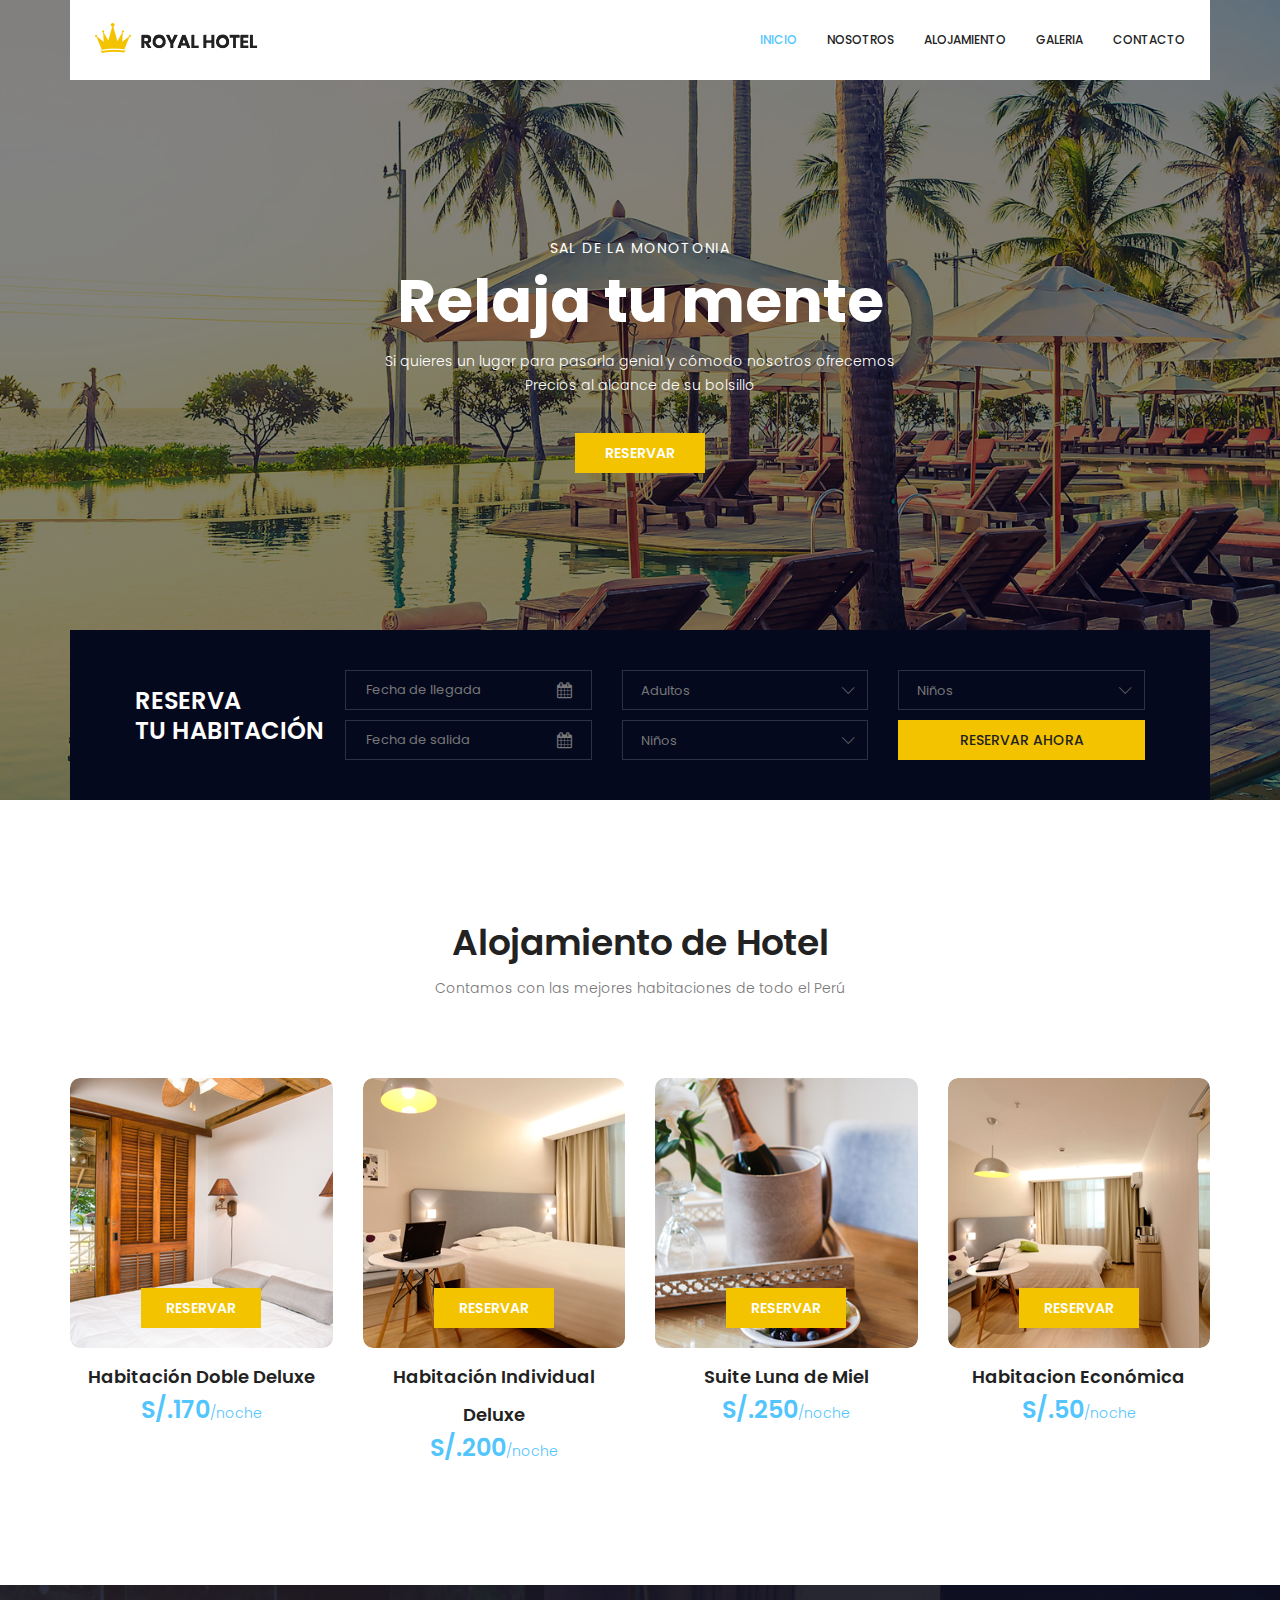
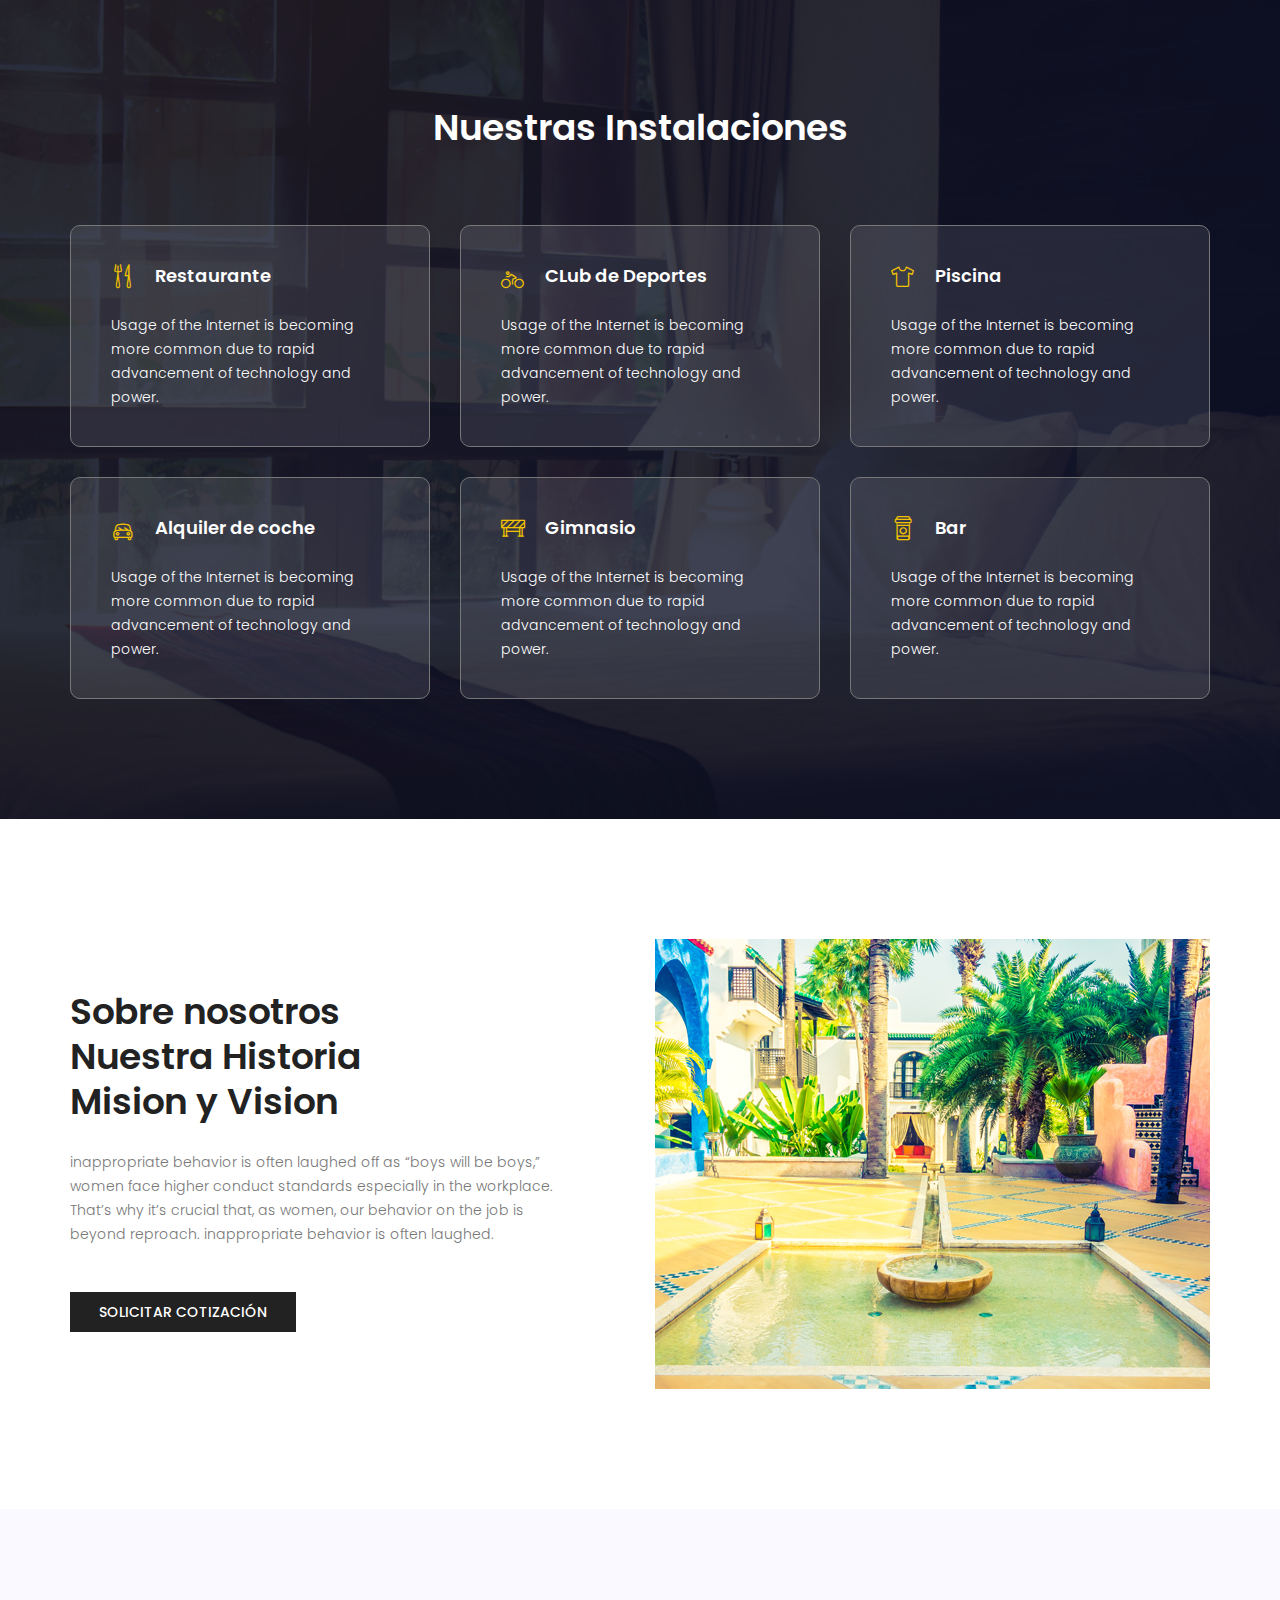
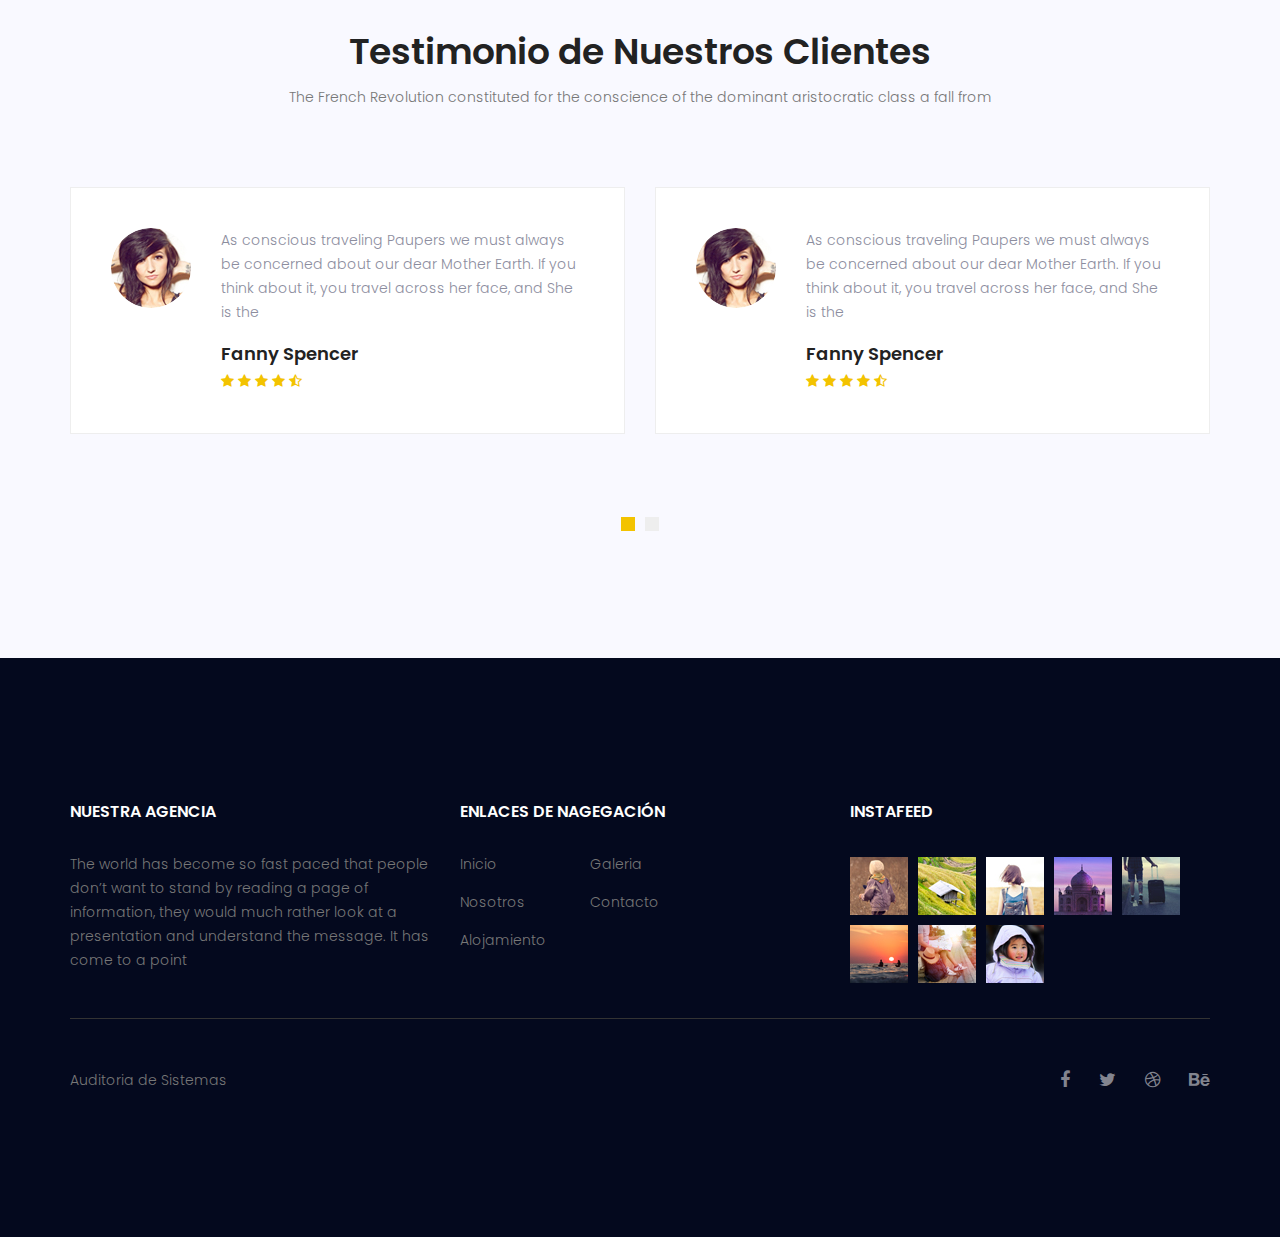
<file: HotelAuditoria/index.html>
﻿<!doctype html>
<html lang="en">
    <head>
        <!-- Required meta tags -->
        <meta charset="utf-8">
        <meta name="viewport" content="width=device-width, initial-scale=1, shrink-to-fit=no">
        <link rel="icon" href="image/favicon.png" type="image/png">
        <title>Royal Hotel</title>
        <!-- Bootstrap CSS -->
        <link rel="stylesheet" href="css/bootstrap.css">
        <link rel="stylesheet" href="vendors/linericon/style.css">
        <link rel="stylesheet" href="css/font-awesome.min.css">
        <link rel="stylesheet" href="vendors/owl-carousel/owl.carousel.min.css">
        <link rel="stylesheet" href="vendors/bootstrap-datepicker/bootstrap-datetimepicker.min.css">
        <link rel="stylesheet" href="vendors/nice-select/css/nice-select.css">
        <link rel="stylesheet" href="vendors/owl-carousel/owl.carousel.min.css">
        <!-- main css -->
        <!-- prueba commnit Cecili ;) -->
        <!-- Prueba commit Gian-->
        <link rel="stylesheet" href="css/style.css">
        <link rel="stylesheet" href="css/responsive.css">
    </head>
    <body>
        <!--================Header Area =================-->
        <header class="header_area">
            <div class="container">
                <nav class="navbar navbar-expand-lg navbar-light">
                    <!-- Brand and toggle get grouped for better mobile display -->
                    <a class="navbar-brand logo_h" href="index.html"><img src="image/Logo.png" alt=""></a>
                    <button class="navbar-toggler" type="button" data-toggle="collapse" data-target="#navbarSupportedContent" aria-controls="navbarSupportedContent" aria-expanded="false" aria-label="Toggle navigation">
                        <span class="icon-bar"></span>
                        <span class="icon-bar"></span>
                        <span class="icon-bar"></span>
                    </button>
                    <!-- Collect the nav links, forms, and other content for toggling -->
                    <div class="collapse navbar-collapse offset" id="navbarSupportedContent">
                        <ul class="nav navbar-nav menu_nav ml-auto">
                            <li class="nav-item active"><a class="nav-link" href="index.html">Inicio</a></li> 
                            <li class="nav-item"><a class="nav-link" href="about.html">Nosotros</a></li>
                            <li class="nav-item"><a class="nav-link" href="accomodation.html">Alojamiento</a></li>
                            <li class="nav-item"><a class="nav-link" href="gallery.html">Galeria</a></li>
                          <!--  <li class="nav-item submenu dropdown">
                                <a href="#" class="nav-link dropdown-toggle" data-toggle="dropdown" role="button" aria-haspopup="true" aria-expanded="false">Blog</a>
                                <ul class="dropdown-menu">
                                    <li class="nav-item"><a class="nav-link" href="blog.html">Blog</a></li>
                                    <li class="nav-item"><a class="nav-link" href="blog-single.html">Blog Details</a></li>
                                </ul>
                            </li>
                            <li class="nav-item"><a class="nav-link" href="elements.html">Elemests</a></li>  -->
                            <li class="nav-item"><a class="nav-link" href="contact.html">Contacto</a></li>
                        </ul>
                    </div> 
                </nav>
            </div>
        </header>
        <!--================Header Area =================-->
        
        <!--================Banner Area =================-->
        <section class="banner_area">
            <div class="booking_table d_flex align-items-center">
            	<div class="overlay bg-parallax" data-stellar-ratio="0.9" data-stellar-vertical-offset="0" data-background=""></div>
				<div class="container">
					<div class="banner_content text-center">
						<h6>Sal de la monotonia</h6>
						<h2>Relaja tu mente</h2>
						<p>Si quieres un lugar para pasarla genial y cómodo nosotros ofrecemos <br> Precios al alcance de su bolsillo</p>
						<a href="#" class="btn theme_btn button_hover">Reservar</a>
					</div>
				</div>
            </div>
       
            <div class="hotel_booking_area position">
                <div class="container">
                    <div class="hotel_booking_table">
                        <div class="col-md-3">
                            <h2>Reserva <br> tu Habitación</h2>
                        </div>
                        <div class="col-md-9">
                            <div class="boking_table">
                                <div class="row">
                                    <div class="col-md-4">
                                        <div class="book_tabel_item">
                                            <div class="form-group">
                                                <div class='input-group date' id='datetimepicker11'>
                                                    <input type='text' class="form-control" placeholder="Fecha de llegada"/>
                                                    <span class="input-group-addon">
                                                        <i class="fa fa-calendar" aria-hidden="true"></i>
                                                    </span>
                                                </div>
                                            </div>
                                            <div class="form-group">
                                                <div class='input-group date' id='datetimepicker1'>
                                                    <input type='text' class="form-control" placeholder="Fecha de salida"/>
                                                    <span class="input-group-addon">
                                                        <i class="fa fa-calendar" aria-hidden="true"></i>
                                                    </span>
                                                </div>
                                            </div>
                                        </div>
                                    </div>
                                    <div class="col-md-4">
                                        <div class="book_tabel_item">
                                            <div class="input-group">
                                                <select class="wide">
                                                    <option data-display="Adultos">Adultos</option>
                                                    <option value="1">Tercera Edad</option>
                                                    <option value="2">Adulto</option>
                                                    <option value="3">Joven</option>
                                                </select>
                                            </div>
                                            <div class="input-group">
                                                <select class="wide">
                                                    <option data-display="Niños">Niños</option>
                                                    <option value="1">Niño</option>
                                                    <option value="2">Bebé</option>
                                            
                                                </select>
                                            </div>
                                        </div>
                                    </div>
                                    <div class="col-md-4">
                                        <div class="book_tabel_item">
                                            <div class="input-group">
                                                <select class="wide">
                                                    <option data-display="Niños">Número de habitaciones</option>
                                                    <option value="1">1 Habitacion</option>
                                                    <option value="2">2 Habitaciones</option>
                                                    <option value="3">3 Habitaciones</option>
                                                </select>
                                            </div>
                                            <a class="book_now_btn button_hover" href="#">Reservar Ahora</a>
                                        </div>
                                    </div>
                                </div>
                            </div>
                        </div>
                    </div>
                </div>
            </div>
        </section>
        <!--================Banner Area =================-->
        
        <!--================ Accomodation Area  =================-->
        <section class="accomodation_area section_gap">
            <div class="container">
                <div class="section_title text-center">
                    <h2 class="title_color">Alojamiento de Hotel</h2>
                    <p>Contamos con las mejores habitaciones de todo el Perú</p>
                </div>
                <div class="row mb_30">
                    <div class="col-lg-3 col-sm-6">
                        <div class="accomodation_item text-center">
                            <div class="hotel_img">
                                <img src="image/room1.jpg" alt="">
                                <a href="#" class="btn theme_btn button_hover">Reservar</a>
                            </div>
                            <a href="#"><h4 class="sec_h4">Habitación Doble Deluxe</h4></a>
                            <h5>S/.170<small>/noche</small></h5>
                        </div>
                    </div>
                    <div class="col-lg-3 col-sm-6">
                        <div class="accomodation_item text-center">
                            <div class="hotel_img">
                                <img src="image/room2.jpg" alt="">
                                <a href="#" class="btn theme_btn button_hover">Reservar</a>
                            </div>
                            <a href="#"><h4 class="sec_h4">Habitación Individual Deluxe</h4></a>
                            <h5>S/.200<small>/noche</small></h5>
                        </div>
                    </div>
                    <div class="col-lg-3 col-sm-6">
                        <div class="accomodation_item text-center">
                            <div class="hotel_img">
                                <img src="image/room3.jpg" alt="">
                                <a href="#" class="btn theme_btn button_hover">Reservar</a>
                            </div>
                            <a href="#"><h4 class="sec_h4">Suite Luna de Miel</h4></a>
                            <h5>S/.250<small>/noche</small></h5>
                        </div>
                    </div>
                    <div class="col-lg-3 col-sm-6">
                        <div class="accomodation_item text-center">
                            <div class="hotel_img">
                                <img src="image/room4.jpg" alt="">
                                <a href="#" class="btn theme_btn button_hover">Reservar</a>
                            </div>
                            <a href="#"><h4 class="sec_h4">Habitacion Económica</h4></a>
                            <h5>S/.50<small>/noche</small></h5>
                        </div>
                    </div>
                </div>
            </div>
        </section>
        <!--================ Accomodation Area  =================-->
        
        <!--================ Facilities Area  =================-->
        <section class="facilities_area section_gap">
            <div class="overlay bg-parallax" data-stellar-ratio="0.8" data-stellar-vertical-offset="0" data-background="">  
            </div>
            <div class="container">
                <div class="section_title text-center">
                    <h2 class="title_w">Nuestras Instalaciones</h2>
                   
                </div>
                <div class="row mb_30">
                    <div class="col-lg-4 col-md-6">
                        <div class="facilities_item">
                            <h4 class="sec_h4"><i class="lnr lnr-dinner"></i>Restaurante</h4>
                            <p>Usage of the Internet is becoming more common due to rapid advancement of technology and power.</p>
                        </div>
                    </div>
                    <div class="col-lg-4 col-md-6">
                        <div class="facilities_item">
                            <h4 class="sec_h4"><i class="lnr lnr-bicycle"></i>CLub de Deportes</h4>
                            <p>Usage of the Internet is becoming more common due to rapid advancement of technology and power.</p>
                        </div>
                    </div>
                    <div class="col-lg-4 col-md-6">
                        <div class="facilities_item">
                            <h4 class="sec_h4"><i class="lnr lnr-shirt"></i>Piscina</h4>
                            <p>Usage of the Internet is becoming more common due to rapid advancement of technology and power.</p>
                        </div>
                    </div>
                    <div class="col-lg-4 col-md-6">
                        <div class="facilities_item">
                            <h4 class="sec_h4"><i class="lnr lnr-car"></i>Alquiler de coche</h4>
                            <p>Usage of the Internet is becoming more common due to rapid advancement of technology and power.</p>
                        </div>
                    </div>
                    <div class="col-lg-4 col-md-6">
                        <div class="facilities_item">
                            <h4 class="sec_h4"><i class="lnr lnr-construction"></i>Gimnasio</h4>
                            <p>Usage of the Internet is becoming more common due to rapid advancement of technology and power.</p>
                        </div>
                    </div>
                    <div class="col-lg-4 col-md-6">
                        <div class="facilities_item">
                            <h4 class="sec_h4"><i class="lnr lnr-coffee-cup"></i>Bar</h4>
                            <p>Usage of the Internet is becoming more common due to rapid advancement of technology and power.</p>
                        </div>
                    </div>
                </div>
            </div>
        </section>
        <!--================ Facilities Area  =================-->
        
        <!--================ About History Area  =================-->
        <section class="about_history_area section_gap">
            <div class="container">
                <div class="row">
                    <div class="col-md-6 d_flex align-items-center">
                        <div class="about_content ">
                            <h2 class="title title_color">Sobre nosotros <br>Nuestra Historia<br>Mision y Vision</h2>
                            <p>inappropriate behavior is often laughed off as “boys will be boys,” women face higher conduct standards especially in the workplace. That’s why it’s crucial that, as women, our behavior on the job is beyond reproach. inappropriate behavior is often laughed.</p>
                            <a href="#" class="button_hover theme_btn_two">Solicitar Cotización</a>
                        </div>
                    </div>
                    <div class="col-md-6">
                        <img class="img-fluid" src="image/about_bg.jpg" alt="img">
                    </div>
                </div>
            </div>
        </section>
        <!--================ About History Area  =================-->
        
        <!--================ Testimonial Area  =================-->
        <section class="testimonial_area section_gap">
            <div class="container">
                <div class="section_title text-center">
                    <h2 class="title_color">Testimonio de Nuestros Clientes</h2>
                    <p>The French Revolution constituted for the conscience of the dominant aristocratic class a fall from </p>
                </div>
                <div class="testimonial_slider owl-carousel">
                    <div class="media testimonial_item">
                        <img class="rounded-circle" src="image/testtimonial-1.jpg" alt="">
                        <div class="media-body">
                            <p>As conscious traveling Paupers we must always be concerned about our dear Mother Earth. If you think about it, you travel across her face, and She is the </p>
                            <a href="#"><h4 class="sec_h4">Fanny Spencer</h4></a>
                            <div class="star">
                                <a href="#"><i class="fa fa-star"></i></a>
                                <a href="#"><i class="fa fa-star"></i></a>
                                <a href="#"><i class="fa fa-star"></i></a>
                                <a href="#"><i class="fa fa-star"></i></a>
                                <a href="#"><i class="fa fa-star-half-o"></i></a>
                            </div>
                        </div>
                    </div>    
                    <div class="media testimonial_item">
                        <img class="rounded-circle" src="image/testtimonial-1.jpg" alt="">
                        <div class="media-body">
                            <p>As conscious traveling Paupers we must always be concerned about our dear Mother Earth. If you think about it, you travel across her face, and She is the </p>
                            <a href="#"><h4 class="sec_h4">Fanny Spencer</h4></a>
                            <div class="star">
                                <a href="#"><i class="fa fa-star"></i></a>
                                <a href="#"><i class="fa fa-star"></i></a>
                                <a href="#"><i class="fa fa-star"></i></a>
                                <a href="#"><i class="fa fa-star"></i></a>
                                <a href="#"><i class="fa fa-star-half-o"></i></a>
                            </div>
                        </div>
                    </div>
                    <div class="media testimonial_item">
                        <img class="rounded-circle" src="image/testtimonial-1.jpg" alt="">
                        <div class="media-body">
                            <p>As conscious traveling Paupers we must always be concerned about our dear Mother Earth. If you think about it, you travel across her face, and She is the </p>
                            <a href="#"><h4 class="sec_h4">Fanny Spencer</h4></a>
                            <div class="star">
                                <a href="#"><i class="fa fa-star"></i></a>
                                <a href="#"><i class="fa fa-star"></i></a>
                                <a href="#"><i class="fa fa-star"></i></a>
                                <a href="#"><i class="fa fa-star"></i></a>
                                <a href="#"><i class="fa fa-star-half-o"></i></a>
                            </div>
                        </div>
                    </div>    
                    <div class="media testimonial_item">
                        <img class="rounded-circle" src="image/testtimonial-1.jpg" alt="">
                        <div class="media-body">
                            <p>As conscious traveling Paupers we must always be concerned about our dear Mother Earth. If you think about it, you travel across her face, and She is the </p>
                            <a href="#"><h4 class="sec_h4">Fanny Spencer</h4></a>
                            <div class="star">
                                <a href="#"><i class="fa fa-star"></i></a>
                                <a href="#"><i class="fa fa-star"></i></a>
                                <a href="#"><i class="fa fa-star"></i></a>
                                <a href="#"><i class="fa fa-star"></i></a>
                                <a href="#"><i class="fa fa-star-half-o"></i></a>
                            </div>
                        </div>
                    </div>
                </div>
            </div>
        </section>
        <!--================ Testimonial Area  =================-->
        
        <!--================ Latest Blog Area  =================-->
        <!-- <section class="latest_blog_area section_gap">
            <div class="container">
                <div class="section_title text-center">
                    <h2 class="title_color">latest posts from blog</h2>
                    <p>The French Revolution constituted for the conscience of the dominant aristocratic class a fall from </p>
                </div>
                <div class="row mb_30">
                    <div class="col-lg-4 col-md-6">
                        <div class="single-recent-blog-post">
                            <div class="thumb">
                                <img class="img-fluid" src="image/blog/blog-1.jpg" alt="post">
                            </div>
                            <div class="details">
                                <div class="tags">
                                    <a href="#" class="button_hover tag_btn">Travel</a>
                                    <a href="#" class="button_hover tag_btn">Life Style</a>
                                </div>
                                <a href="#"><h4 class="sec_h4">Low Cost Advertising</h4></a>
                                <p>Acres of Diamonds… you’ve read the famous story, or at least had it related to you. A farmer.</p>
                                <h6 class="date title_color">31st January,2018</h6>
                            </div>	
                        </div>
                    </div>
                    <div class="col-lg-4 col-md-6">
                        <div class="single-recent-blog-post">
                            <div class="thumb">
                                <img class="img-fluid" src="image/blog/blog-2.jpg" alt="post">
                            </div>
                            <div class="details">
                                <div class="tags">
                                    <a href="#" class="button_hover tag_btn">Travel</a>
                                    <a href="#" class="button_hover tag_btn">Life Style</a>
                                </div>
                                <a href="#"><h4 class="sec_h4">Creative Outdoor Ads</h4></a>
                                <p>Self-doubt and fear interfere with our ability to achieve or set goals. Self-doubt and fear are</p>
                                <h6 class="date title_color">31st January,2018</h6>
                            </div>	
                        </div>
                    </div>
                    <div class="col-lg-4 col-md-6">
                        <div class="single-recent-blog-post">
                            <div class="thumb">
                                <img class="img-fluid" src="image/blog/blog-3.jpg" alt="post">
                            </div>
                            <div class="details">
                                <div class="tags">
                                    <a href="#" class="button_hover tag_btn">Travel</a>
                                    <a href="#" class="button_hover tag_btn">Life Style</a>
                                </div>
                                <a href="#"><h4 class="sec_h4">It S Classified How To Utilize Free</h4></a>
                                <p>Why do you want to motivate yourself? Actually, just answering that question fully can </p>
                                <h6 class="date title_color">31st January,2018</h6>
                            </div>	
                        </div>
                    </div>
                </div>
            </div>
        </section>
        ->
        <!--================ Recent Area  =================-->
        
        <!--================ start footer Area  =================-->	
        <footer class="footer-area section_gap">
            <div class="container">
                <div class="row">
                    <div class="col-lg-4  col-md-6 col-sm-6">
                        <div class="single-footer-widget">
                            <h6 class="footer_title">Nuestra Agencia</h6>
                            <p>The world has become so fast paced that people don’t want to stand by reading a page of information, they would much rather look at a presentation and understand the message. It has come to a point </p>
                        </div>
                    </div>
                    <div class="col-lg-4 col-md-6 col-sm-6">
                        <div class="single-footer-widget">
                            <h6 class="footer_title">Enlaces de Nagegación</h6>
                            <div class="row">
                                <div class="col-4">
                                    <ul class="list_style">
                                        <li><a href="#">Inicio</a></li>
                                        <li><a href="#">Nosotros</a></li>
                                        <li><a href="#">Alojamiento</a></li>
              
                                    </ul>
                                </div>
                                <div class="col-4">
                                    <ul class="list_style">
                                        <li><a href="#">Galeria</a></li>
                                        <li><a href="#">Contacto</a></li>
                                       
                                    </ul>
                                </div>										
                            </div>							
                        </div>
                    </div>							
                   <!--   <div class="col-lg-3 col-md-6 col-sm-6">
                        <div class="single-footer-widget">
                            <h6 class="footer_title">Newsletter</h6>
                            <p>For business professionals caught between high OEM price and mediocre print and graphic output, </p>		
                            <div id="mc_embed_signup">
                                <form target="_blank" action="https://spondonit.us12.list-manage.com/subscribe/post?u=1462626880ade1ac87bd9c93a&amp;id=92a4423d01" method="get" class="subscribe_form relative">
                                    <div class="input-group d-flex flex-row">
                                        <input name="EMAIL" placeholder="Email Address" onfocus="this.placeholder = ''" onblur="this.placeholder = 'Email Address '" required="" type="email">
                                        <button class="btn sub-btn"><span class="lnr lnr-location"></span></button>		
                                    </div>									
                                    <div class="mt-10 info"></div>
                                </form>
                            </div>
                        </div>
                    </div>-->	
                    <div class="col-lg-4 col-md-6 col-sm-6">
                        <div class="single-footer-widget instafeed">
                            <h6 class="footer_title">InstaFeed</h6>
                            <ul class="list_style instafeed d-flex flex-wrap">
                                <li><img src="image/instagram/Image-01.jpg" alt=""></li>
                                <li><img src="image/instagram/Image-02.jpg" alt=""></li>
                                <li><img src="image/instagram/Image-03.jpg" alt=""></li>
                                <li><img src="image/instagram/Image-04.jpg" alt=""></li>
                                <li><img src="image/instagram/Image-05.jpg" alt=""></li>
                                <li><img src="image/instagram/Image-06.jpg" alt=""></li>
                                <li><img src="image/instagram/Image-07.jpg" alt=""></li>
                                <li><img src="image/instagram/Image-08.jpg" alt=""></li>
                            </ul>
                        </div>
                    </div>				
                </div>
                <div class="border_line"></div>
                <div class="row footer-bottom d-flex justify-content-between align-items-center">
                    <p class="col-lg-8 col-sm-12 footer-text m-0"> Auditoria de Sistemas</a>
<!-- Link back to Colorlib can't be removed. Template is licensed under CC BY 3.0. --></p>
                    <div class="col-lg-4 col-sm-12 footer-social">
                        <a href="#"><i class="fa fa-facebook"></i></a>
                        <a href="#"><i class="fa fa-twitter"></i></a>
                        <a href="#"><i class="fa fa-dribbble"></i></a>
                        <a href="#"><i class="fa fa-behance"></i></a>
                    </div>
                </div>
            </div>
        </footer>
		<!--================ End footer Area  =================-->
        
        
        <!-- Optional JavaScript -->
        <!-- jQuery first, then Popper.js, then Bootstrap JS -->
        <script src="js/jquery-3.2.1.min.js"></script>
        <script src="js/popper.js"></script>
        <script src="js/bootstrap.min.js"></script>
        <script src="vendors/owl-carousel/owl.carousel.min.js"></script>
        <script src="js/jquery.ajaxchimp.min.js"></script>
        <script src="js/mail-script.js"></script>
        <script src="vendors/bootstrap-datepicker/bootstrap-datetimepicker.min.js"></script>
        <script src="vendors/nice-select/js/jquery.nice-select.js"></script>
        <script src="js/mail-script.js"></script>
        <script src="js/stellar.js"></script>
        <script src="vendors/lightbox/simpleLightbox.min.js"></script>
        <script src="js/custom.js"></script>
    </body>
</html>
</file>
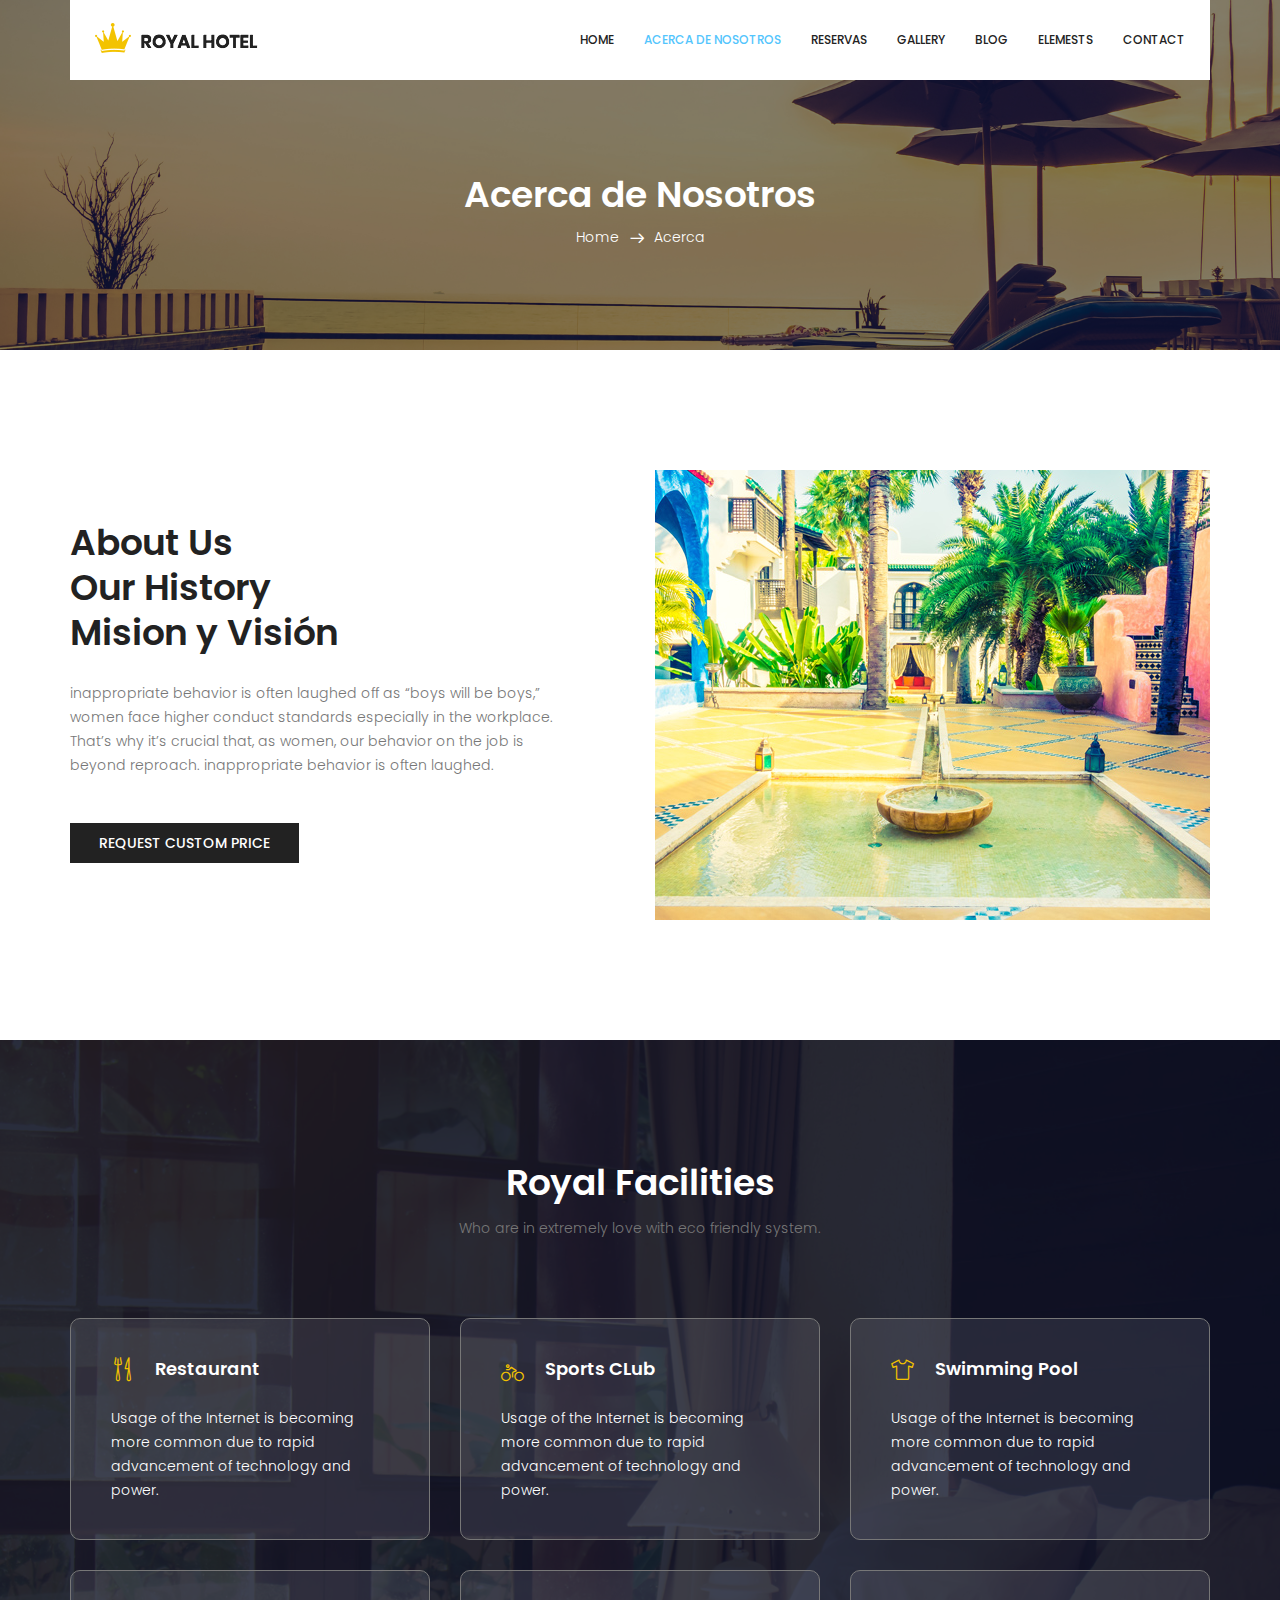
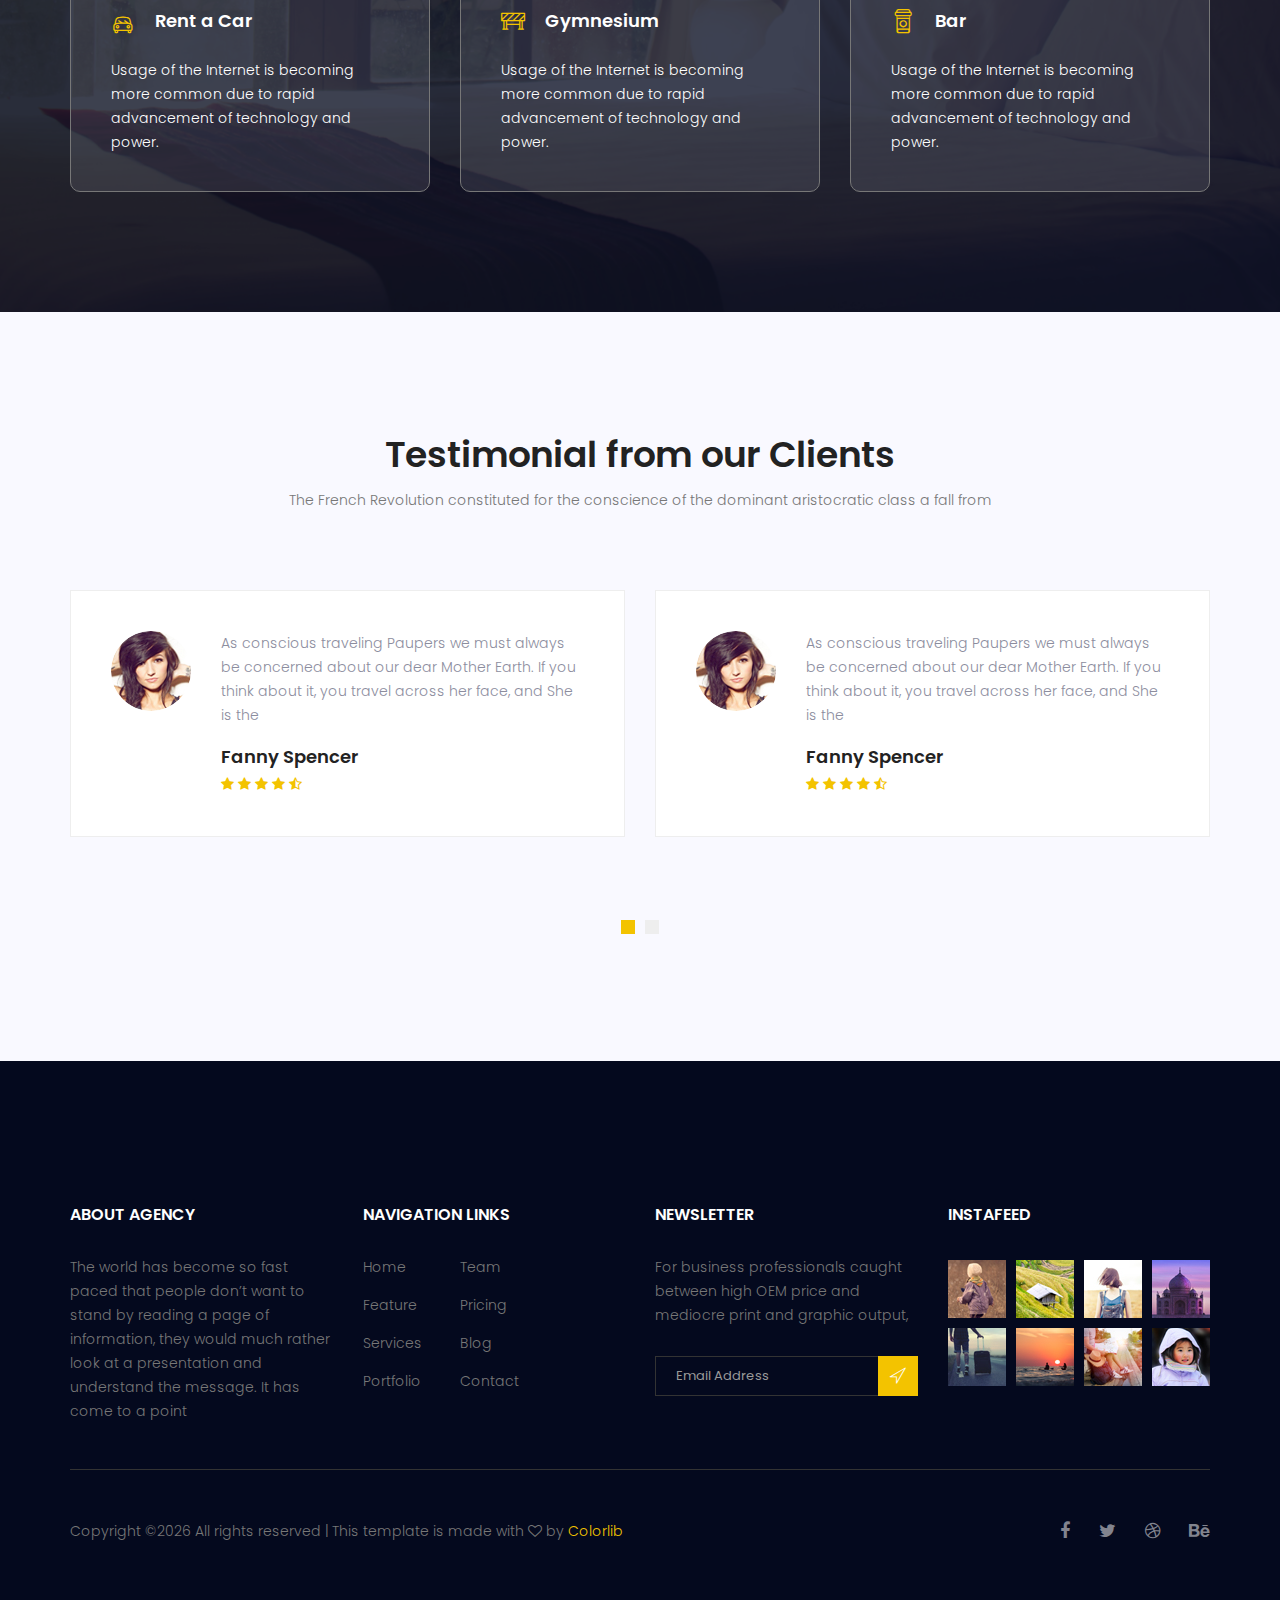
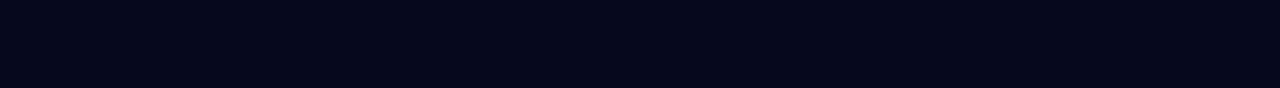
<file: HotelAuditoria/about.html>
﻿<!doctype html>
<html lang="en">
    <head>
        <!-- Required meta tags -->
        <meta charset="utf-8">
        <meta name="viewport" content="width=device-width, initial-scale=1, shrink-to-fit=no">
        <link rel="icon" href="image/favicon.png" type="image/png">
        <title>Royal Hotel</title>
        <!-- Bootstrap CSS -->
        <link rel="stylesheet" href="css/bootstrap.css">
        <link rel="stylesheet" href="vendors/linericon/style.css">
        <link rel="stylesheet" href="css/font-awesome.min.css">
        <link rel="stylesheet" href="vendors/bootstrap-datepicker/bootstrap-datetimepicker.min.css">
        <link rel="stylesheet" href="vendors/nice-select/css/nice-select.css">
        <link rel="stylesheet" href="vendors/owl-carousel/owl.carousel.min.css">
        <!-- main css -->
        <link rel="stylesheet" href="css/style.css">
        <link rel="stylesheet" href="css/responsive.css">
    </head>
    <body>
        <!--================Header Area =================-->
        <header class="header_area">
            <div class="container">
                <nav class="navbar navbar-expand-lg navbar-light">
                    <!-- Brand and toggle get grouped for better mobile display -->
                    <a class="navbar-brand logo_h" href="index.html"><img src="image/Logo.png" alt=""></a>
                    <button class="navbar-toggler" type="button" data-toggle="collapse" data-target="#navbarSupportedContent" aria-controls="navbarSupportedContent" aria-expanded="false" aria-label="Toggle navigation">
                        <span class="icon-bar"></span>
                        <span class="icon-bar"></span>
                        <span class="icon-bar"></span>
                    </button>
                    <!-- Collect the nav links, forms, and other content for toggling -->
                    <div class="collapse navbar-collapse offset" id="navbarSupportedContent">
                        <ul class="nav navbar-nav menu_nav ml-auto">
                            <li class="nav-item"><a class="nav-link" href="index.html">Home</a></li> 
                            <li class="nav-item active"><a class="nav-link" href="about.html">Acerca de Nosotros</a></li>
                            <li class="nav-item"><a class="nav-link" href="accomodation.html">Reservas</a></li>
                            <li class="nav-item"><a class="nav-link" href="gallery.html">Gallery</a></li>
                            <li class="nav-item submenu dropdown">
                                <a href="#" class="nav-link dropdown-toggle" data-toggle="dropdown" role="button" aria-haspopup="true" aria-expanded="false">Blog</a>
                                <ul class="dropdown-menu">
                                    <li class="nav-item"><a class="nav-link" href="blog.html">Blog</a></li>
                                    <li class="nav-item"><a class="nav-link" href="blog-single.html">Blog Details</a></li>
                                </ul>
                            </li> 
                            <li class="nav-item"><a class="nav-link" href="elements.html">Elemests</a></li>
                            <li class="nav-item"><a class="nav-link" href="contact.html">Contact</a></li>
                        </ul>
                    </div> 
                </nav>
            </div>
        </header>
        <!--================Header Area =================-->
        
        <!--================Breadcrumb Area =================-->
        <section class="breadcrumb_area">
            <div class="overlay bg-parallax" data-stellar-ratio="0.8" data-stellar-vertical-offset="0" data-background=""></div>
            <div class="container">
                <div class="page-cover text-center">
                    <h2 class="page-cover-tittle">Acerca de Nosotros</h2>
                    <ol class="breadcrumb">
                        <li><a href="index.html">Home</a></li>
                        <li class="active">Acerca</li>
                    </ol>
                </div>
            </div>
        </section>
        <!--================Breadcrumb Area =================-->
        
        <!--================ About History Area  =================-->
        <section class="about_history_area section_gap">
            <div class="container">
                <div class="row">
                    <div class="col-md-6 d_flex align-items-center">
                        <div class="about_content ">
                            <h2 class="title title_color">About Us <br>Our History<br>Mision y Visión</h2>
                            <p>inappropriate behavior is often laughed off as “boys will be boys,” women face higher conduct standards especially in the workplace. That’s why it’s crucial that, as women, our behavior on the job is beyond reproach. inappropriate behavior is often laughed.</p>
                            <a href="#" class="button_hover theme_btn_two">Request Custom Price</a>
                        </div>
                    </div>
                    <div class="col-md-6">
                        <img class="img-fluid" src="image/about_bg.jpg" alt="img">
                    </div>
                </div>
            </div>
        </section>
        <!--================ About History Area  =================-->
        
        <!--================ Facilities Area  =================-->
        <section class="facilities_area section_gap">
            <div class="overlay bg-parallax" data-stellar-ratio="0.8" data-stellar-vertical-offset="0" data-background="">  
            </div>
            <div class="container">
                <div class="section_title text-center">
                    <h2 class="title_w">Royal Facilities</h2>
                    <p>Who are in extremely love with eco friendly system.</p>
                </div>
                <div class="row mb_30">
                    <div class="col-lg-4 col-md-6">
                        <div class="facilities_item">
                            <h4 class="sec_h4"><i class="lnr lnr-dinner"></i>Restaurant</h4>
                            <p>Usage of the Internet is becoming more common due to rapid advancement of technology and power.</p>
                        </div>
                    </div>
                    <div class="col-lg-4 col-md-6">
                        <div class="facilities_item">
                            <h4 class="sec_h4"><i class="lnr lnr-bicycle"></i>Sports CLub</h4>
                            <p>Usage of the Internet is becoming more common due to rapid advancement of technology and power.</p>
                        </div>
                    </div>
                    <div class="col-lg-4 col-md-6">
                        <div class="facilities_item">
                            <h4 class="sec_h4"><i class="lnr lnr-shirt"></i>Swimming Pool</h4>
                            <p>Usage of the Internet is becoming more common due to rapid advancement of technology and power.</p>
                        </div>
                    </div>
                    <div class="col-lg-4 col-md-6">
                        <div class="facilities_item">
                            <h4 class="sec_h4"><i class="lnr lnr-car"></i>Rent a Car</h4>
                            <p>Usage of the Internet is becoming more common due to rapid advancement of technology and power.</p>
                        </div>
                    </div>
                    <div class="col-lg-4 col-md-6">
                        <div class="facilities_item">
                            <h4 class="sec_h4"><i class="lnr lnr-construction"></i>Gymnesium</h4>
                            <p>Usage of the Internet is becoming more common due to rapid advancement of technology and power.</p>
                        </div>
                    </div>
                    <div class="col-lg-4 col-md-6">
                        <div class="facilities_item">
                            <h4 class="sec_h4"><i class="lnr lnr-coffee-cup"></i>Bar</h4>
                            <p>Usage of the Internet is becoming more common due to rapid advancement of technology and power.</p>
                        </div>
                    </div>
                </div>
            </div>
        </section>
        <!--================ Facilities Area  =================-->
        
        <!--================ Testimonial Area  =================-->
        <section class="testimonial_area section_gap">
            <div class="container">
                <div class="section_title text-center">
                    <h2 class="title_color">Testimonial from our Clients</h2>
                    <p>The French Revolution constituted for the conscience of the dominant aristocratic class a fall from </p>
                </div>
                <div class="testimonial_slider owl-carousel">
                    <div class="media testimonial_item">
                        <img class="rounded-circle" src="image/testtimonial-1.jpg" alt="">
                        <div class="media-body">
                            <p>As conscious traveling Paupers we must always be concerned about our dear Mother Earth. If you think about it, you travel across her face, and She is the </p>
                            <a href="#"><h4 class="sec_h4">Fanny Spencer</h4></a>
                            <div class="star">
                                <a href="#"><i class="fa fa-star"></i></a>
                                <a href="#"><i class="fa fa-star"></i></a>
                                <a href="#"><i class="fa fa-star"></i></a>
                                <a href="#"><i class="fa fa-star"></i></a>
                                <a href="#"><i class="fa fa-star-half-o"></i></a>
                            </div>
                        </div>
                    </div>    
                    <div class="media testimonial_item">
                        <img class="rounded-circle" src="image/testtimonial-1.jpg" alt="">
                        <div class="media-body">
                            <p>As conscious traveling Paupers we must always be concerned about our dear Mother Earth. If you think about it, you travel across her face, and She is the </p>
                            <a href="#"><h4 class="sec_h4">Fanny Spencer</h4></a>
                            <div class="star">
                                <a href="#"><i class="fa fa-star"></i></a>
                                <a href="#"><i class="fa fa-star"></i></a>
                                <a href="#"><i class="fa fa-star"></i></a>
                                <a href="#"><i class="fa fa-star"></i></a>
                                <a href="#"><i class="fa fa-star-half-o"></i></a>
                            </div>
                        </div>
                    </div>
                    <div class="media testimonial_item">
                        <img class="rounded-circle" src="image/testtimonial-1.jpg" alt="">
                        <div class="media-body">
                            <p>As conscious traveling Paupers we must always be concerned about our dear Mother Earth. If you think about it, you travel across her face, and She is the </p>
                            <a href="#"><h4 class="sec_h4">Fanny Spencer</h4></a>
                            <div class="star">
                                <a href="#"><i class="fa fa-star"></i></a>
                                <a href="#"><i class="fa fa-star"></i></a>
                                <a href="#"><i class="fa fa-star"></i></a>
                                <a href="#"><i class="fa fa-star"></i></a>
                                <a href="#"><i class="fa fa-star-half-o"></i></a>
                            </div>
                        </div>
                    </div>    
                    <div class="media testimonial_item">
                        <img class="rounded-circle" src="image/testtimonial-1.jpg" alt="">
                        <div class="media-body">
                            <p>As conscious traveling Paupers we must always be concerned about our dear Mother Earth. If you think about it, you travel across her face, and She is the </p>
                            <a href="#"><h4 class="sec_h4">Fanny Spencer</h4></a>
                            <div class="star">
                                <a href="#"><i class="fa fa-star"></i></a>
                                <a href="#"><i class="fa fa-star"></i></a>
                                <a href="#"><i class="fa fa-star"></i></a>
                                <a href="#"><i class="fa fa-star"></i></a>
                                <a href="#"><i class="fa fa-star-half-o"></i></a>
                            </div>
                        </div>
                    </div>
                </div>
            </div>
        </section>
        <!--================ Testimonial Area  =================-->
        
        <!--================ start footer Area  =================-->	
        <footer class="footer-area section_gap">
            <div class="container">
                <div class="row">
                    <div class="col-lg-3  col-md-6 col-sm-6">
                        <div class="single-footer-widget">
                            <h6 class="footer_title">About Agency</h6>
                            <p>The world has become so fast paced that people don’t want to stand by reading a page of information, they would much rather look at a presentation and understand the message. It has come to a point </p>
                        </div>
                    </div>
                    <div class="col-lg-3 col-md-6 col-sm-6">
                        <div class="single-footer-widget">
                            <h6 class="footer_title">Navigation Links</h6>
                            <div class="row">
                                <div class="col-4">
                                    <ul class="list_style">
                                        <li><a href="#">Home</a></li>
                                        <li><a href="#">Feature</a></li>
                                        <li><a href="#">Services</a></li>
                                        <li><a href="#">Portfolio</a></li>
                                    </ul>
                                </div>
                                <div class="col-4">
                                    <ul class="list_style">
                                        <li><a href="#">Team</a></li>
                                        <li><a href="#">Pricing</a></li>
                                        <li><a href="#">Blog</a></li>
                                        <li><a href="#">Contact</a></li>
                                    </ul>
                                </div>										
                            </div>							
                        </div>
                    </div>							
                    <div class="col-lg-3 col-md-6 col-sm-6">
                        <div class="single-footer-widget">
                            <h6 class="footer_title">Newsletter</h6>
                            <p>For business professionals caught between high OEM price and mediocre print and graphic output, </p>		
                            <div id="mc_embed_signup">
                                <form target="_blank" action="https://spondonit.us12.list-manage.com/subscribe/post?u=1462626880ade1ac87bd9c93a&amp;id=92a4423d01" method="get" class="subscribe_form relative">
                                    <div class="input-group d-flex flex-row">
                                        <input name="EMAIL" placeholder="Email Address" onfocus="this.placeholder = ''" onblur="this.placeholder = 'Email Address '" required="" type="email">
                                        <button class="btn sub-btn"><span class="lnr lnr-location"></span></button>		
                                    </div>									
                                    <div class="mt-10 info"></div>
                                </form>
                            </div>
                        </div>
                    </div>
                    <div class="col-lg-3 col-md-6 col-sm-6">
                        <div class="single-footer-widget instafeed">
                            <h6 class="footer_title">InstaFeed</h6>
                            <ul class="list_style instafeed d-flex flex-wrap">
                                <li><img src="image/instagram/Image-01.jpg" alt=""></li>
                                <li><img src="image/instagram/Image-02.jpg" alt=""></li>
                                <li><img src="image/instagram/Image-03.jpg" alt=""></li>
                                <li><img src="image/instagram/Image-04.jpg" alt=""></li>
                                <li><img src="image/instagram/Image-05.jpg" alt=""></li>
                                <li><img src="image/instagram/Image-06.jpg" alt=""></li>
                                <li><img src="image/instagram/Image-07.jpg" alt=""></li>
                                <li><img src="image/instagram/Image-08.jpg" alt=""></li>
                            </ul>
                        </div>
                    </div>						
                </div>
                <div class="border_line"></div>
                <div class="row footer-bottom d-flex justify-content-between align-items-center">
                    <p class="col-lg-8 col-sm-12 footer-text m-0"><!-- Link back to Colorlib can't be removed. Template is licensed under CC BY 3.0. -->
Copyright &copy;<script>document.write(new Date().getFullYear());</script> All rights reserved | This template is made with <i class="fa fa-heart-o" aria-hidden="true"></i> by <a href="https://colorlib.com" target="_blank">Colorlib</a>
<!-- Link back to Colorlib can't be removed. Template is licensed under CC BY 3.0. --></p>
                    <div class="col-lg-4 col-sm-12 footer-social">
                        <a href="#"><i class="fa fa-facebook"></i></a>
                        <a href="#"><i class="fa fa-twitter"></i></a>
                        <a href="#"><i class="fa fa-dribbble"></i></a>
                        <a href="#"><i class="fa fa-behance"></i></a>
                    </div>
                </div>
            </div>
        </footer>
		<!--================ End footer Area  =================-->
        
        
        <!-- Optional JavaScript -->
        <!-- jQuery first, then Popper.js, then Bootstrap JS -->
        <script src="js/jquery-3.2.1.min.js"></script>
        <script src="js/popper.js"></script>
        <script src="js/bootstrap.min.js"></script>
        <script src="vendors/owl-carousel/owl.carousel.min.js"></script>
        <script src="js/jquery.ajaxchimp.min.js"></script>
        <script src="vendors/bootstrap-datepicker/bootstrap-datetimepicker.min.js"></script>
        <script src="vendors/nice-select/js/jquery.nice-select.js"></script>
        <script src="js/mail-script.js"></script>
        <script src="js/stellar.js"></script>
        <script src="vendors/lightbox/simpleLightbox.min.js"></script>
        <script src="js/custom.js"></script>
    </body>
</html>
</file>
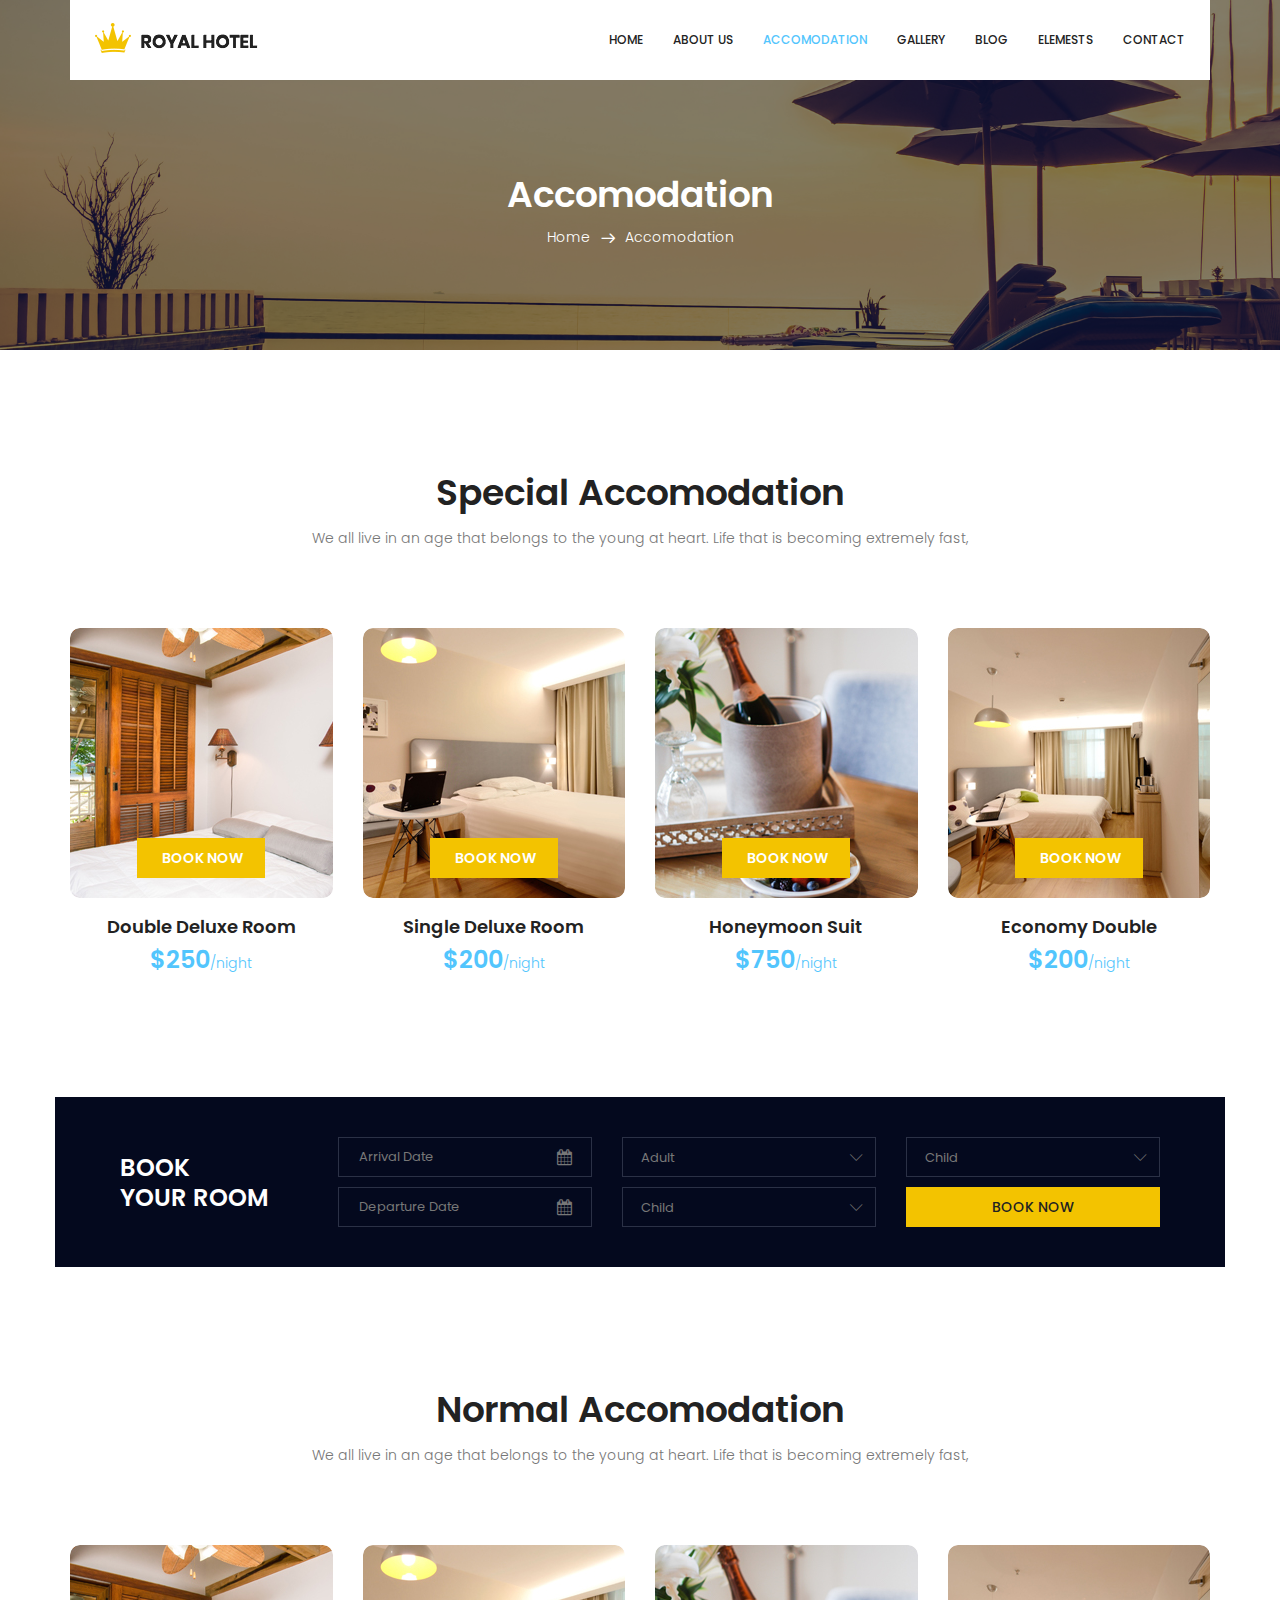
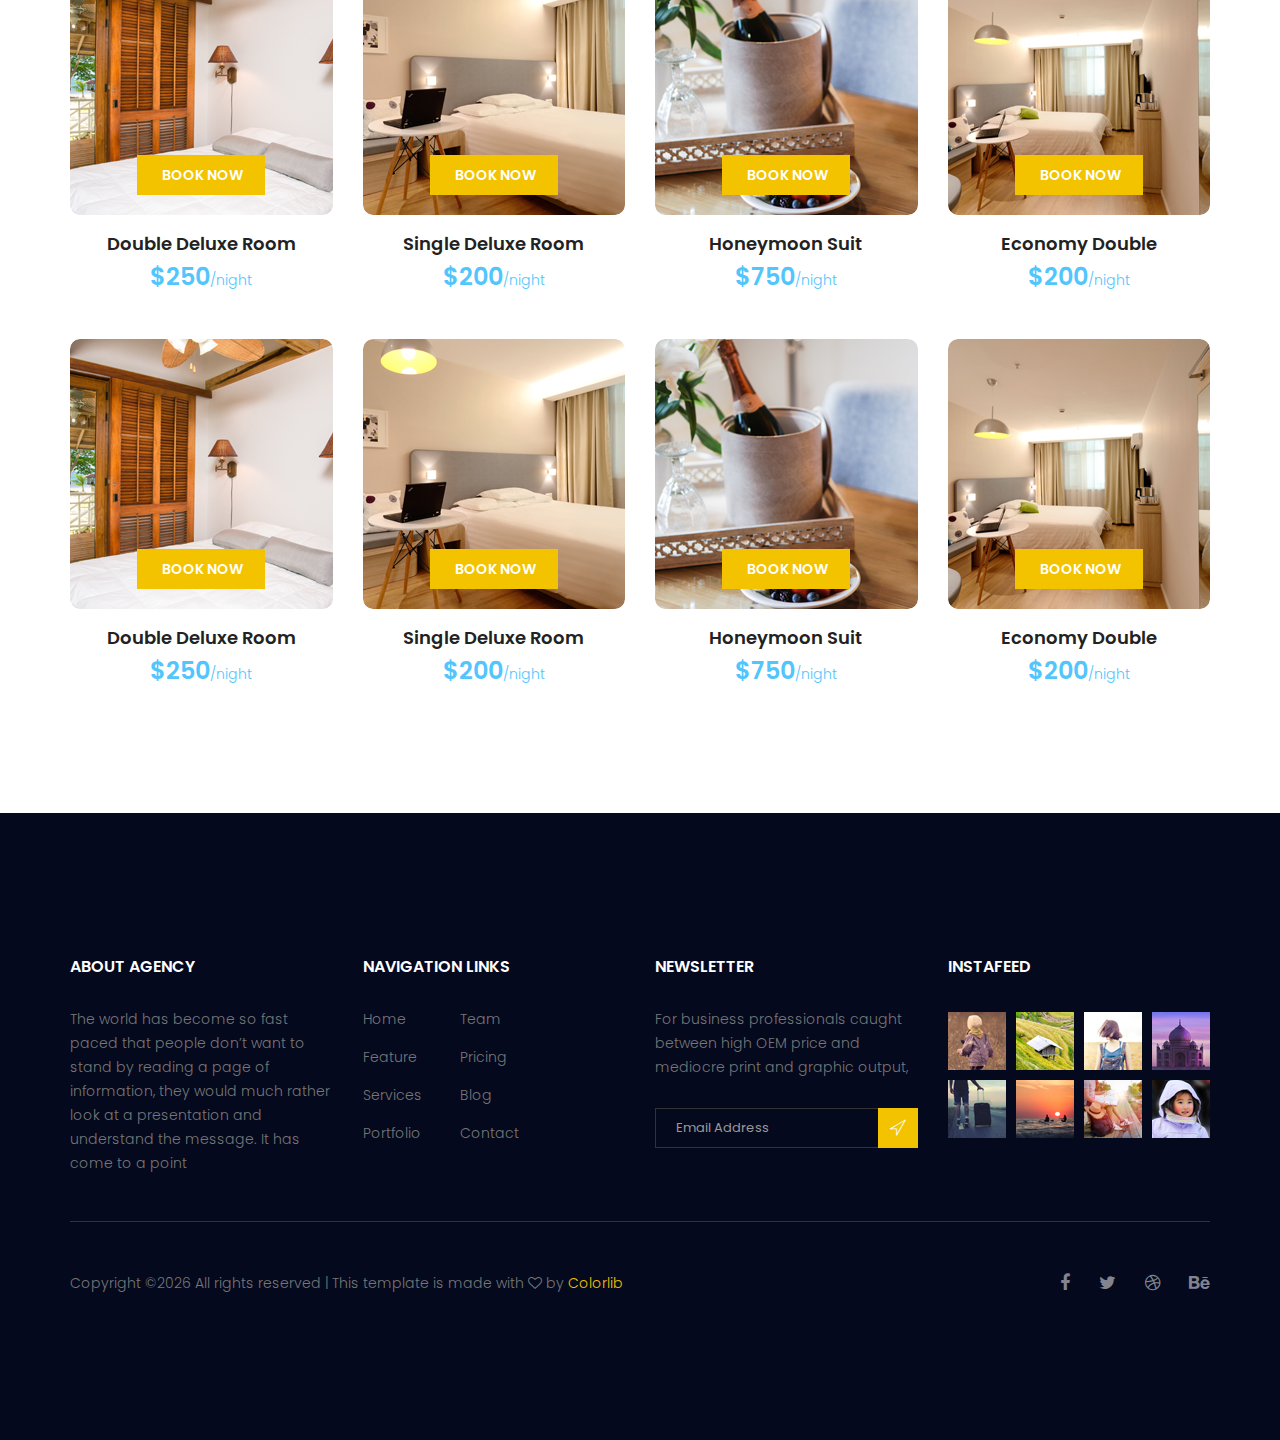
<file: HotelAuditoria/accomodation.html>
<!doctype html>
<html lang="en">
    <head>
        <!-- Required meta tags -->
        <meta charset="utf-8">
        <meta name="viewport" content="width=device-width, initial-scale=1, shrink-to-fit=no">
        <link rel="icon" href="image/favicon.png" type="image/png">
        <title>Royal Hotel</title>
        <!-- Bootstrap CSS -->
        <link rel="stylesheet" href="css/bootstrap.css">
        <link rel="stylesheet" href="vendors/linericon/style.css">
        <link rel="stylesheet" href="css/font-awesome.min.css">
        <link rel="stylesheet" href="vendors/bootstrap-datepicker/bootstrap-datetimepicker.min.css">
        <link rel="stylesheet" href="vendors/nice-select/css/nice-select.css">
        <link rel="stylesheet" href="vendors/owl-carousel/owl.carousel.min.css">
        <!-- main css -->
        <link rel="stylesheet" href="css/style.css">
        <link rel="stylesheet" href="css/responsive.css">
    </head>
    <body>
        <!--================Header Area =================-->
        <header class="header_area">
            <div class="container">
                <nav class="navbar navbar-expand-lg navbar-light">
                    <!-- Brand and toggle get grouped for better mobile display -->
                    <a class="navbar-brand logo_h" href="index.html"><img src="image/Logo.png" alt=""></a>
                    <button class="navbar-toggler" type="button" data-toggle="collapse" data-target="#navbarSupportedContent" aria-controls="navbarSupportedContent" aria-expanded="false" aria-label="Toggle navigation">
                        <span class="icon-bar"></span>
                        <span class="icon-bar"></span>
                        <span class="icon-bar"></span>
                    </button>
                    <!-- Collect the nav links, forms, and other content for toggling -->
                    <div class="collapse navbar-collapse offset" id="navbarSupportedContent">
                        <ul class="nav navbar-nav menu_nav ml-auto">
                            <li class="nav-item"><a class="nav-link" href="index.html">Home</a></li> 
                            <li class="nav-item"><a class="nav-link" href="about.html">About us</a></li>
                            <li class="nav-item active"><a class="nav-link" href="accomodation.html">Accomodation</a></li>
                            <li class="nav-item"><a class="nav-link" href="gallery.html">Gallery</a></li>
                            <li class="nav-item submenu dropdown">
                                <a href="#" class="nav-link dropdown-toggle" data-toggle="dropdown" role="button" aria-haspopup="true" aria-expanded="false">Blog</a>
                                <ul class="dropdown-menu">
                                    <li class="nav-item"><a class="nav-link" href="blog.html">Blog</a></li>
                                    <li class="nav-item"><a class="nav-link" href="blog-single.html">Blog Details</a></li>
                                </ul>
                            </li> 
                            <li class="nav-item"><a class="nav-link" href="elements.html">Elemests</a></li>
                            <li class="nav-item"><a class="nav-link" href="contact.html">Contact</a></li>
                        </ul>
                    </div> 
                </nav>
            </div>
        </header>
        <!--================Header Area =================-->
        
        <!--================Breadcrumb Area =================-->
        <section class="breadcrumb_area">
            <div class="overlay bg-parallax" data-stellar-ratio="0.8" data-stellar-vertical-offset="0" data-background=""></div>
            <div class="container">
                <div class="page-cover text-center">
                    <h2 class="page-cover-tittle">Accomodation</h2>
                    <ol class="breadcrumb">
                        <li><a href="index.html">Home</a></li>
                        <li class="active">Accomodation</li>
                    </ol>
                </div>
            </div>
        </section>
        <!--================Breadcrumb Area =================-->
        
        <!--================ Accomodation Area  =================-->
        <section class="accomodation_area section_gap">
            <div class="container">
                <div class="section_title text-center">
                    <h2 class="title_color">Special Accomodation</h2>
                    <p>We all live in an age that belongs to the young at heart. Life that is becoming extremely fast,</p>
                </div>
                <div class="row mb_30">
                    <div class="col-lg-3 col-sm-6">
                        <div class="accomodation_item text-center">
                            <div class="hotel_img">
                                <img src="image/room1.jpg" alt="">
                                <a href="#" class="btn theme_btn button_hover">Book Now</a>
                            </div>
                            <a href="#"><h4 class="sec_h4">Double Deluxe Room</h4></a>
                            <h5>$250<small>/night</small></h5>
                        </div>
                    </div>
                    <div class="col-lg-3 col-sm-6">
                        <div class="accomodation_item text-center">
                            <div class="hotel_img">
                                <img src="image/room2.jpg" alt="">
                                <a href="#" class="btn theme_btn button_hover">Book Now</a>
                            </div>
                            <a href="#"><h4 class="sec_h4">Single Deluxe Room</h4></a>
                            <h5>$200<small>/night</small></h5>
                        </div>
                    </div>
                    <div class="col-lg-3 col-sm-6">
                        <div class="accomodation_item text-center">
                            <div class="hotel_img">
                                <img src="image/room3.jpg" alt="">
                                <a href="#" class="btn theme_btn button_hover">Book Now</a>
                            </div>
                            <a href="#"><h4 class="sec_h4">Honeymoon Suit</h4></a>
                            <h5>$750<small>/night</small></h5>
                        </div>
                    </div>
                    <div class="col-lg-3 col-sm-6">
                        <div class="accomodation_item text-center">
                            <div class="hotel_img">
                                <img src="image/room4.jpg" alt="">
                                <a href="#" class="btn theme_btn button_hover">Book Now</a>
                            </div>
                            <a href="#"><h4 class="sec_h4">Economy Double</h4></a>
                            <h5>$200<small>/night</small></h5>
                        </div>
                    </div>
                </div>
            </div>
        </section>
        <!--================ Accomodation Area  =================-->
        <!--================Booking Tabel Area =================-->
        <section class="hotel_booking_area">
            <div class="container">
                <div class="row hotel_booking_table">
                    <div class="col-md-3">
                        <h2>Book<br> Your Room</h2>
                    </div>
                    <div class="col-md-9">
                        <div class="boking_table">
                            <div class="row">
                                <div class="col-md-4">
                                    <div class="book_tabel_item">
                                        <div class="form-group">
                                            <div class='input-group date' id='datetimepicker11'>
                                                <input type='text' class="form-control" placeholder="Arrival Date"/>
                                                <span class="input-group-addon">
                                                    <i class="fa fa-calendar" aria-hidden="true"></i>
                                                </span>
                                            </div>
                                        </div>
                                        <div class="form-group">
                                            <div class='input-group date' id='datetimepicker1'>
                                                <input type='text' class="form-control" placeholder="Departure Date"/>
                                                <span class="input-group-addon">
                                                    <i class="fa fa-calendar" aria-hidden="true"></i>
                                                </span>
                                            </div>
                                        </div>
                                    </div>
                                </div>
                                <div class="col-md-4">
                                    <div class="book_tabel_item">
                                        <div class="input-group">
                                            <select class="wide">
                                                <option data-display="Adult">Adult</option>
                                                <option value="1">Old</option>
                                                <option value="2">Younger</option>
                                                <option value="3">Potato</option>
                                            </select>
                                        </div>
                                        <div class="input-group">
                                            <select class="wide">
                                                <option data-display="Child">Child</option>
                                                <option value="1">Child</option>
                                                <option value="2">Baby</option>
                                                <option value="3">Child</option>
                                            </select>
                                        </div>
                                    </div>
                                </div>
                                <div class="col-md-4">
                                    <div class="book_tabel_item">
                                        <div class="input-group">
                                            <select class="wide">
                                                <option data-display="Child">Number of Rooms</option>
                                                <option value="1">Room 01</option>
                                                <option value="2">Room 02</option>
                                                <option value="3">Room 03</option>
                                            </select>
                                        </div>
                                        <a class="book_now_btn button_hover" href="#">Book Now</a>
                                    </div>
                                </div>
                            </div>
                        </div>
                    </div>
                </div>
            </div>
        </section>
        <!--================Booking Tabel Area  =================-->
        <!--================ Accomodation Area  =================-->
        <section class="accomodation_area section_gap">
            <div class="container">
                <div class="section_title text-center">
                    <h2 class="title_color">Normal Accomodation</h2>
                    <p>We all live in an age that belongs to the young at heart. Life that is becoming extremely fast,</p>
                </div>
                <div class="row accomodation_two">
                    <div class="col-lg-3 col-sm-6">
                        <div class="accomodation_item text-center">
                            <div class="hotel_img">
                                <img src="image/room1.jpg" alt="">
                                <a href="#" class="btn theme_btn button_hover">Book Now</a>
                            </div>
                            <a href="#"><h4 class="sec_h4">Double Deluxe Room</h4></a>
                            <h5>$250<small>/night</small></h5>
                        </div>
                    </div>
                    <div class="col-lg-3 col-sm-6">
                        <div class="accomodation_item text-center">
                            <div class="hotel_img">
                                <img src="image/room2.jpg" alt="">
                                <a href="#" class="btn theme_btn button_hover">Book Now</a>
                            </div>
                            <a href="#"><h4 class="sec_h4">Single Deluxe Room</h4></a>
                            <h5>$200<small>/night</small></h5>
                        </div>
                    </div>
                    <div class="col-lg-3 col-sm-6">
                        <div class="accomodation_item text-center">
                            <div class="hotel_img">
                                <img src="image/room3.jpg" alt="">
                                <a href="#" class="btn theme_btn button_hover">Book Now</a>
                            </div>
                            <a href="#"><h4 class="sec_h4">Honeymoon Suit</h4></a>
                            <h5>$750<small>/night</small></h5>
                        </div>
                    </div>
                    <div class="col-lg-3 col-sm-6">
                        <div class="accomodation_item text-center">
                            <div class="hotel_img">
                                <img src="image/room4.jpg" alt="">
                                <a href="#" class="btn theme_btn button_hover">Book Now</a>
                            </div>
                            <a href="#"><h4 class="sec_h4">Economy Double</h4></a>
                            <h5>$200<small>/night</small></h5>
                        </div>
                    </div>
                    <div class="col-lg-3 col-sm-6">
                        <div class="accomodation_item text-center">
                            <div class="hotel_img">
                                <img src="image/room1.jpg" alt="">
                                <a href="#" class="btn theme_btn button_hover">Book Now</a>
                            </div>
                            <a href="#"><h4 class="sec_h4">Double Deluxe Room</h4></a>
                            <h5>$250<small>/night</small></h5>
                        </div>
                    </div>
                    <div class="col-lg-3 col-sm-6">
                        <div class="accomodation_item text-center">
                            <div class="hotel_img">
                                <img src="image/room2.jpg" alt="">
                                <a href="#" class="btn theme_btn button_hover">Book Now</a>
                            </div>
                            <a href="#"><h4 class="sec_h4">Single Deluxe Room</h4></a>
                            <h5>$200<small>/night</small></h5>
                        </div>
                    </div>
                    <div class="col-lg-3 col-sm-6">
                        <div class="accomodation_item text-center">
                            <div class="hotel_img">
                                <img src="image/room3.jpg" alt="">
                                <a href="#" class="btn theme_btn button_hover">Book Now</a>
                            </div>
                            <a href="#"><h4 class="sec_h4">Honeymoon Suit</h4></a>
                            <h5>$750<small>/night</small></h5>
                        </div>
                    </div>
                    <div class="col-lg-3 col-sm-6">
                        <div class="accomodation_item text-center">
                            <div class="hotel_img">
                                <img src="image/room4.jpg" alt="">
                                <a href="#" class="btn theme_btn button_hover">Book Now</a>
                            </div>
                            <a href="#"><h4 class="sec_h4">Economy Double</h4></a>
                            <h5>$200<small>/night</small></h5>
                        </div>
                    </div>
                </div>
            </div>
        </section>
        <!--================ Accomodation Area  =================-->
        <!--================ start footer Area  =================-->	
        <footer class="footer-area section_gap">
            <div class="container">
                <div class="row">
                    <div class="col-lg-3  col-md-6 col-sm-6">
                        <div class="single-footer-widget">
                            <h6 class="footer_title">About Agency</h6>
                            <p>The world has become so fast paced that people don’t want to stand by reading a page of information, they would much rather look at a presentation and understand the message. It has come to a point </p>
                        </div>
                    </div>
                    <div class="col-lg-3 col-md-6 col-sm-6">
                        <div class="single-footer-widget">
                            <h6 class="footer_title">Navigation Links</h6>
                            <div class="row">
                                <div class="col-4">
                                    <ul class="list_style">
                                        <li><a href="#">Home</a></li>
                                        <li><a href="#">Feature</a></li>
                                        <li><a href="#">Services</a></li>
                                        <li><a href="#">Portfolio</a></li>
                                    </ul>
                                </div>
                                <div class="col-4">
                                    <ul class="list_style">
                                        <li><a href="#">Team</a></li>
                                        <li><a href="#">Pricing</a></li>
                                        <li><a href="#">Blog</a></li>
                                        <li><a href="#">Contact</a></li>
                                    </ul>
                                </div>										
                            </div>							
                        </div>
                    </div>							
                    <div class="col-lg-3 col-md-6 col-sm-6">
                        <div class="single-footer-widget">
                            <h6 class="footer_title">Newsletter</h6>
                            <p>For business professionals caught between high OEM price and mediocre print and graphic output, </p>		
                            <div id="mc_embed_signup">
                                <form target="_blank" action="https://spondonit.us12.list-manage.com/subscribe/post?u=1462626880ade1ac87bd9c93a&amp;id=92a4423d01" method="get" class="subscribe_form relative">
                                    <div class="input-group d-flex flex-row">
                                        <input name="EMAIL" placeholder="Email Address" onfocus="this.placeholder = ''" onblur="this.placeholder = 'Email Address '" required="" type="email">
                                        <button class="btn sub-btn"><span class="lnr lnr-location"></span></button>		
                                    </div>									
                                    <div class="mt-10 info"></div>
                                </form>
                            </div>
                        </div>
                    </div>
                    <div class="col-lg-3 col-md-6 col-sm-6">
                        <div class="single-footer-widget instafeed">
                            <h6 class="footer_title">InstaFeed</h6>
                            <ul class="list_style instafeed d-flex flex-wrap">
                                <li><img src="image/instagram/Image-01.jpg" alt=""></li>
                                <li><img src="image/instagram/Image-02.jpg" alt=""></li>
                                <li><img src="image/instagram/Image-03.jpg" alt=""></li>
                                <li><img src="image/instagram/Image-04.jpg" alt=""></li>
                                <li><img src="image/instagram/Image-05.jpg" alt=""></li>
                                <li><img src="image/instagram/Image-06.jpg" alt=""></li>
                                <li><img src="image/instagram/Image-07.jpg" alt=""></li>
                                <li><img src="image/instagram/Image-08.jpg" alt=""></li>
                            </ul>
                        </div>
                    </div>						
                </div>
                <div class="border_line"></div>
                <div class="row footer-bottom d-flex justify-content-between align-items-center">
                    <p class="col-lg-8 col-sm-12 footer-text m-0"><!-- Link back to Colorlib can't be removed. Template is licensed under CC BY 3.0. -->
Copyright &copy;<script>document.write(new Date().getFullYear());</script> All rights reserved | This template is made with <i class="fa fa-heart-o" aria-hidden="true"></i> by <a href="https://colorlib.com" target="_blank">Colorlib</a>
<!-- Link back to Colorlib can't be removed. Template is licensed under CC BY 3.0. --></p>
                    <div class="col-lg-4 col-sm-12 footer-social">
                        <a href="#"><i class="fa fa-facebook"></i></a>
                        <a href="#"><i class="fa fa-twitter"></i></a>
                        <a href="#"><i class="fa fa-dribbble"></i></a>
                        <a href="#"><i class="fa fa-behance"></i></a>
                    </div>
                </div>
            </div>
        </footer>
		<!--================ End footer Area  =================-->
        
        
        <!-- Optional JavaScript -->
        <!-- jQuery first, then Popper.js, then Bootstrap JS -->
        <script src="js/jquery-3.2.1.min.js"></script>
        <script src="js/popper.js"></script>
        <script src="js/bootstrap.min.js"></script>
        <script src="vendors/owl-carousel/owl.carousel.min.js"></script>
        <script src="js/jquery.ajaxchimp.min.js"></script>
        <script src="vendors/bootstrap-datepicker/bootstrap-datetimepicker.min.js"></script>
        <script src="vendors/nice-select/js/jquery.nice-select.js"></script>
        <script src="js/mail-script.js"></script>
        <script src="js/stellar.js"></script>
        <script src="vendors/lightbox/simpleLightbox.min.js"></script>
        <script src="js/custom.js"></script>
    </body>
</html>
</file>
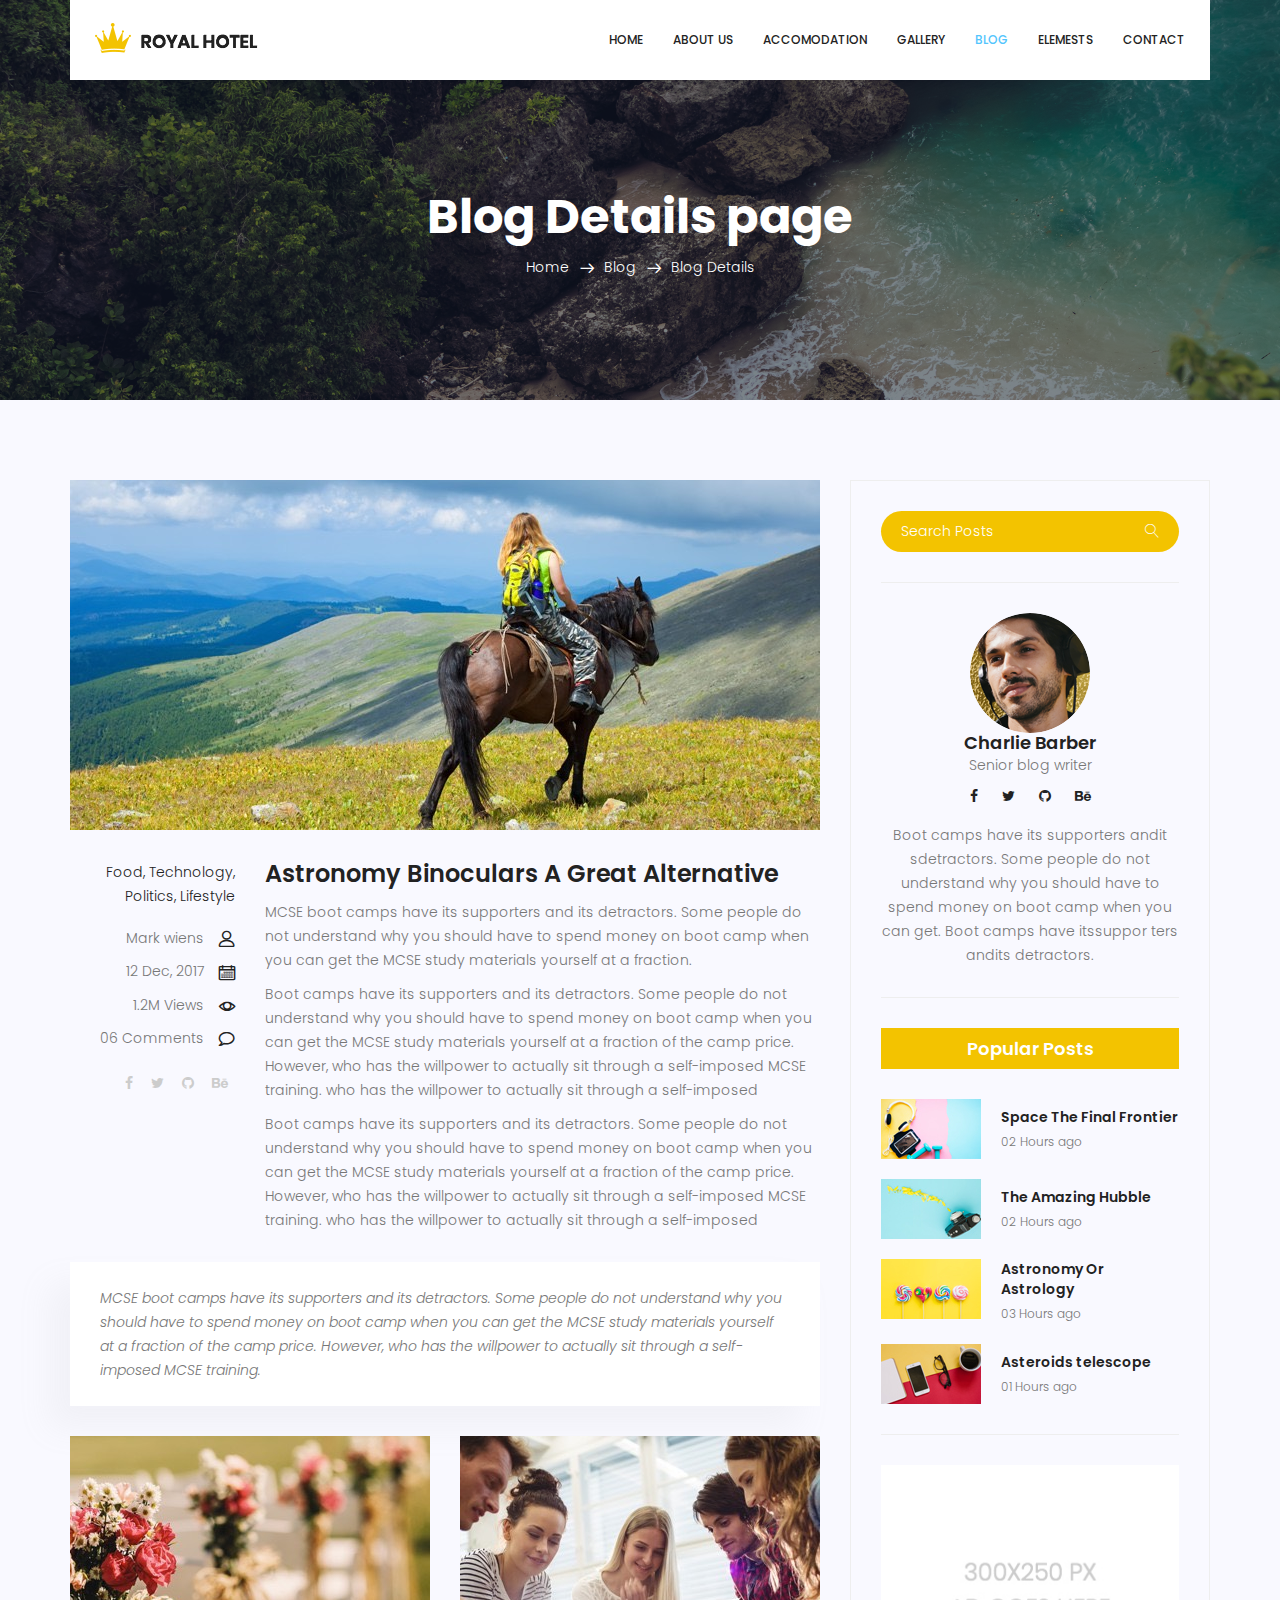
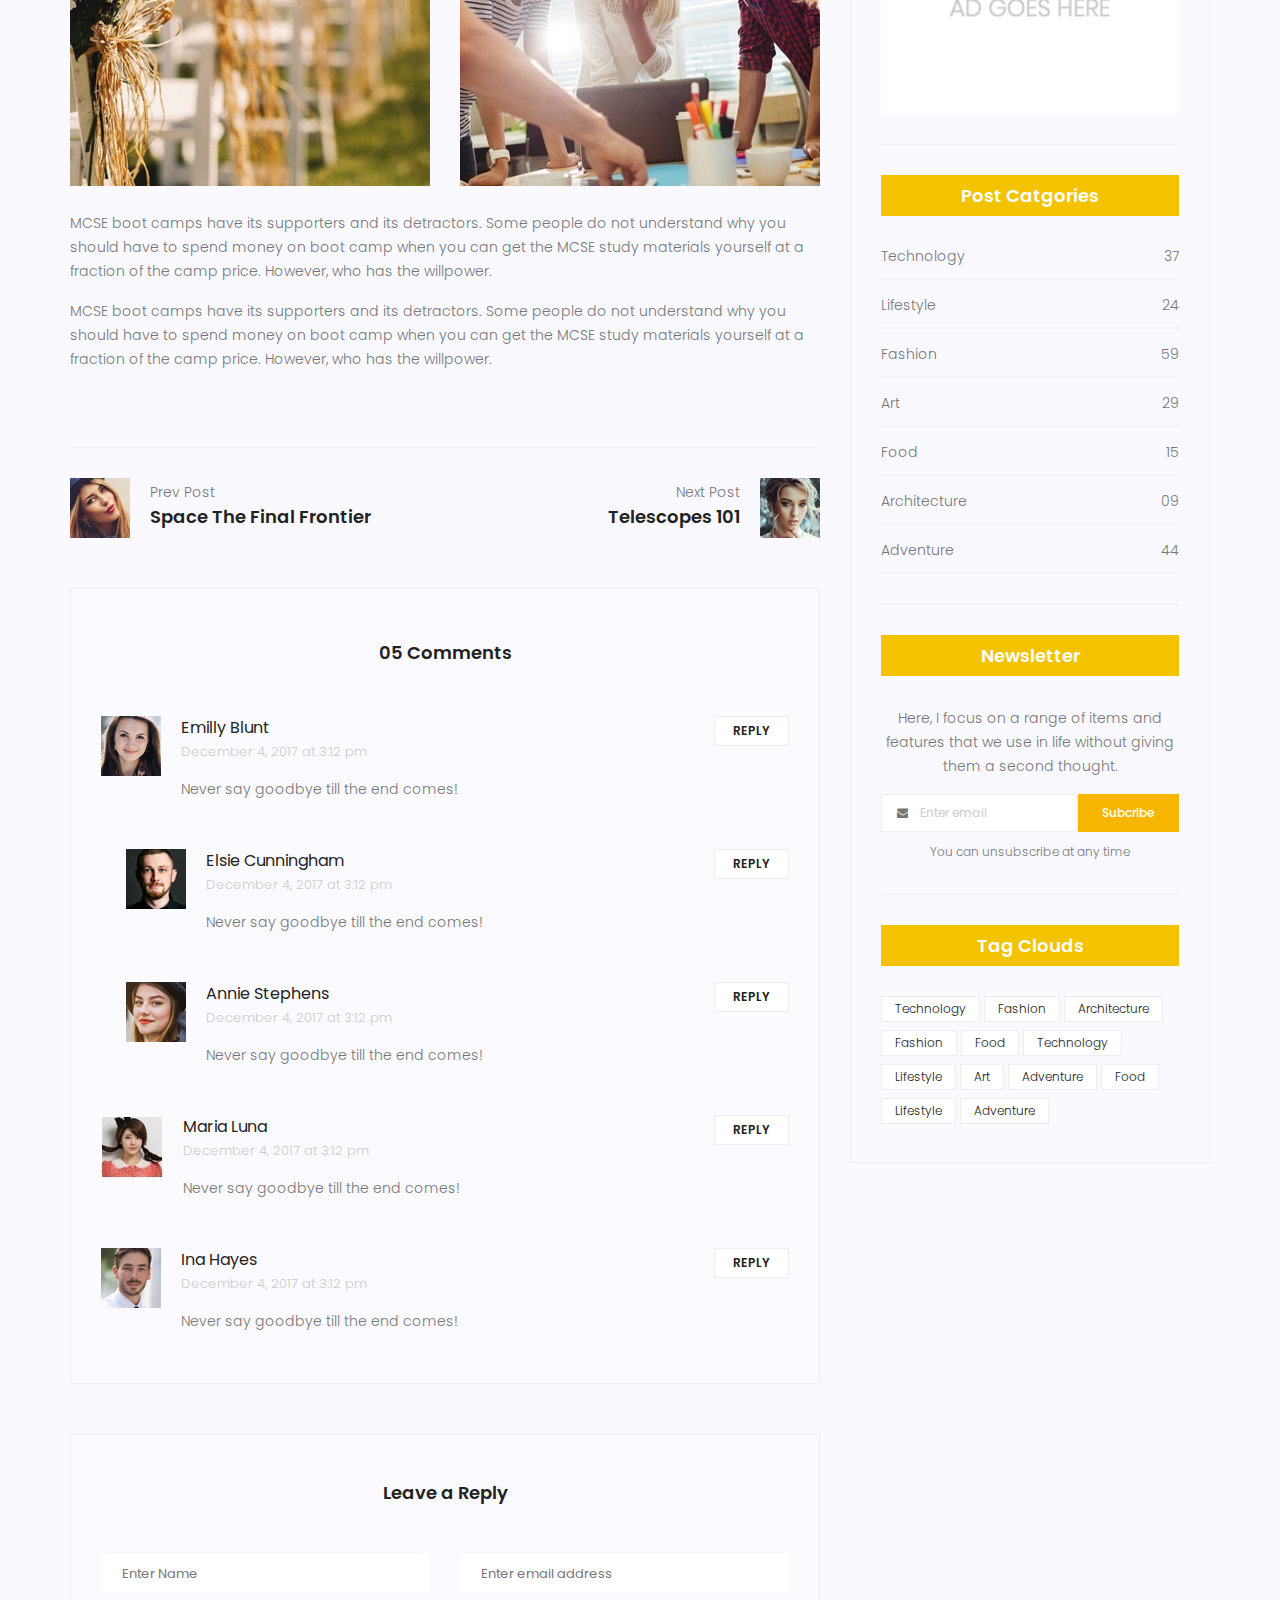
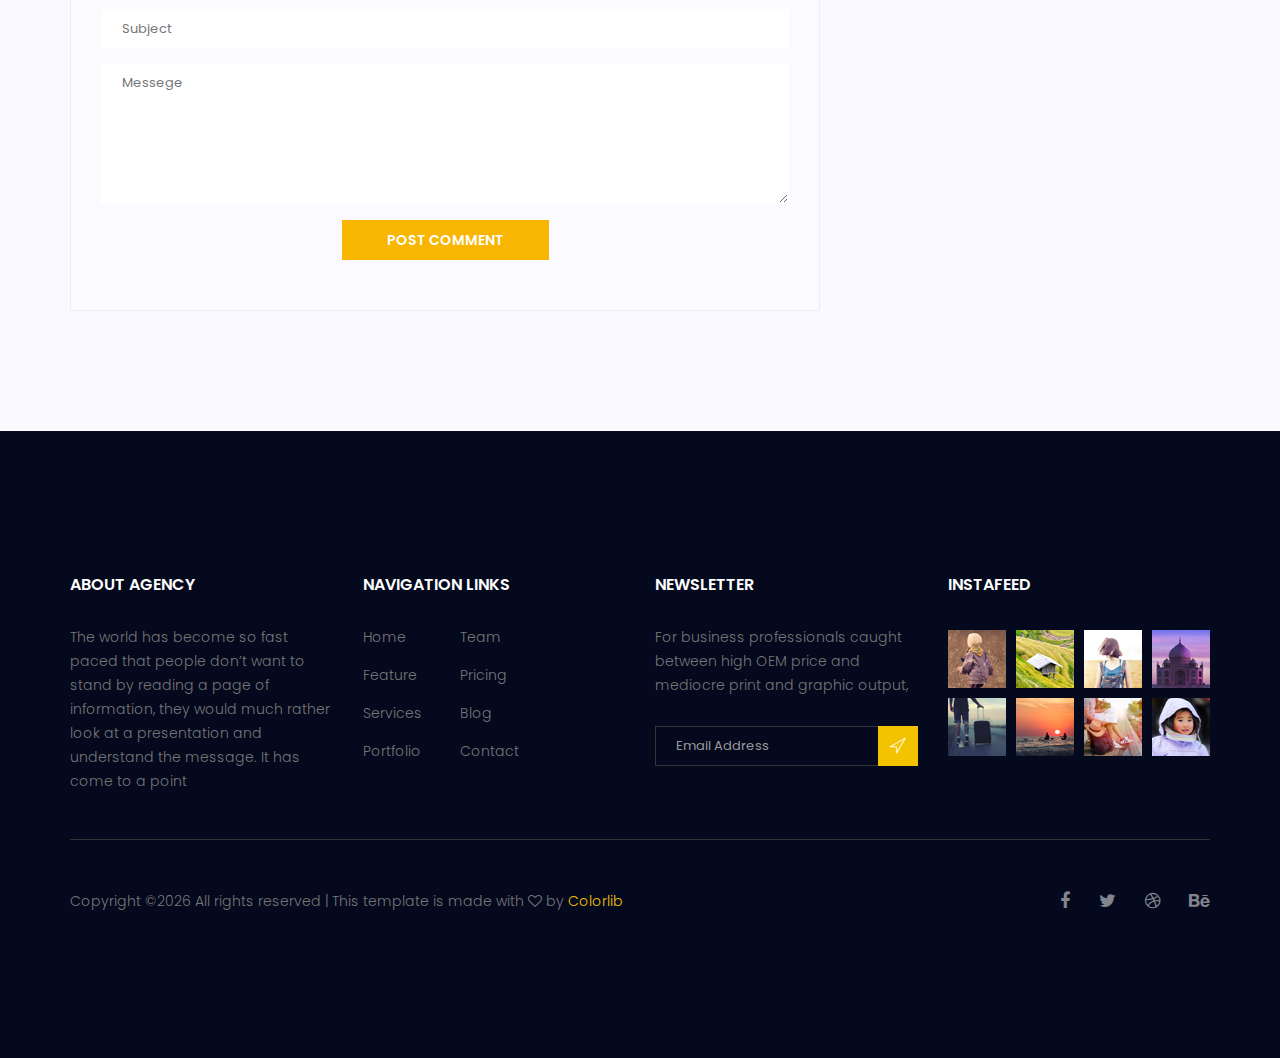
<file: HotelAuditoria/blog-single.html>
<!doctype html>
<html lang="en">
    <head>
        <!-- Required meta tags -->
        <meta charset="utf-8">
        <meta name="viewport" content="width=device-width, initial-scale=1, shrink-to-fit=no">
        <link rel="icon" href="image/favicon.png" type="image/png">
        <title>Royal Hotel</title>
        <!-- Bootstrap CSS -->
        <link rel="stylesheet" href="css/bootstrap.css">
        <link rel="stylesheet" href="vendors/linericon/style.css">
        <link rel="stylesheet" href="css/font-awesome.min.css">
        <link rel="stylesheet" href="vendors/bootstrap-datepicker/bootstrap-datetimepicker.min.css">
        <link rel="stylesheet" href="vendors/nice-select/css/nice-select.css">
        <link rel="stylesheet" href="vendors/owl-carousel/owl.carousel.min.css">
        <!-- main css -->
        <link rel="stylesheet" href="css/style.css">
        <link rel="stylesheet" href="css/responsive.css">
    </head>
    <body>
        <!--================Header Area =================-->
        <header class="header_area">
            <div class="container">
                <nav class="navbar navbar-expand-lg navbar-light">
                    <!-- Brand and toggle get grouped for better mobile display -->
                    <a class="navbar-brand logo_h" href="index.html"><img src="image/Logo.png" alt=""></a>
                    <button class="navbar-toggler" type="button" data-toggle="collapse" data-target="#navbarSupportedContent" aria-controls="navbarSupportedContent" aria-expanded="false" aria-label="Toggle navigation">
                        <span class="icon-bar"></span>
                        <span class="icon-bar"></span>
                        <span class="icon-bar"></span>
                    </button>
                    <!-- Collect the nav links, forms, and other content for toggling -->
                    <div class="collapse navbar-collapse offset" id="navbarSupportedContent">
                        <ul class="nav navbar-nav menu_nav ml-auto">
                            <li class="nav-item"><a class="nav-link" href="index.html">Home</a></li> 
                            <li class="nav-item"><a class="nav-link" href="about.html">About us</a></li>
                            <li class="nav-item"><a class="nav-link" href="accomodation.html">Accomodation</a></li>
                            <li class="nav-item"><a class="nav-link" href="gallery.html">Gallery</a></li>
                            <li class="nav-item submenu dropdown active">
                                <a href="#" class="nav-link dropdown-toggle" data-toggle="dropdown" role="button" aria-haspopup="true" aria-expanded="false">Blog</a>
                                <ul class="dropdown-menu">
                                    <li class="nav-item"><a class="nav-link" href="blog.html">Blog</a></li>
                                    <li class="nav-item"><a class="nav-link" href="blog-single.html">Blog Details</a></li>
                                </ul>
                            </li> 
                            <li class="nav-item"><a class="nav-link" href="elements.html">Elemests</a></li>
                            <li class="nav-item"><a class="nav-link" href="contact.html">Contact</a></li>
                        </ul>
                    </div> 
                </nav>
            </div>
        </header>
        <!--================Header Area =================-->
        
        <!--================Breadcrumb Area =================-->
        <section class="breadcrumb_area blog_banner_two">
            <div class="overlay bg-parallax" data-stellar-ratio="0.8" data-stellar-vertical-offset="0" data-background=""></div>
            <div class="container">
                <div class="page-cover text-center">
                    <h2 class="page-cover-tittle f_48">Blog Details page</h2>
                    <ol class="breadcrumb">
                        <li><a href="index.html">Home</a></li>
                        <li><a href="blog.html">Blog</a></li>
                        <li class="active">Blog Details</li>
                    </ol>
                </div>
            </div>
        </section>
        <!--================Breadcrumb Area =================-->
        
        <!--================Blog Area =================-->
        <section class="blog_area single-post-area">
            <div class="container">
                <div class="row">
                    <div class="col-lg-8 posts-list">
                        <div class="single-post row">
                            <div class="col-lg-12">
                                <div class="feature-img">
                                    <img class="img-fluid" src="image/blog/feature-img1.jpg" alt="">
                                </div>									
                            </div>
                            <div class="col-lg-3  col-md-3">
                                <div class="blog_info text-right">
                                    <div class="post_tag">
                                        <a href="#">Food,</a>
                                        <a href="#">Technology,</a>
                                        <a href="#">Politics,</a>
                                        <a href="#">Lifestyle</a>
                                    </div>
                                    <ul class="blog_meta list_style">
                                        <li><a href="#">Mark wiens<i class="lnr lnr-user"></i></a></li>
                                        <li><a href="#">12 Dec, 2017<i class="lnr lnr-calendar-full"></i></a></li>
                                        <li><a href="#">1.2M Views<i class="lnr lnr-eye"></i></a></li>
                                        <li><a href="#">06 Comments<i class="lnr lnr-bubble"></i></a></li>
                                    </ul>
                                    <ul class="social-links">
                                        <li><a href="#"><i class="fa fa-facebook"></i></a></li>
                                        <li><a href="#"><i class="fa fa-twitter"></i></a></li>
                                        <li><a href="#"><i class="fa fa-github"></i></a></li>
                                        <li><a href="#"><i class="fa fa-behance"></i></a></li>
                                    </ul>
                                </div>
                            </div>
                            <div class="col-lg-9 col-md-9 blog_details">
                                <h2>Astronomy Binoculars A Great Alternative</h2>
                                <p class="excert">
                                    MCSE boot camps have its supporters and its detractors. Some people do not understand why you should have to spend money on boot camp when you can get the MCSE study materials yourself at a fraction.
                                </p>
                                <p>
                                    Boot camps have its supporters and its detractors. Some people do not understand why you should have to spend money on boot camp when you can get the MCSE study materials yourself at a fraction of the camp price. However, who has the willpower to actually sit through a self-imposed MCSE training. who has the willpower to actually sit through a self-imposed
                                </p>
                                <p>
                                    Boot camps have its supporters and its detractors. Some people do not understand why you should have to spend money on boot camp when you can get the MCSE study materials yourself at a fraction of the camp price. However, who has the willpower to actually sit through a self-imposed MCSE training. who has the willpower to actually sit through a self-imposed
                                </p>
                            </div>
                            <div class="col-lg-12">
                                <div class="quotes">
                                    MCSE boot camps have its supporters and its detractors. Some people do not understand why you should have to spend money on boot camp when you can get the MCSE study materials yourself at a fraction of the camp price. However, who has the willpower to actually sit through a self-imposed MCSE training.										
                                </div>
                                <div class="row">
                                    <div class="col-6">
                                        <img class="img-fluid" src="image/blog/post-img1.jpg" alt="">
                                    </div>
                                    <div class="col-6">
                                        <img class="img-fluid" src="image/blog/post-img2.jpg" alt="">
                                    </div>	
                                    <div class="col-lg-12 mt-25">
                                        <p>
                                            MCSE boot camps have its supporters and its detractors. Some people do not understand why you should have to spend money on boot camp when you can get the MCSE study materials yourself at a fraction of the camp price. However, who has the willpower.
                                        </p>
                                        <p>
                                            MCSE boot camps have its supporters and its detractors. Some people do not understand why you should have to spend money on boot camp when you can get the MCSE study materials yourself at a fraction of the camp price. However, who has the willpower.
                                        </p>											
                                    </div>									
                                </div>
                            </div>
                        </div>
                        <div class="navigation-area">
                            <div class="row">
                                <div class="col-lg-6 col-md-6 col-12 nav-left flex-row d-flex justify-content-start align-items-center">
                                    <div class="thumb">
                                        <a href="#"><img class="img-fluid" src="image/blog/prev.jpg" alt=""></a>
                                    </div>
                                    <div class="arrow">
                                        <a href="#"><span class="lnr text-white lnr-arrow-left"></span></a>
                                    </div>
                                    <div class="detials">
                                        <p>Prev Post</p>
                                        <a href="#"><h4>Space The Final Frontier</h4></a>
                                    </div>
                                </div>
                                <div class="col-lg-6 col-md-6 col-12 nav-right flex-row d-flex justify-content-end align-items-center">
                                    <div class="detials">
                                        <p>Next Post</p>
                                        <a href="#"><h4>Telescopes 101</h4></a>
                                    </div>
                                    <div class="arrow">
                                        <a href="#"><span class="lnr text-white lnr-arrow-right"></span></a>
                                    </div>
                                    <div class="thumb">
                                        <a href="#"><img class="img-fluid" src="image/blog/next.jpg" alt=""></a>
                                    </div>										
                                </div>									
                            </div>
                        </div>
                        <div class="comments-area">
                            <h4>05 Comments</h4>
                            <div class="comment-list">
                                <div class="single-comment justify-content-between d-flex">
                                    <div class="user justify-content-between d-flex">
                                        <div class="thumb">
                                            <img src="image/blog/c1.jpg" alt="">
                                        </div>
                                        <div class="desc">
                                            <h5><a href="#">Emilly Blunt</a></h5>
                                            <p class="date">December 4, 2017 at 3:12 pm </p>
                                            <p class="comment">
                                                Never say goodbye till the end comes!
                                            </p>
                                        </div>
                                    </div>
                                    <div class="reply-btn">
                                           <a href="" class="btn-reply text-uppercase">reply</a> 
                                    </div>
                                </div>
                            </div>	
                            <div class="comment-list left-padding">
                                <div class="single-comment justify-content-between d-flex">
                                    <div class="user justify-content-between d-flex">
                                        <div class="thumb">
                                            <img src="image/blog/c2.jpg" alt="">
                                        </div>
                                        <div class="desc">
                                            <h5><a href="#">Elsie Cunningham</a></h5>
                                            <p class="date">December 4, 2017 at 3:12 pm </p>
                                            <p class="comment">
                                                Never say goodbye till the end comes!
                                            </p>
                                        </div>
                                    </div>
                                    <div class="reply-btn">
                                           <a href="" class="btn-reply text-uppercase">reply</a> 
                                    </div>
                                </div>
                            </div>	
                            <div class="comment-list left-padding">
                                <div class="single-comment justify-content-between d-flex">
                                    <div class="user justify-content-between d-flex">
                                        <div class="thumb">
                                            <img src="image/blog/c3.jpg" alt="">
                                        </div>
                                        <div class="desc">
                                            <h5><a href="#">Annie Stephens</a></h5>
                                            <p class="date">December 4, 2017 at 3:12 pm </p>
                                            <p class="comment">
                                                Never say goodbye till the end comes!
                                            </p>
                                        </div>
                                    </div>
                                    <div class="reply-btn">
                                           <a href="" class="btn-reply text-uppercase">reply</a> 
                                    </div>
                                </div>
                            </div>	
                            <div class="comment-list">
                                <div class="single-comment justify-content-between d-flex">
                                    <div class="user justify-content-between d-flex">
                                        <div class="thumb">
                                            <img src="image/blog/c4.jpg" alt="">
                                        </div>
                                        <div class="desc">
                                            <h5><a href="#">Maria Luna</a></h5>
                                            <p class="date">December 4, 2017 at 3:12 pm </p>
                                            <p class="comment">
                                                Never say goodbye till the end comes!
                                            </p>
                                        </div>
                                    </div>
                                    <div class="reply-btn">
                                           <a href="" class="btn-reply text-uppercase">reply</a> 
                                    </div>
                                </div>
                            </div>	
                            <div class="comment-list">
                                <div class="single-comment justify-content-between d-flex">
                                    <div class="user justify-content-between d-flex">
                                        <div class="thumb">
                                            <img src="image/blog/c5.jpg" alt="">
                                        </div>
                                        <div class="desc">
                                            <h5><a href="#">Ina Hayes</a></h5>
                                            <p class="date">December 4, 2017 at 3:12 pm </p>
                                            <p class="comment">
                                                Never say goodbye till the end comes!
                                            </p>
                                        </div>
                                    </div>
                                    <div class="reply-btn">
                                           <a href="" class="btn-reply text-uppercase">reply</a> 
                                    </div>
                                </div>
                            </div>	                                             				
                        </div>
                        <div class="comment-form">
                            <h4>Leave a Reply</h4>
                            <form>
                                <div class="form-group form-inline">
                                  <div class="form-group col-lg-6 col-md-6 name">
                                    <input type="text" class="form-control" id="name" placeholder="Enter Name" onfocus="this.placeholder = ''" onblur="this.placeholder = 'Enter Name'">
                                  </div>
                                  <div class="form-group col-lg-6 col-md-6 email">
                                    <input type="email" class="form-control" id="email" placeholder="Enter email address" onfocus="this.placeholder = ''" onblur="this.placeholder = 'Enter email address'">
                                  </div>										
                                </div>
                                <div class="form-group">
                                    <input type="text" class="form-control" id="subject" placeholder="Subject" onfocus="this.placeholder = ''" onblur="this.placeholder = 'Subject'">
                                </div>
                                <div class="form-group">
                                    <textarea class="form-control mb-10" rows="5" name="message" placeholder="Messege" onfocus="this.placeholder = ''" onblur="this.placeholder = 'Messege'" required=""></textarea>
                                </div>
                                <a href="#" class="primary-btn button_hover">Post Comment</a>	
                            </form>
                        </div>
                    </div>
                    <div class="col-lg-4">
                        <div class="blog_right_sidebar">
                            <aside class="single_sidebar_widget search_widget">
                                <div class="input-group">
                                    <input type="text" class="form-control" placeholder="Search Posts">
                                    <span class="input-group-btn">
                                        <button class="btn btn-default" type="button"><i class="lnr lnr-magnifier"></i></button>
                                    </span>
                                </div><!-- /input-group -->
                                <div class="br"></div>
                            </aside>
                            <aside class="single_sidebar_widget author_widget">
                                <img class="author_img rounded-circle" src="image/blog/author.png" alt="">
                                <h4>Charlie Barber</h4>
                                <p>Senior blog writer</p>
                                <div class="social_icon">
                                    <a href="#"><i class="fa fa-facebook"></i></a>
                                    <a href="#"><i class="fa fa-twitter"></i></a>
                                    <a href="#"><i class="fa fa-github"></i></a>
                                    <a href="#"><i class="fa fa-behance"></i></a>
                                </div>
                                <p>Boot camps have its supporters andit sdetractors. Some people do not understand why you should have to spend money on boot camp when you can get. Boot camps have itssuppor ters andits detractors.</p>
                                <div class="br"></div>
                            </aside>
                            <aside class="single_sidebar_widget popular_post_widget">
                                <h3 class="widget_title">Popular Posts</h3>
                                <div class="media post_item">
                                    <img src="image/blog/post1.jpg" alt="post">
                                    <div class="media-body">
                                        <a href="blog-details.html"><h3>Space The Final Frontier</h3></a>
                                        <p>02 Hours ago</p>
                                    </div>
                                </div>
                                <div class="media post_item">
                                    <img src="image/blog/post2.jpg" alt="post">
                                    <div class="media-body">
                                        <a href="blog-details.html"><h3>The Amazing Hubble</h3></a>
                                        <p>02 Hours ago</p>
                                    </div>
                                </div>
                                <div class="media post_item">
                                    <img src="image/blog/post3.jpg" alt="post">
                                    <div class="media-body">
                                        <a href="blog-details.html"><h3>Astronomy Or Astrology</h3></a>
                                        <p>03 Hours ago</p>
                                    </div>
                                </div>
                                <div class="media post_item">
                                    <img src="image/blog/post4.jpg" alt="post">
                                    <div class="media-body">
                                        <a href="blog-details.html"><h3>Asteroids telescope</h3></a>
                                        <p>01 Hours ago</p>
                                    </div>
                                </div>
                                <div class="br"></div>
                            </aside>
                            <aside class="single_sidebar_widget ads_widget">
                                <a href="#"><img class="img-fluid" src="image/blog/add.jpg" alt=""></a>
                                <div class="br"></div>
                            </aside>
                            <aside class="single_sidebar_widget post_category_widget">
                                <h4 class="widget_title">Post Catgories</h4>
                                <ul class="list_style cat-list">
                                    <li>
                                        <a href="#" class="d-flex justify-content-between">
                                            <p>Technology</p>
                                            <p>37</p>
                                        </a>
                                    </li>
                                    <li>
                                        <a href="#" class="d-flex justify-content-between">
                                            <p>Lifestyle</p>
                                            <p>24</p>
                                        </a>
                                    </li>
                                    <li>
                                        <a href="#" class="d-flex justify-content-between">
                                            <p>Fashion</p>
                                            <p>59</p>
                                        </a>
                                    </li>
                                    <li>
                                        <a href="#" class="d-flex justify-content-between">
                                            <p>Art</p>
                                            <p>29</p>
                                        </a>
                                    </li>
                                    <li>
                                        <a href="#" class="d-flex justify-content-between">
                                            <p>Food</p>
                                            <p>15</p>
                                        </a>
                                    </li>
                                    <li>
                                        <a href="#" class="d-flex justify-content-between">
                                            <p>Architecture</p>
                                            <p>09</p>
                                        </a>
                                    </li>
                                    <li>
                                        <a href="#" class="d-flex justify-content-between">
                                            <p>Adventure</p>
                                            <p>44</p>
                                        </a>
                                    </li>															
                                </ul>
                                <div class="br"></div>
                            </aside>
                            <aside class="single-sidebar-widget newsletter_widget">
                                <h4 class="widget_title">Newsletter</h4>
                                <p>
                                Here, I focus on a range of items and features that we use in life without
                                giving them a second thought.
                                </p>
                                <div class="form-group d-flex flex-row">
                                    <div class="input-group">
                                        <div class="input-group-prepend">
                                            <div class="input-group-text"><i class="fa fa-envelope" aria-hidden="true"></i></div>
                                        </div>
                                        <input type="text" class="form-control" id="inlineFormInputGroup" placeholder="Enter email" onfocus="this.placeholder = ''" onblur="this.placeholder = 'Enter email'">
                                    </div>
                                    <a href="#" class="bbtns">Subcribe</a>
                                </div>	
                                <p class="text-bottom">You can unsubscribe at any time</p>	
                                <div class="br"></div>							
                            </aside>
                            <aside class="single-sidebar-widget tag_cloud_widget">
                                <h4 class="widget_title">Tag Clouds</h4>
                                <ul class="list_style">
                                    <li><a href="#">Technology</a></li>
                                    <li><a href="#">Fashion</a></li>
                                    <li><a href="#">Architecture</a></li>
                                    <li><a href="#">Fashion</a></li>
                                    <li><a href="#">Food</a></li>
                                    <li><a href="#">Technology</a></li>
                                    <li><a href="#">Lifestyle</a></li>
                                    <li><a href="#">Art</a></li>
                                    <li><a href="#">Adventure</a></li>
                                    <li><a href="#">Food</a></li>
                                    <li><a href="#">Lifestyle</a></li>
                                    <li><a href="#">Adventure</a></li>
                                </ul>
                            </aside>
                        </div>
                    </div>
                </div>
            </div>
        </section>
        <!--================Blog Area =================-->
        
        <!--================ start footer Area  =================-->	
        <footer class="footer-area section_gap">
            <div class="container">
                <div class="row">
                    <div class="col-lg-3  col-md-6 col-sm-6">
                        <div class="single-footer-widget">
                            <h6 class="footer_title">About Agency</h6>
                            <p>The world has become so fast paced that people don’t want to stand by reading a page of information, they would much rather look at a presentation and understand the message. It has come to a point </p>
                        </div>
                    </div>
                    <div class="col-lg-3 col-md-6 col-sm-6">
                        <div class="single-footer-widget">
                            <h6 class="footer_title">Navigation Links</h6>
                            <div class="row">
                                <div class="col-4">
                                    <ul class="list_style">
                                        <li><a href="#">Home</a></li>
                                        <li><a href="#">Feature</a></li>
                                        <li><a href="#">Services</a></li>
                                        <li><a href="#">Portfolio</a></li>
                                    </ul>
                                </div>
                                <div class="col-4">
                                    <ul class="list_style">
                                        <li><a href="#">Team</a></li>
                                        <li><a href="#">Pricing</a></li>
                                        <li><a href="#">Blog</a></li>
                                        <li><a href="#">Contact</a></li>
                                    </ul>
                                </div>										
                            </div>							
                        </div>
                    </div>							
                    <div class="col-lg-3 col-md-6 col-sm-6">
                        <div class="single-footer-widget">
                            <h6 class="footer_title">Newsletter</h6>
                            <p>For business professionals caught between high OEM price and mediocre print and graphic output, </p>		
                            <div id="mc_embed_signup">
                                <form target="_blank" action="https://spondonit.us12.list-manage.com/subscribe/post?u=1462626880ade1ac87bd9c93a&amp;id=92a4423d01" method="get" class="subscribe_form relative">
                                    <div class="input-group d-flex flex-row">
                                        <input name="EMAIL" placeholder="Email Address" onfocus="this.placeholder = ''" onblur="this.placeholder = 'Email Address '" required="" type="email">
                                        <button class="btn sub-btn"><span class="lnr lnr-location"></span></button>		
                                    </div>									
                                    <div class="mt-10 info"></div>
                                </form>
                            </div>
                        </div>
                    </div>
                    <div class="col-lg-3 col-md-6 col-sm-6">
                        <div class="single-footer-widget instafeed">
                            <h6 class="footer_title">InstaFeed</h6>
                            <ul class="list_style instafeed d-flex flex-wrap">
                                <li><img src="image/instagram/Image-01.jpg" alt=""></li>
                                <li><img src="image/instagram/Image-02.jpg" alt=""></li>
                                <li><img src="image/instagram/Image-03.jpg" alt=""></li>
                                <li><img src="image/instagram/Image-04.jpg" alt=""></li>
                                <li><img src="image/instagram/Image-05.jpg" alt=""></li>
                                <li><img src="image/instagram/Image-06.jpg" alt=""></li>
                                <li><img src="image/instagram/Image-07.jpg" alt=""></li>
                                <li><img src="image/instagram/Image-08.jpg" alt=""></li>
                            </ul>
                        </div>
                    </div>						
                </div>
                <div class="border_line"></div>
                <div class="row footer-bottom d-flex justify-content-between align-items-center">
                    <p class="col-lg-8 col-sm-12 footer-text m-0"><!-- Link back to Colorlib can't be removed. Template is licensed under CC BY 3.0. -->
Copyright &copy;<script>document.write(new Date().getFullYear());</script> All rights reserved | This template is made with <i class="fa fa-heart-o" aria-hidden="true"></i> by <a href="https://colorlib.com" target="_blank">Colorlib</a>
<!-- Link back to Colorlib can't be removed. Template is licensed under CC BY 3.0. --></p>
                    <div class="col-lg-4 col-sm-12 footer-social">
                        <a href="#"><i class="fa fa-facebook"></i></a>
                        <a href="#"><i class="fa fa-twitter"></i></a>
                        <a href="#"><i class="fa fa-dribbble"></i></a>
                        <a href="#"><i class="fa fa-behance"></i></a>
                    </div>
                </div>
            </div>
        </footer>
		<!--================ End footer Area  =================-->
        
        
        <!-- Optional JavaScript -->
        <!-- jQuery first, then Popper.js, then Bootstrap JS -->
        <script src="js/jquery-3.2.1.min.js"></script>
        <script src="js/popper.js"></script>
        <script src="js/bootstrap.min.js"></script>
        <script src="vendors/owl-carousel/owl.carousel.min.js"></script>
        <script src="js/jquery.ajaxchimp.min.js"></script>
        <script src="vendors/bootstrap-datepicker/bootstrap-datetimepicker.min.js"></script>
        <script src="vendors/nice-select/js/jquery.nice-select.js"></script>
        <script src="js/mail-script.js"></script>
        <script src="js/stellar.js"></script>
        <script src="vendors/lightbox/simpleLightbox.min.js"></script>
        <script src="js/custom.js"></script>
    </body>
</html>
</file>
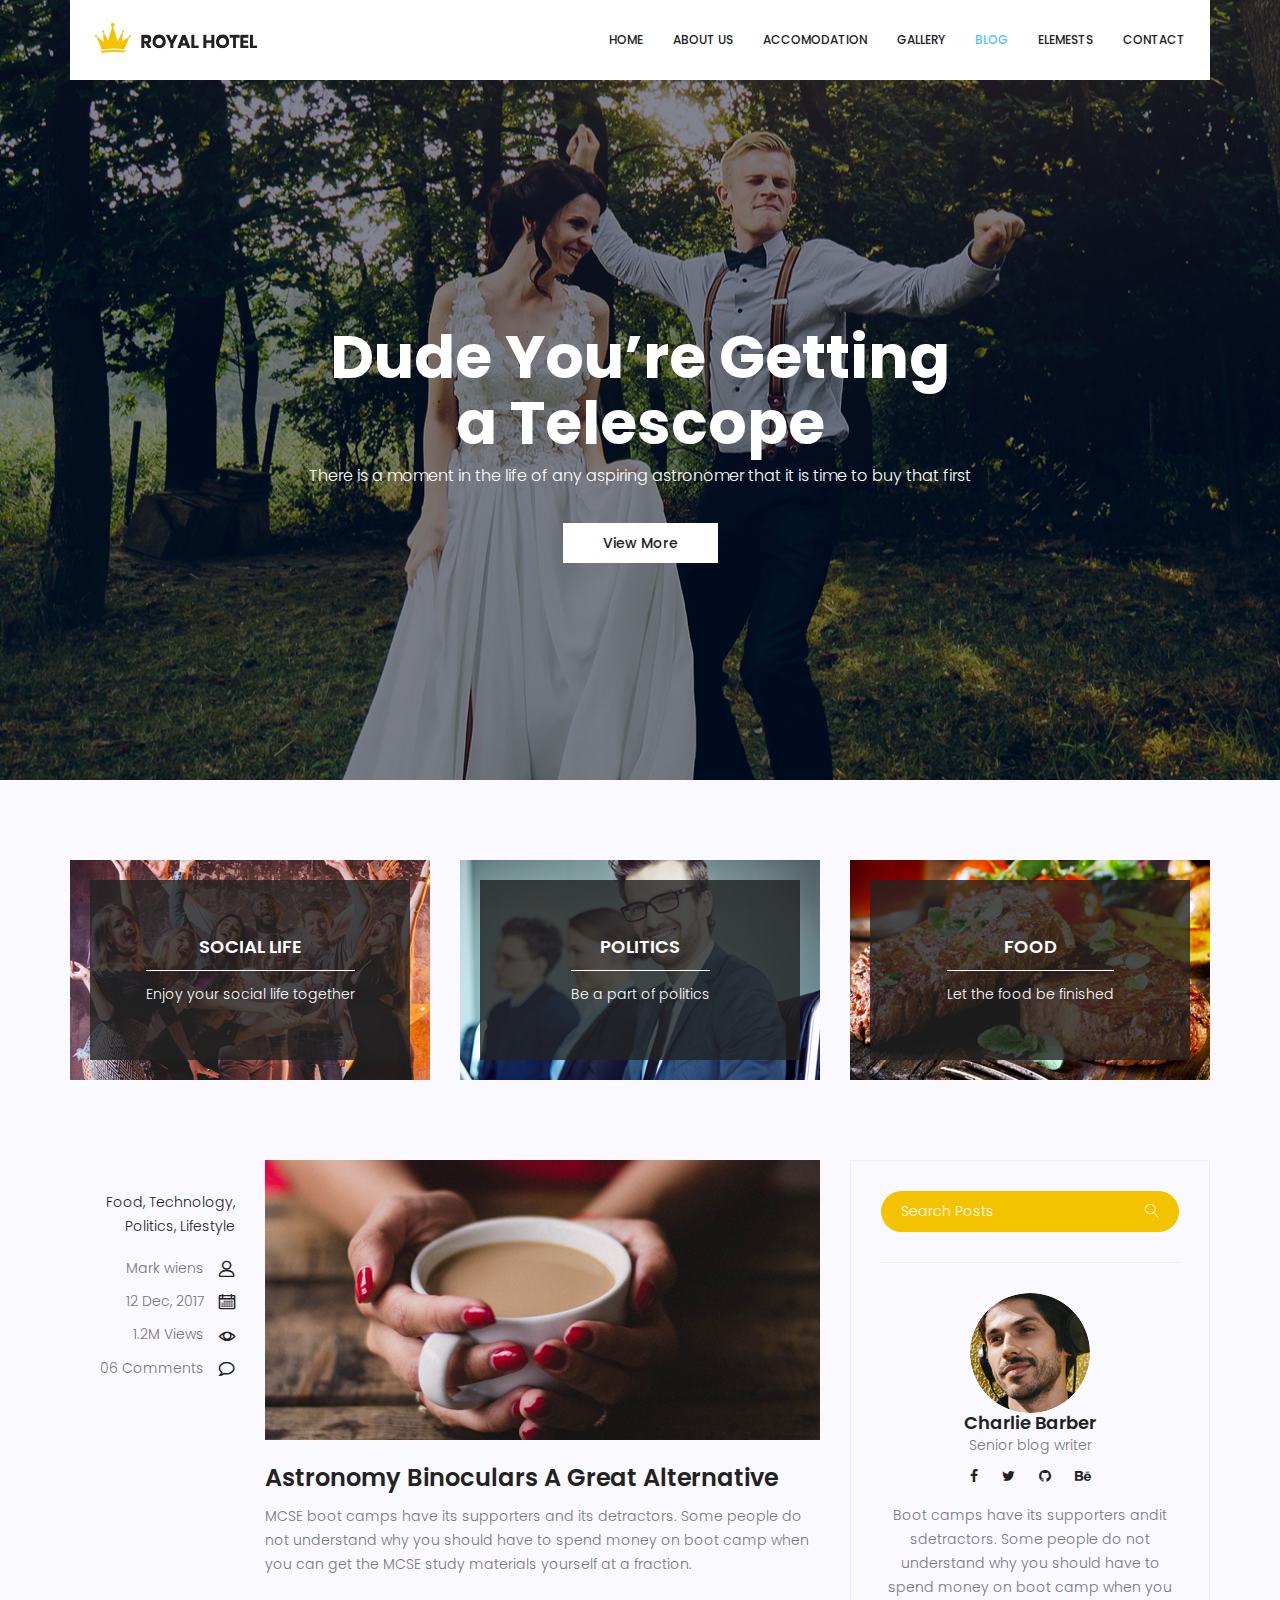
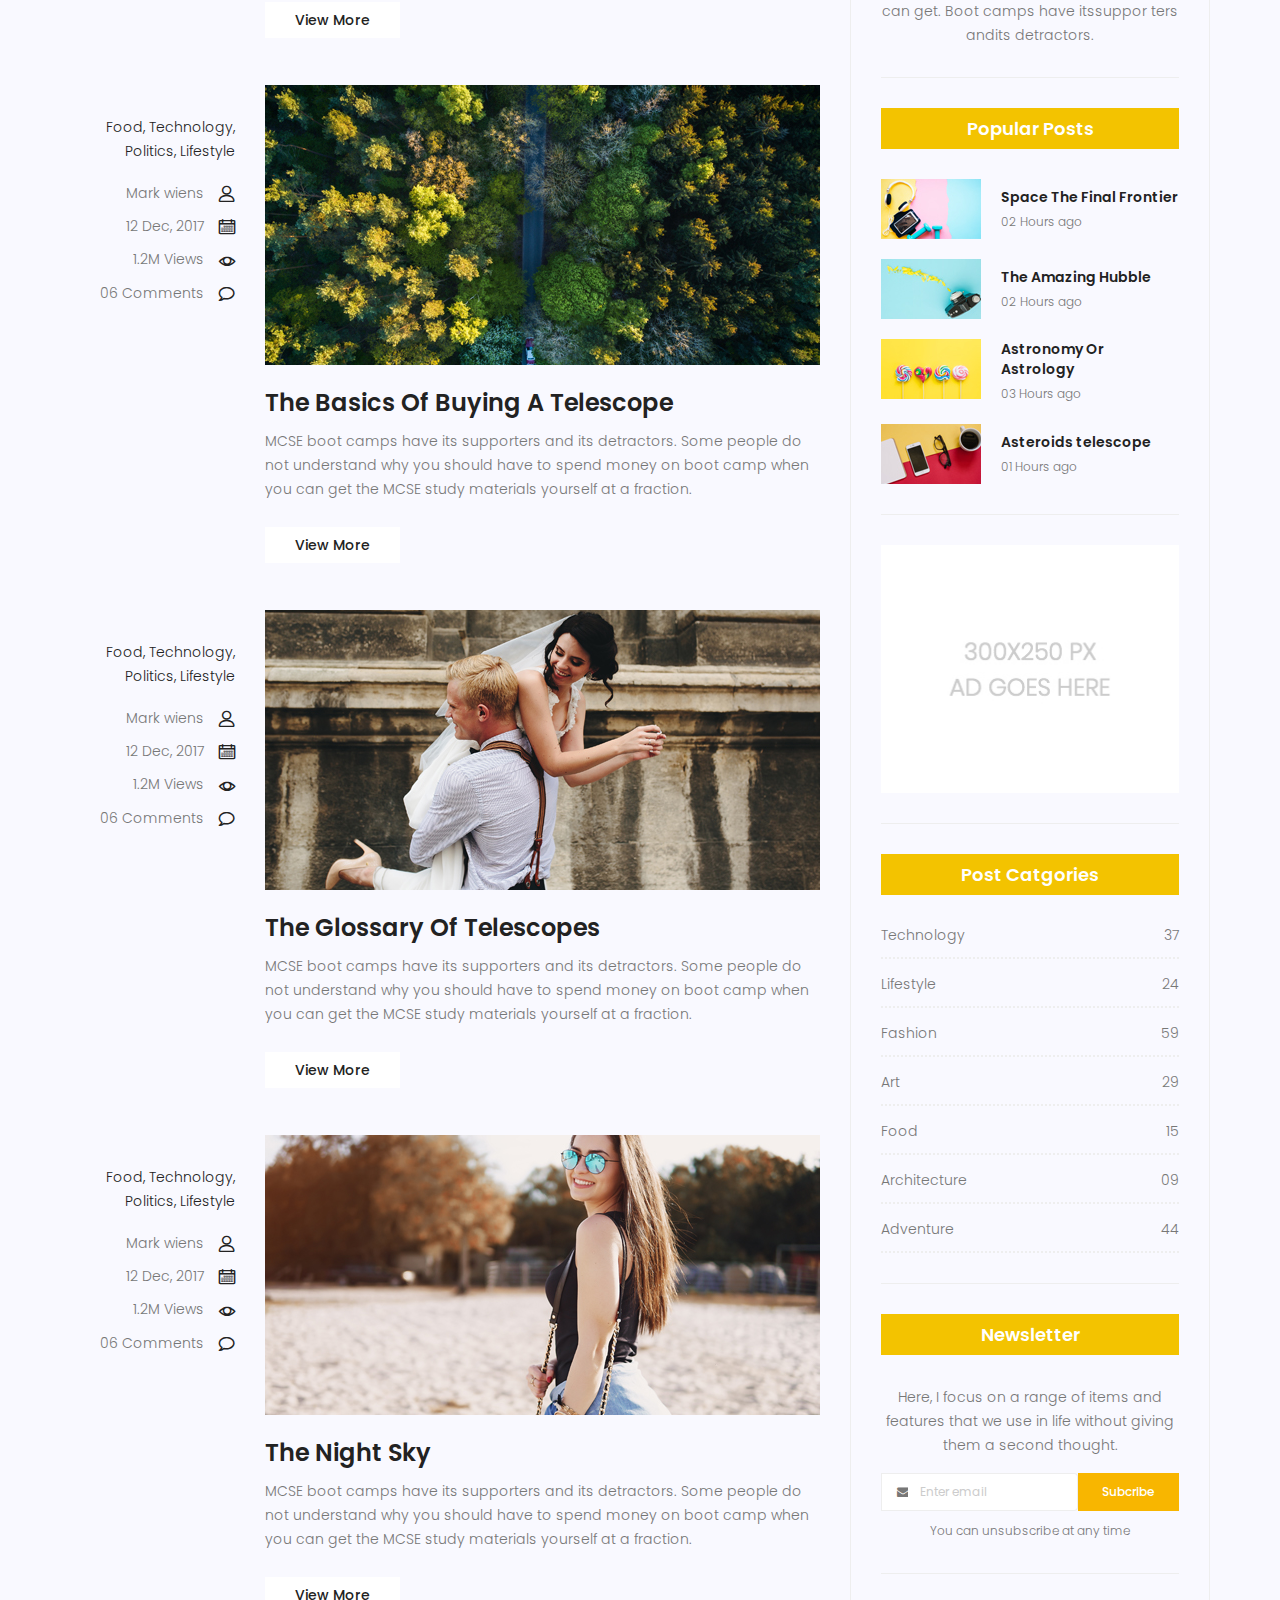
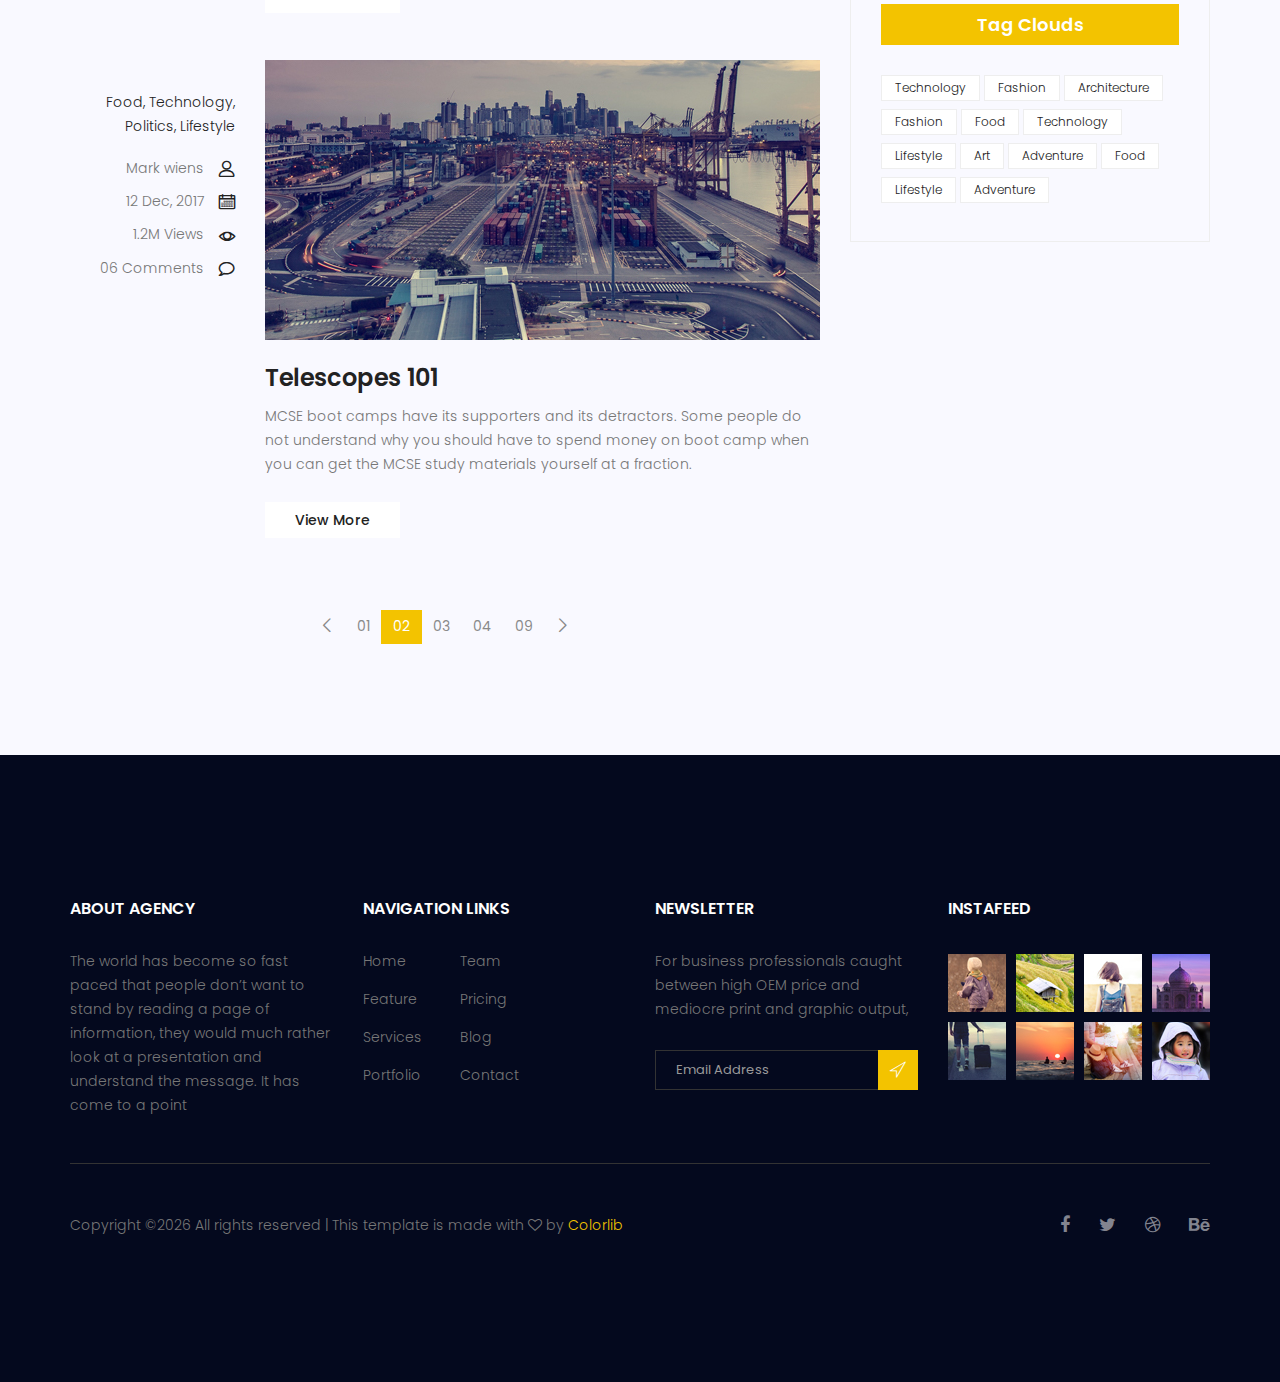
<file: HotelAuditoria/blog.html>
<!doctype html>
<html lang="en">
    <head>
        <!-- Required meta tags -->
        <meta charset="utf-8">
        <meta name="viewport" content="width=device-width, initial-scale=1, shrink-to-fit=no">
        <link rel="icon" href="image/favicon.png" type="image/png">
        <title>Royal Hotel</title>
        <!-- Bootstrap CSS -->
        <link rel="stylesheet" href="css/bootstrap.css">
        <link rel="stylesheet" href="vendors/linericon/style.css">
        <link rel="stylesheet" href="css/font-awesome.min.css">
        <link rel="stylesheet" href="vendors/owl-carousel/owl.carousel.min.css">
        <link rel="stylesheet" href="vendors/bootstrap-datepicker/bootstrap-datetimepicker.min.css">
        <link rel="stylesheet" href="vendors/nice-select/css/nice-select.css">
        <link rel="stylesheet" href="vendors/owl-carousel/owl.carousel.min.css">
        <!-- main css -->
        <link rel="stylesheet" href="css/style.css">
        <link rel="stylesheet" href="css/responsive.css">
    </head>
    <body>
        <!--================Header Area =================-->
        <header class="header_area">
            <div class="container">
                <nav class="navbar navbar-expand-lg navbar-light">
                    <!-- Brand and toggle get grouped for better mobile display -->
                    <a class="navbar-brand logo_h" href="index.html"><img src="image/Logo.png" alt=""></a>
                    <button class="navbar-toggler" type="button" data-toggle="collapse" data-target="#navbarSupportedContent" aria-controls="navbarSupportedContent" aria-expanded="false" aria-label="Toggle navigation">
                        <span class="icon-bar"></span>
                        <span class="icon-bar"></span>
                        <span class="icon-bar"></span>
                    </button>
                    <!-- Collect the nav links, forms, and other content for toggling -->
                    <div class="collapse navbar-collapse offset" id="navbarSupportedContent">
                        <ul class="nav navbar-nav menu_nav ml-auto">
                            <li class="nav-item"><a class="nav-link" href="index.html">Home</a></li> 
                            <li class="nav-item"><a class="nav-link" href="about.html">About us</a></li>
                            <li class="nav-item"><a class="nav-link" href="accomodation.html">Accomodation</a></li>
                            <li class="nav-item"><a class="nav-link" href="gallery.html">Gallery</a></li>
                            <li class="nav-item submenu dropdown active">
                                <a href="#" class="nav-link dropdown-toggle" data-toggle="dropdown" role="button" aria-haspopup="true" aria-expanded="false">Blog</a>
                                <ul class="dropdown-menu">
                                    <li class="nav-item"><a class="nav-link" href="blog.html">Blog</a></li>
                                    <li class="nav-item"><a class="nav-link" href="blog-single.html">Blog Details</a></li>
                                </ul>
                            </li> 
                            <li class="nav-item"><a class="nav-link" href="elements.html">Elemests</a></li>
                            <li class="nav-item"><a class="nav-link" href="contact.html">Contact</a></li>
                        </ul>
                    </div> 
                </nav>
            </div>
        </header>
        <!--================Header Area =================-->
        
        <!--================Banner Area =================-->
        <section class="banner_area blog_banner d_flex align-items-center">
            <div class="overlay bg-parallax" data-stellar-ratio="0.9" data-stellar-vertical-offset="0" data-background=""></div>
            <div class="container">
                <div class="banner_content text-center">
                    <h4>Dude You’re Getting <br />a Telescope</h4>
                    <p>There is a moment in the life of any aspiring astronomer that it is time to buy that first</p>
                    <a href="#" class="btn white_btn button_hover">View More</a>
                </div>
            </div>
        </section>
        <!--================Banner Area =================-->
        
        <!--================Blog Categorie Area =================-->
        <section class="blog_categorie_area">
            <div class="container">
                <div class="row">
                    <div class="col-lg-4">
                        <div class="categories_post">
                            <img src="image/blog/cat-post/cat-post-3.jpg" alt="post">
                            <div class="categories_details">
                                <div class="categories_text">
                                    <a href="blog-details.html"><h5>Social Life</h5></a>
                                    <div class="border_line"></div>
                                    <p>Enjoy your social life together</p>
                                </div>
                            </div>
                        </div>
                    </div>
                    <div class="col-lg-4">
                        <div class="categories_post">
                            <img src="image/blog/cat-post/cat-post-2.jpg" alt="post">
                            <div class="categories_details">
                                <div class="categories_text">
                                    <a href="blog-details.html"><h5>Politics</h5></a>
                                    <div class="border_line"></div>
                                    <p>Be a part of politics</p>
                                </div>
                            </div>
                        </div>
                    </div>
                    <div class="col-lg-4">
                        <div class="categories_post">
                            <img src="image/blog/cat-post/cat-post-1.jpg" alt="post">
                            <div class="categories_details">
                                <div class="categories_text">
                                    <a href="blog-details.html"><h5>Food</h5></a>
                                    <div class="border_line"></div>
                                    <p>Let the food be finished</p>
                                </div>
                            </div>
                        </div>
                    </div>
                </div>
            </div>
        </section>
        <!--================Blog Categorie Area =================-->
        
        <!--================Blog Area =================-->
        <section class="blog_area">
            <div class="container">
                <div class="row">
                    <div class="col-lg-8">
                        <div class="blog_left_sidebar">
                            <article class="row blog_item">
                               <div class="col-md-3">
                                   <div class="blog_info text-right">
                                        <div class="post_tag">
                                            <a href="#">Food,</a>
                                            <a href="#">Technology,</a>
                                            <a href="#">Politics,</a>
                                            <a href="#">Lifestyle</a>
                                        </div>
                                        <ul class="blog_meta list_style">
                                            <li><a href="#">Mark wiens<i class="lnr lnr-user"></i></a></li>
                                            <li><a href="#">12 Dec, 2017<i class="lnr lnr-calendar-full"></i></a></li>
                                            <li><a href="#">1.2M Views<i class="lnr lnr-eye"></i></a></li>
                                            <li><a href="#">06 Comments<i class="lnr lnr-bubble"></i></a></li>
                                        </ul>
                                    </div>
                               </div>
                                <div class="col-md-9">
                                    <div class="blog_post">
                                        <img src="image/blog/main-blog/m-blog-1.jpg" alt="">
                                        <div class="blog_details">
                                            <a href="#"><h2>Astronomy Binoculars A Great Alternative</h2></a>
                                            <p>MCSE boot camps have its supporters and its detractors. Some people do not understand why you should have to spend money on boot camp when you can get the MCSE study materials yourself at a fraction.</p>
                                            <a href="#" class="view_btn button_hover">View More</a>
                                        </div>
                                    </div>
                                </div>
                            </article>
                            <article class="row blog_item">
                               <div class="col-md-3">
                                   <div class="blog_info text-right">
                                        <div class="post_tag">
                                            <a href="#">Food,</a>
                                            <a href="#">Technology,</a>
                                            <a href="#">Politics,</a>
                                            <a href="#">Lifestyle</a>
                                        </div>
                                        <ul class="blog_meta list_style">
                                            <li><a href="#">Mark wiens<i class="lnr lnr-user"></i></a></li>
                                            <li><a href="#">12 Dec, 2017<i class="lnr lnr-calendar-full"></i></a></li>
                                            <li><a href="#">1.2M Views<i class="lnr lnr-eye"></i></a></li>
                                            <li><a href="#">06 Comments<i class="lnr lnr-bubble"></i></a></li>
                                        </ul>
                                    </div>
                               </div>
                                <div class="col-md-9">
                                    <div class="blog_post">
                                        <img src="image/blog/main-blog/m-blog-2.jpg" alt="">
                                        <div class="blog_details">
                                            <a href="#"><h2>The Basics Of Buying A Telescope</h2></a>
                                            <p>MCSE boot camps have its supporters and its detractors. Some people do not understand why you should have to spend money on boot camp when you can get the MCSE study materials yourself at a fraction.</p>
                                            <a href="#" class="view_btn button_hover">View More</a>
                                        </div>
                                    </div>
                                </div>
                            </article>
                            <article class="row blog_item">
                               <div class="col-md-3">
                                   <div class="blog_info text-right">
                                        <div class="post_tag">
                                            <a href="#">Food,</a>
                                            <a href="#">Technology,</a>
                                            <a href="#">Politics,</a>
                                            <a href="#">Lifestyle</a>
                                        </div>
                                        <ul class="blog_meta list_style">
                                            <li><a href="#">Mark wiens<i class="lnr lnr-user"></i></a></li>
                                            <li><a href="#">12 Dec, 2017<i class="lnr lnr-calendar-full"></i></a></li>
                                            <li><a href="#">1.2M Views<i class="lnr lnr-eye"></i></a></li>
                                            <li><a href="#">06 Comments<i class="lnr lnr-bubble"></i></a></li>
                                        </ul>
                                    </div>
                               </div>
                                <div class="col-md-9">
                                    <div class="blog_post">
                                        <img src="image/blog/main-blog/m-blog-3.jpg" alt="">
                                        <div class="blog_details">
                                            <a href="#"><h2>The Glossary Of Telescopes</h2></a>
                                            <p>MCSE boot camps have its supporters and its detractors. Some people do not understand why you should have to spend money on boot camp when you can get the MCSE study materials yourself at a fraction.</p>
                                            <a href="#" class="view_btn button_hover">View More</a>
                                        </div>
                                    </div>
                                </div>
                            </article>
                            <article class="row blog_item">
                               <div class="col-md-3">
                                   <div class="blog_info text-right">
                                        <div class="post_tag">
                                            <a href="#">Food,</a>
                                            <a href="#">Technology,</a>
                                            <a href="#">Politics,</a>
                                            <a href="#">Lifestyle</a>
                                        </div>
                                        <ul class="blog_meta list_style">
                                            <li><a href="#">Mark wiens<i class="lnr lnr-user"></i></a></li>
                                            <li><a href="#">12 Dec, 2017<i class="lnr lnr-calendar-full"></i></a></li>
                                            <li><a href="#">1.2M Views<i class="lnr lnr-eye"></i></a></li>
                                            <li><a href="#">06 Comments<i class="lnr lnr-bubble"></i></a></li>
                                        </ul>
                                    </div>
                               </div>
                                <div class="col-md-9">
                                    <div class="blog_post">
                                        <img src="image/blog/main-blog/m-blog-4.jpg" alt="">
                                        <div class="blog_details">
                                            <a href="#"><h2>The Night Sky</h2></a>
                                            <p>MCSE boot camps have its supporters and its detractors. Some people do not understand why you should have to spend money on boot camp when you can get the MCSE study materials yourself at a fraction.</p>
                                            <a href="#" class="view_btn button_hover">View More</a>
                                        </div>
                                    </div>
                                </div>
                            </article>
                            <article class="row blog_item">
                               <div class="col-md-3">
                                   <div class="blog_info text-right">
                                        <div class="post_tag">
                                            <a href="#">Food,</a>
                                            <a href="#">Technology,</a>
                                            <a href="#">Politics,</a>
                                            <a href="#">Lifestyle</a>
                                        </div>
                                        <ul class="blog_meta list_style">
                                            <li><a href="#">Mark wiens<i class="lnr lnr-user"></i></a></li>
                                            <li><a href="#">12 Dec, 2017<i class="lnr lnr-calendar-full"></i></a></li>
                                            <li><a href="#">1.2M Views<i class="lnr lnr-eye"></i></a></li>
                                            <li><a href="#">06 Comments<i class="lnr lnr-bubble"></i></a></li>
                                        </ul>
                                    </div>
                               </div>
                                <div class="col-md-9">
                                    <div class="blog_post">
                                        <img src="image/blog/main-blog/m-blog-5.jpg" alt="">
                                        <div class="blog_details">
                                            <a href="#"><h2>Telescopes 101</h2></a>
                                            <p>MCSE boot camps have its supporters and its detractors. Some people do not understand why you should have to spend money on boot camp when you can get the MCSE study materials yourself at a fraction.</p>
                                            <a href="#" class="view_btn button_hover">View More</a>
                                        </div>
                                    </div>
                                </div>
                            </article>
                            <nav class="blog-pagination justify-content-center d-flex">
		                        <ul class="pagination">
		                            <li class="page-item">
		                                <a href="#" class="page-link" aria-label="Previous">
		                                    <span aria-hidden="true">
		                                        <span class="lnr lnr-chevron-left"></span>
		                                    </span>
		                                </a>
		                            </li>
		                            <li class="page-item"><a href="#" class="page-link">01</a></li>
		                            <li class="page-item active"><a href="#" class="page-link">02</a></li>
		                            <li class="page-item"><a href="#" class="page-link">03</a></li>
		                            <li class="page-item"><a href="#" class="page-link">04</a></li>
		                            <li class="page-item"><a href="#" class="page-link">09</a></li>
		                            <li class="page-item">
		                                <a href="#" class="page-link" aria-label="Next">
		                                    <span aria-hidden="true">
		                                        <span class="lnr lnr-chevron-right"></span>
		                                    </span>
		                                </a>
		                            </li>
		                        </ul>
		                    </nav>
                        </div>
                    </div>
                    <div class="col-lg-4">
                        <div class="blog_right_sidebar">
                            <aside class="single_sidebar_widget search_widget">
                                <div class="input-group">
                                    <input type="text" class="form-control" placeholder="Search Posts">
                                    <span class="input-group-btn">
                                        <button class="btn btn-default" type="button"><i class="lnr lnr-magnifier"></i></button>
                                    </span>
                                </div><!-- /input-group -->
                                <div class="br"></div>
                            </aside>
                            <aside class="single_sidebar_widget author_widget">
                                <img class="author_img rounded-circle" src="image/blog/author.png" alt="">
                                <h4>Charlie Barber</h4>
                                <p>Senior blog writer</p>
                                <div class="social_icon">
                                    <a href="#"><i class="fa fa-facebook"></i></a>
                                    <a href="#"><i class="fa fa-twitter"></i></a>
                                    <a href="#"><i class="fa fa-github"></i></a>
                                    <a href="#"><i class="fa fa-behance"></i></a>
                                </div>
                                <p>Boot camps have its supporters andit sdetractors. Some people do not understand why you should have to spend money on boot camp when you can get. Boot camps have itssuppor ters andits detractors.</p>
                                <div class="br"></div>
                            </aside>
                            <aside class="single_sidebar_widget popular_post_widget">
                                <h3 class="widget_title">Popular Posts</h3>
                                <div class="media post_item">
                                    <img src="image/blog/post1.jpg" alt="post">
                                    <div class="media-body">
                                        <a href="blog-details.html"><h3>Space The Final Frontier</h3></a>
                                        <p>02 Hours ago</p>
                                    </div>
                                </div>
                                <div class="media post_item">
                                    <img src="image/blog/post2.jpg" alt="post">
                                    <div class="media-body">
                                        <a href="blog-details.html"><h3>The Amazing Hubble</h3></a>
                                        <p>02 Hours ago</p>
                                    </div>
                                </div>
                                <div class="media post_item">
                                    <img src="image/blog/post3.jpg" alt="post">
                                    <div class="media-body">
                                        <a href="blog-details.html"><h3>Astronomy Or Astrology</h3></a>
                                        <p>03 Hours ago</p>
                                    </div>
                                </div>
                                <div class="media post_item">
                                    <img src="image/blog/post4.jpg" alt="post">
                                    <div class="media-body">
                                        <a href="blog-details.html"><h3>Asteroids telescope</h3></a>
                                        <p>01 Hours ago</p>
                                    </div>
                                </div>
                                <div class="br"></div>
                            </aside>
                            <aside class="single_sidebar_widget ads_widget">
                                <a href="#"><img class="img-fluid" src="image/blog/add.jpg" alt=""></a>
                                <div class="br"></div>
                            </aside>
                            <aside class="single_sidebar_widget post_category_widget">
                                <h4 class="widget_title">Post Catgories</h4>
                                <ul class="list_style cat-list">
                                    <li>
                                        <a href="#" class="d-flex justify-content-between">
                                            <p>Technology</p>
                                            <p>37</p>
                                        </a>
                                    </li>
                                    <li>
                                        <a href="#" class="d-flex justify-content-between">
                                            <p>Lifestyle</p>
                                            <p>24</p>
                                        </a>
                                    </li>
                                    <li>
                                        <a href="#" class="d-flex justify-content-between">
                                            <p>Fashion</p>
                                            <p>59</p>
                                        </a>
                                    </li>
                                    <li>
                                        <a href="#" class="d-flex justify-content-between">
                                            <p>Art</p>
                                            <p>29</p>
                                        </a>
                                    </li>
                                    <li>
                                        <a href="#" class="d-flex justify-content-between">
                                            <p>Food</p>
                                            <p>15</p>
                                        </a>
                                    </li>
                                    <li>
                                        <a href="#" class="d-flex justify-content-between">
                                            <p>Architecture</p>
                                            <p>09</p>
                                        </a>
                                    </li>
                                    <li>
                                        <a href="#" class="d-flex justify-content-between">
                                            <p>Adventure</p>
                                            <p>44</p>
                                        </a>
                                    </li>															
                                </ul>
                                <div class="br"></div>
                            </aside>
                            <aside class="single-sidebar-widget newsletter_widget">
                                <h4 class="widget_title">Newsletter</h4>
                                <p>
                                Here, I focus on a range of items and features that we use in life without
                                giving them a second thought.
                                </p>
                                <div class="form-group d-flex flex-row">
                                    <div class="input-group">
                                        <div class="input-group-prepend">
                                            <div class="input-group-text"><i class="fa fa-envelope" aria-hidden="true"></i></div>
                                        </div>
                                        <input type="text" class="form-control" id="inlineFormInputGroup" placeholder="Enter email" onfocus="this.placeholder = ''" onblur="this.placeholder = 'Enter email'">
                                    </div>
                                    <a href="#" class="bbtns">Subcribe</a>
                                </div>	
                                <p class="text-bottom">You can unsubscribe at any time</p>	
                                <div class="br"></div>							
                            </aside>
                            <aside class="single-sidebar-widget tag_cloud_widget">
                                <h4 class="widget_title">Tag Clouds</h4>
                                <ul class="list_style">
                                    <li><a href="#">Technology</a></li>
                                    <li><a href="#">Fashion</a></li>
                                    <li><a href="#">Architecture</a></li>
                                    <li><a href="#">Fashion</a></li>
                                    <li><a href="#">Food</a></li>
                                    <li><a href="#">Technology</a></li>
                                    <li><a href="#">Lifestyle</a></li>
                                    <li><a href="#">Art</a></li>
                                    <li><a href="#">Adventure</a></li>
                                    <li><a href="#">Food</a></li>
                                    <li><a href="#">Lifestyle</a></li>
                                    <li><a href="#">Adventure</a></li>
                                </ul>
                            </aside>
                        </div>
                    </div>
                </div>
            </div>
        </section>
        <!--================Blog Area =================-->
        
        
        <!--================ start footer Area  =================-->	
        <footer class="footer-area section_gap">
            <div class="container">
                <div class="row">
                    <div class="col-lg-3  col-md-6 col-sm-6">
                        <div class="single-footer-widget">
                            <h6 class="footer_title">About Agency</h6>
                            <p>The world has become so fast paced that people don’t want to stand by reading a page of information, they would much rather look at a presentation and understand the message. It has come to a point </p>
                        </div>
                    </div>
                    <div class="col-lg-3 col-md-6 col-sm-6">
                        <div class="single-footer-widget">
                            <h6 class="footer_title">Navigation Links</h6>
                            <div class="row">
                                <div class="col-4">
                                    <ul class="list_style">
                                        <li><a href="#">Home</a></li>
                                        <li><a href="#">Feature</a></li>
                                        <li><a href="#">Services</a></li>
                                        <li><a href="#">Portfolio</a></li>
                                    </ul>
                                </div>
                                <div class="col-4">
                                    <ul class="list_style">
                                        <li><a href="#">Team</a></li>
                                        <li><a href="#">Pricing</a></li>
                                        <li><a href="#">Blog</a></li>
                                        <li><a href="#">Contact</a></li>
                                    </ul>
                                </div>										
                            </div>							
                        </div>
                    </div>							
                    <div class="col-lg-3 col-md-6 col-sm-6">
                        <div class="single-footer-widget">
                            <h6 class="footer_title">Newsletter</h6>
                            <p>For business professionals caught between high OEM price and mediocre print and graphic output, </p>		
                            <div id="mc_embed_signup">
                                <form target="_blank" action="https://spondonit.us12.list-manage.com/subscribe/post?u=1462626880ade1ac87bd9c93a&amp;id=92a4423d01" method="get" class="subscribe_form relative">
                                    <div class="input-group d-flex flex-row">
                                        <input name="EMAIL" placeholder="Email Address" onfocus="this.placeholder = ''" onblur="this.placeholder = 'Email Address '" required="" type="email">
                                        <button class="btn sub-btn"><span class="lnr lnr-location"></span></button>		
                                    </div>									
                                    <div class="mt-10 info"></div>
                                </form>
                            </div>
                        </div>
                    </div>
                    <div class="col-lg-3 col-md-6 col-sm-6">
                        <div class="single-footer-widget instafeed">
                            <h6 class="footer_title">InstaFeed</h6>
                            <ul class="list_style instafeed d-flex flex-wrap">
                                <li><img src="image/instagram/Image-01.jpg" alt=""></li>
                                <li><img src="image/instagram/Image-02.jpg" alt=""></li>
                                <li><img src="image/instagram/Image-03.jpg" alt=""></li>
                                <li><img src="image/instagram/Image-04.jpg" alt=""></li>
                                <li><img src="image/instagram/Image-05.jpg" alt=""></li>
                                <li><img src="image/instagram/Image-06.jpg" alt=""></li>
                                <li><img src="image/instagram/Image-07.jpg" alt=""></li>
                                <li><img src="image/instagram/Image-08.jpg" alt=""></li>
                            </ul>
                        </div>
                    </div>						
                </div>
                <div class="border_line"></div>
                <div class="row footer-bottom d-flex justify-content-between align-items-center">
                    <p class="col-lg-8 col-sm-12 footer-text m-0"><!-- Link back to Colorlib can't be removed. Template is licensed under CC BY 3.0. -->
Copyright &copy;<script>document.write(new Date().getFullYear());</script> All rights reserved | This template is made with <i class="fa fa-heart-o" aria-hidden="true"></i> by <a href="https://colorlib.com" target="_blank">Colorlib</a>
<!-- Link back to Colorlib can't be removed. Template is licensed under CC BY 3.0. --></p>
                    <div class="col-lg-4 col-sm-12 footer-social">
                        <a href="#"><i class="fa fa-facebook"></i></a>
                        <a href="#"><i class="fa fa-twitter"></i></a>
                        <a href="#"><i class="fa fa-dribbble"></i></a>
                        <a href="#"><i class="fa fa-behance"></i></a>
                    </div>
                </div>
            </div>
        </footer>
		<!--================ End footer Area  =================-->
        
        
        <!-- Optional JavaScript -->
        <!-- jQuery first, then Popper.js, then Bootstrap JS -->
        <script src="js/jquery-3.2.1.min.js"></script>
        <script src="js/popper.js"></script>
        <script src="js/bootstrap.min.js"></script>
        <script src="vendors/owl-carousel/owl.carousel.min.js"></script>
        <script src="js/jquery.ajaxchimp.min.js"></script>
        <script src="js/mail-script.js"></script>
        <script src="vendors/bootstrap-datepicker/bootstrap-datetimepicker.min.js"></script>
        <script src="vendors/nice-select/js/jquery.nice-select.js"></script>
        <script src="js/mail-script.js"></script>
        <script src="js/stellar.js"></script>
        <script src="vendors/lightbox/simpleLightbox.min.js"></script>
        <script src="js/custom.js"></script>
    </body>
</html>
</file>
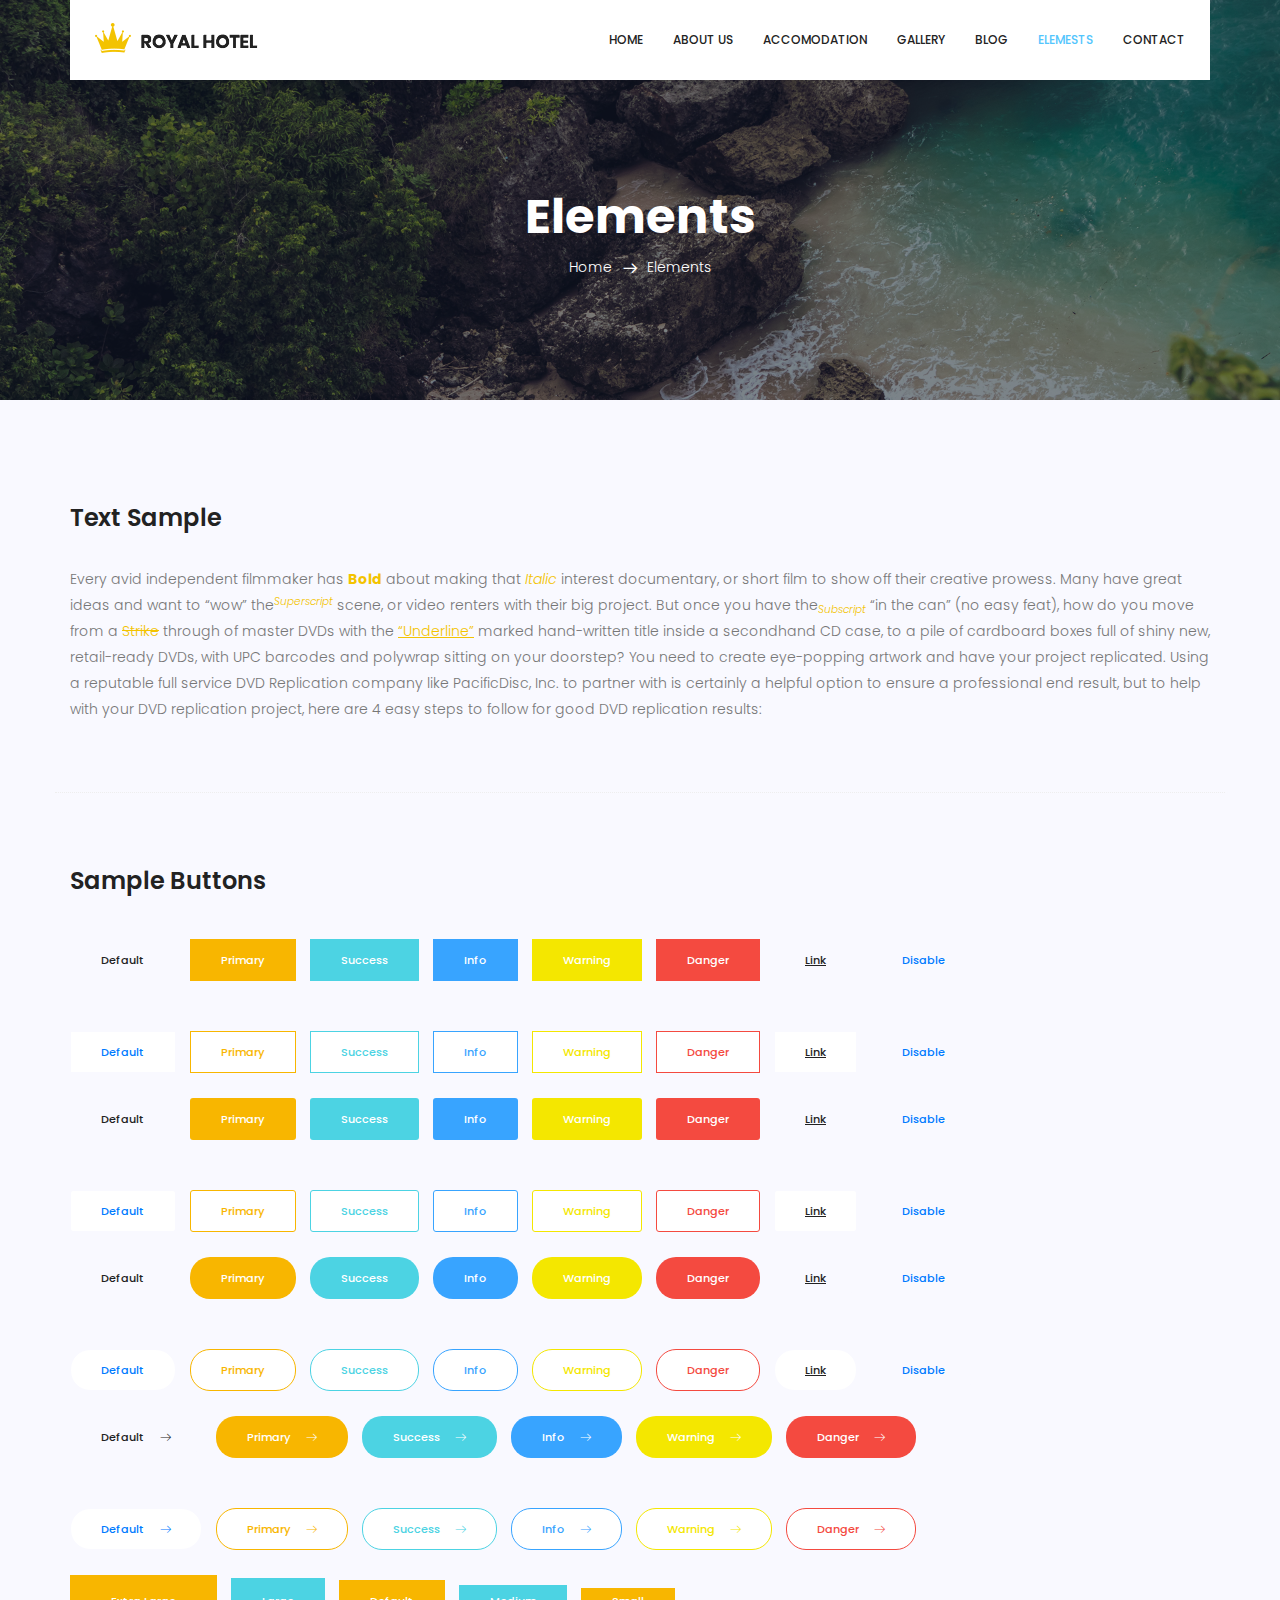
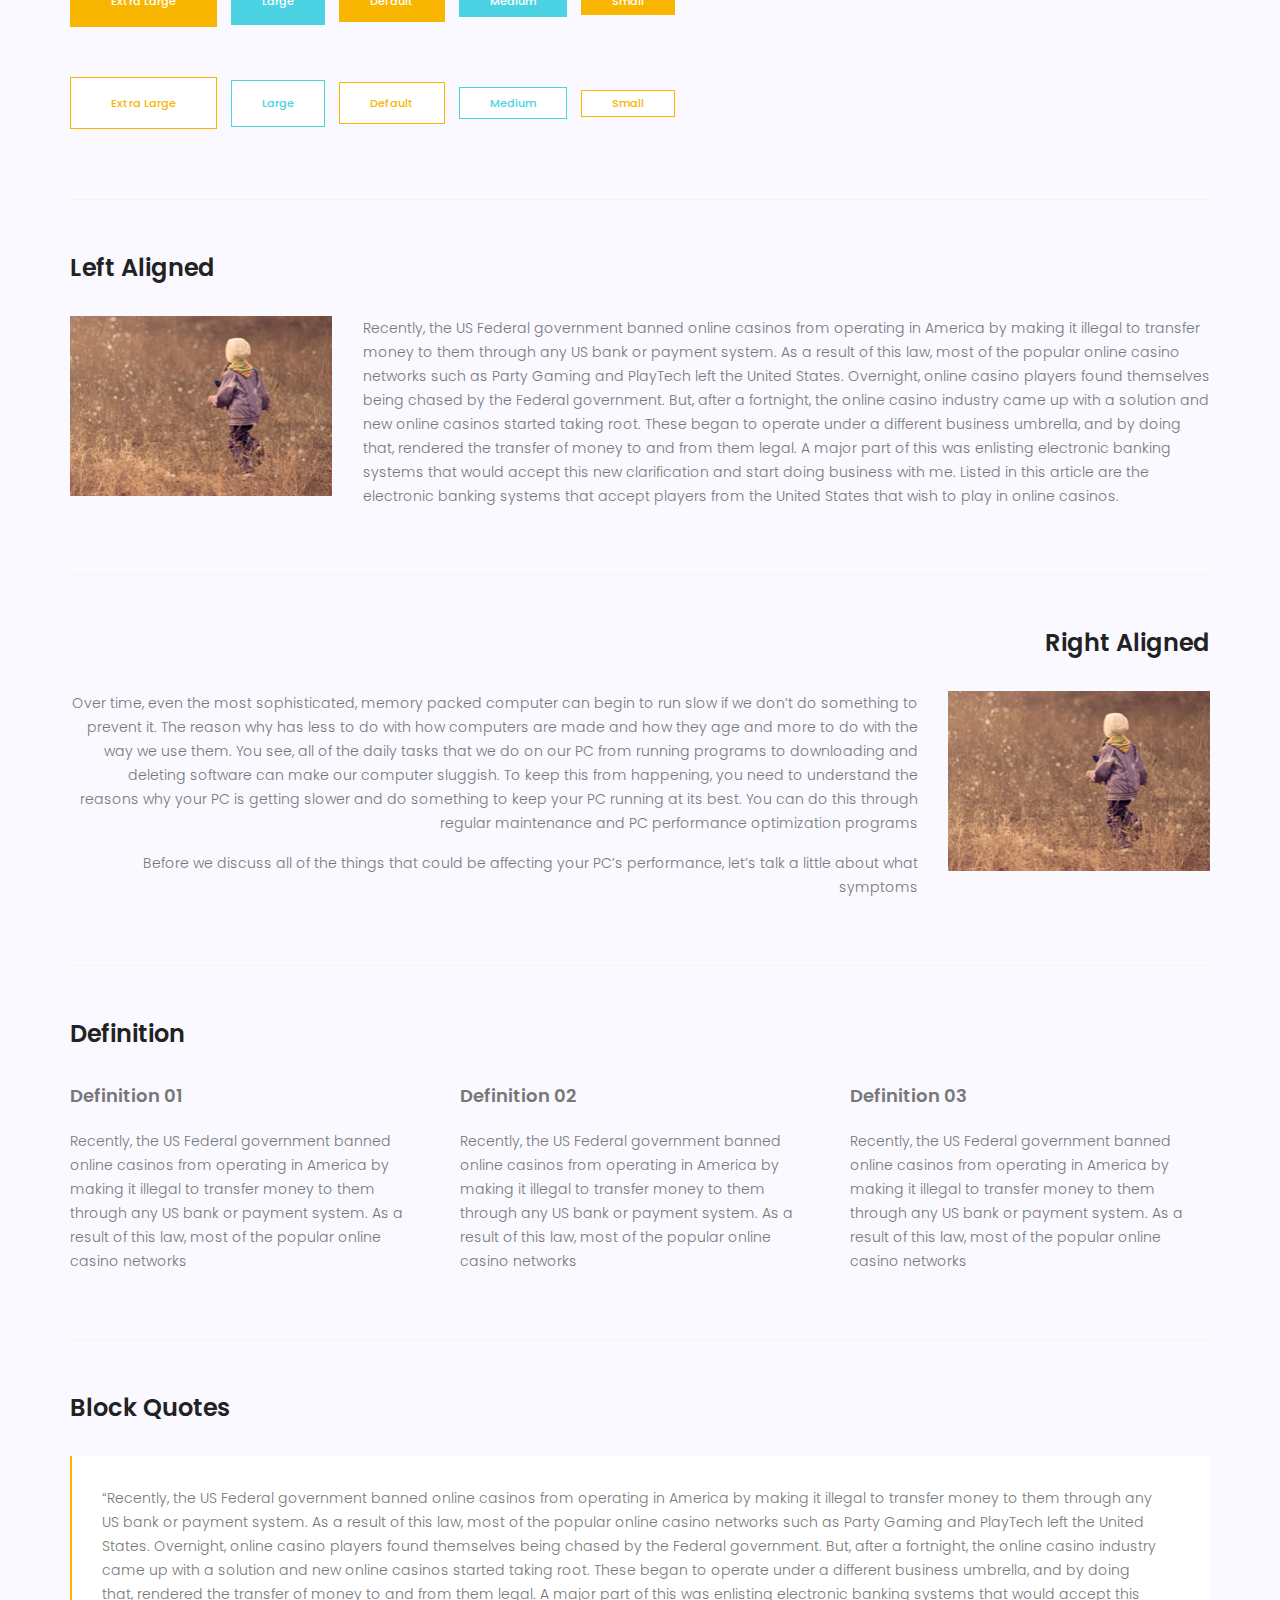
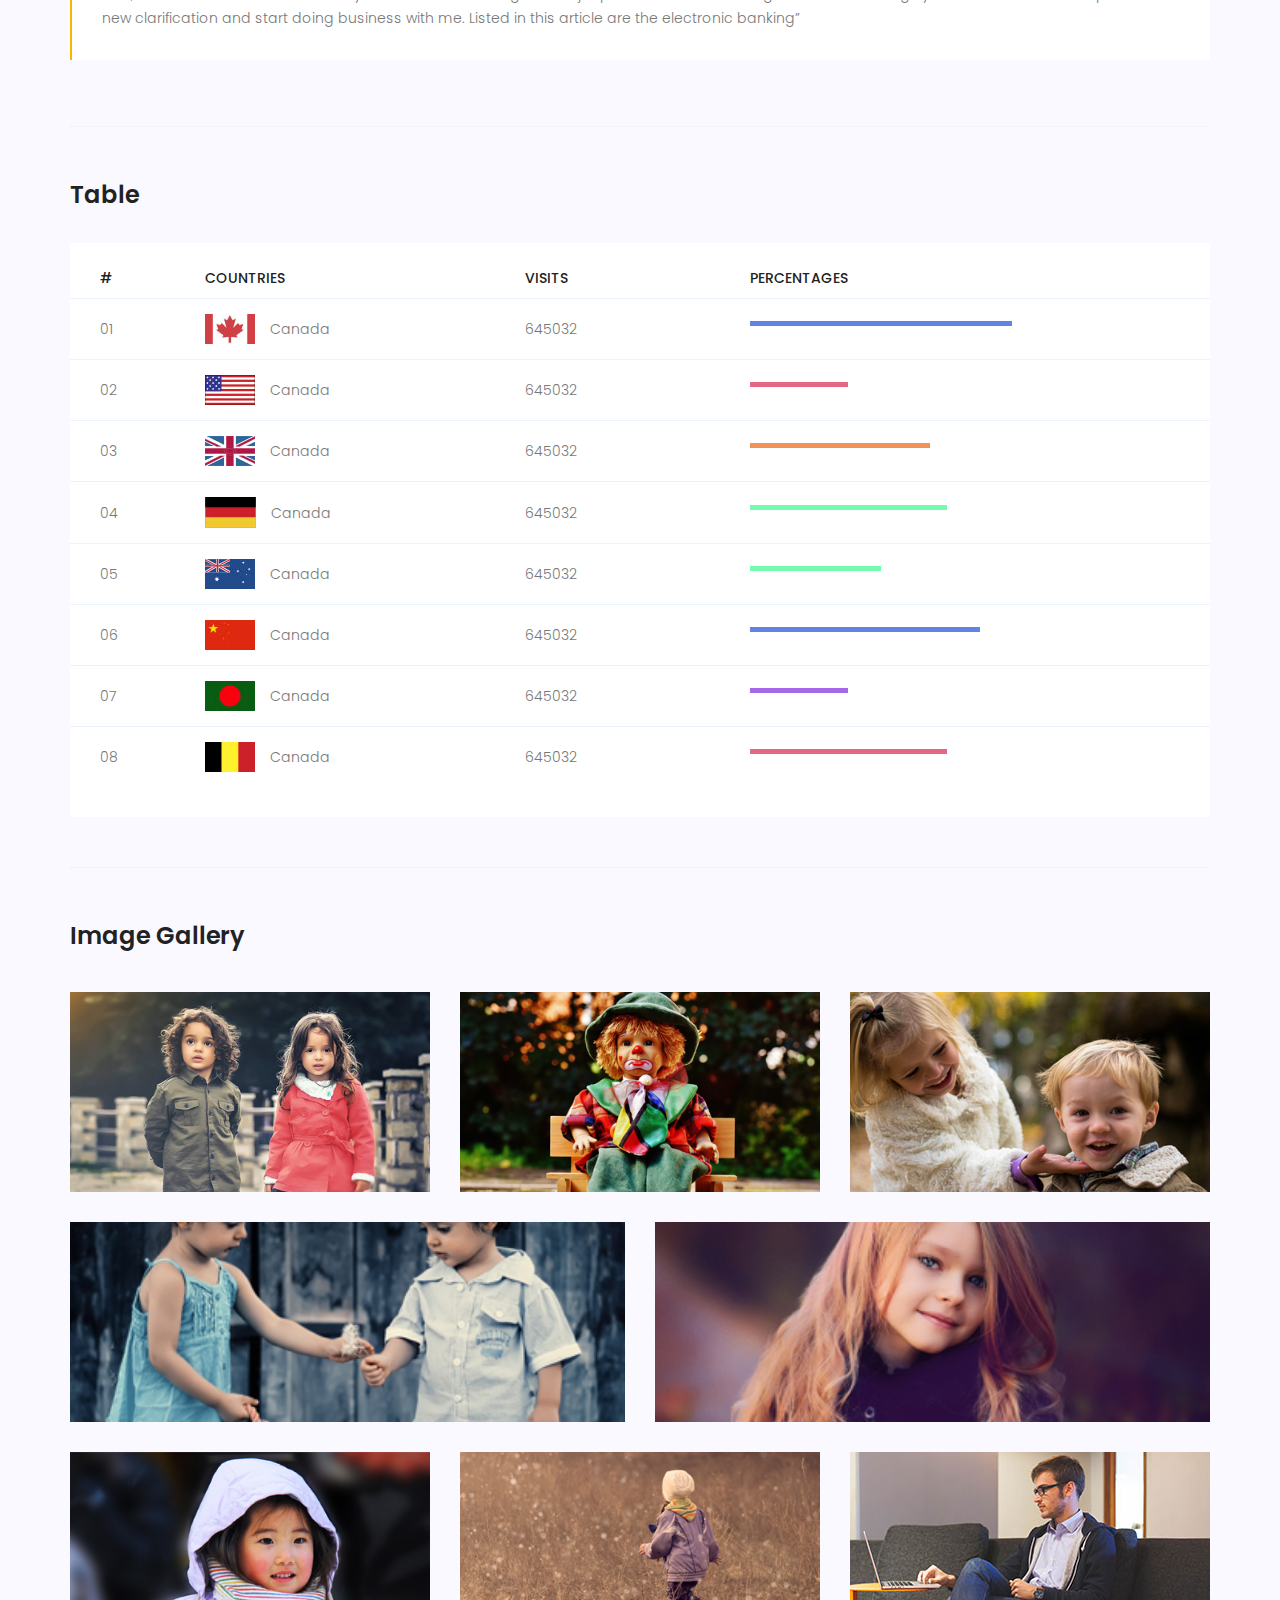
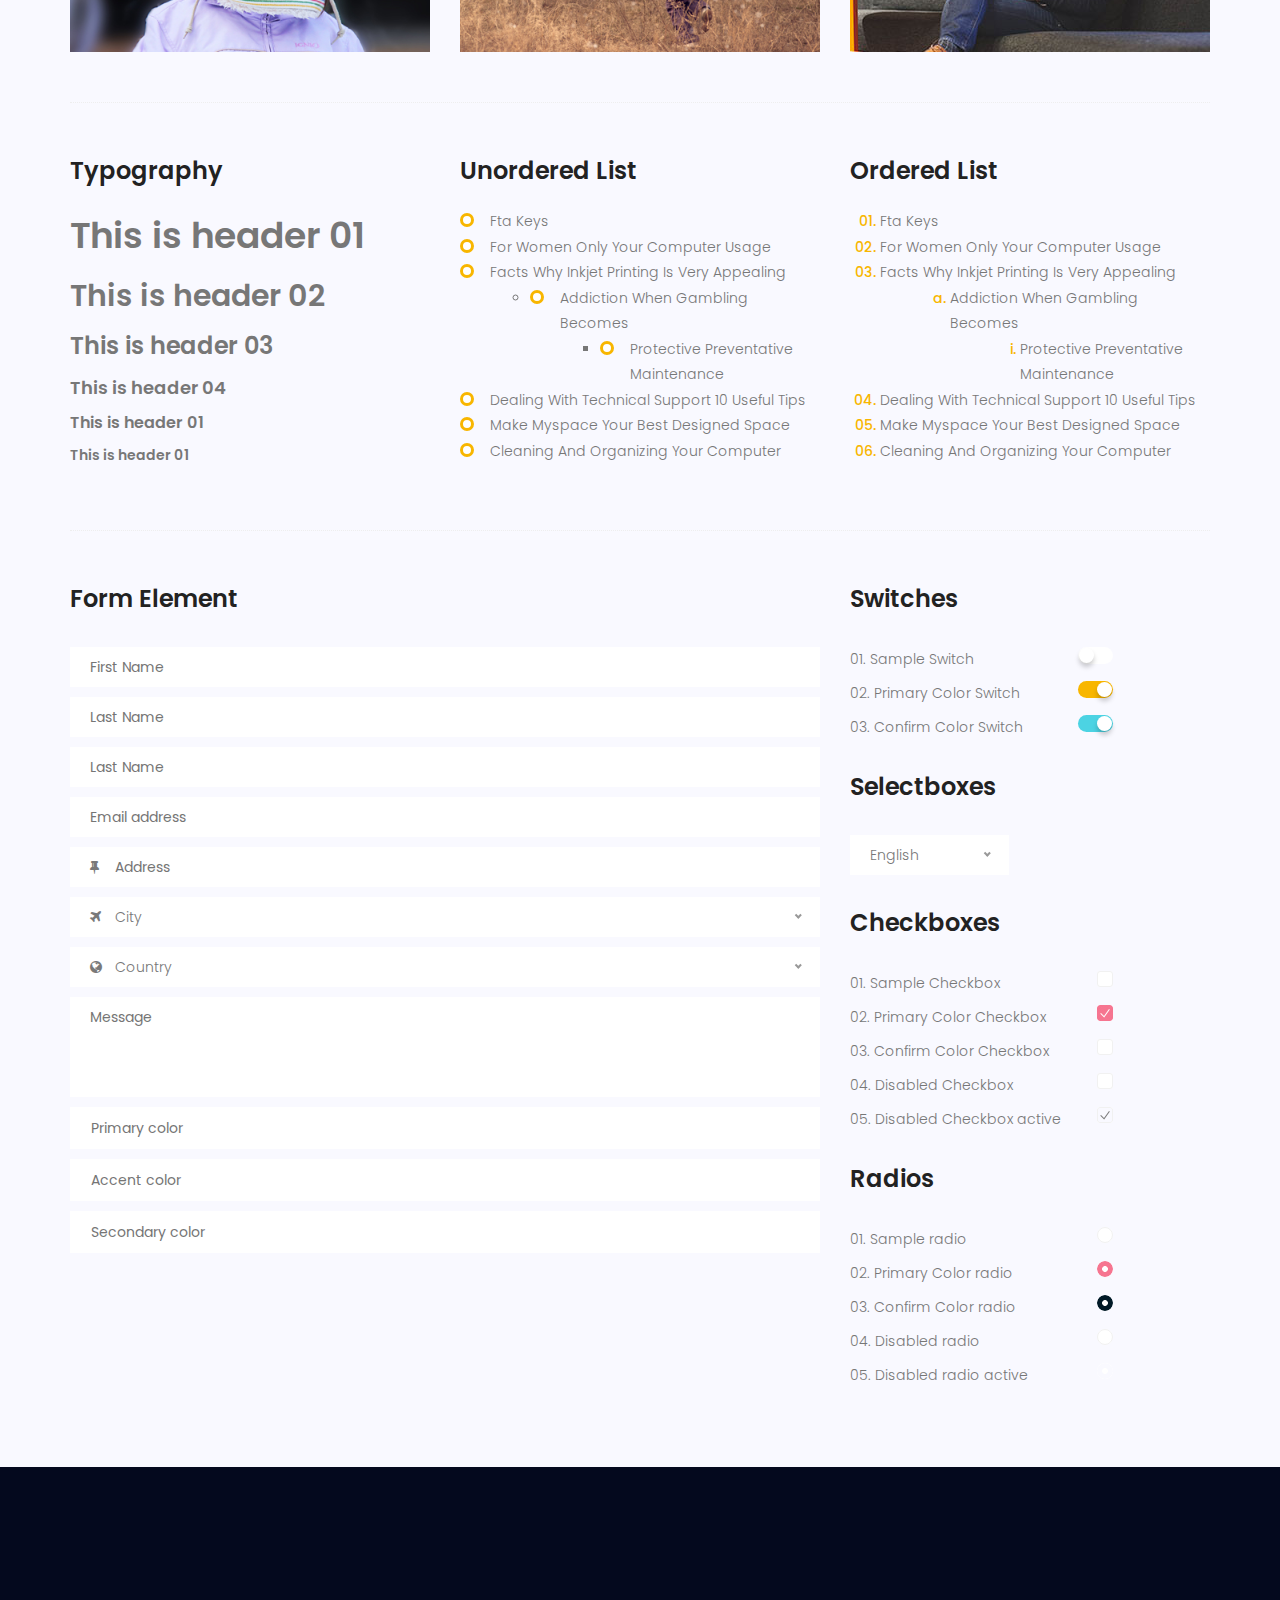
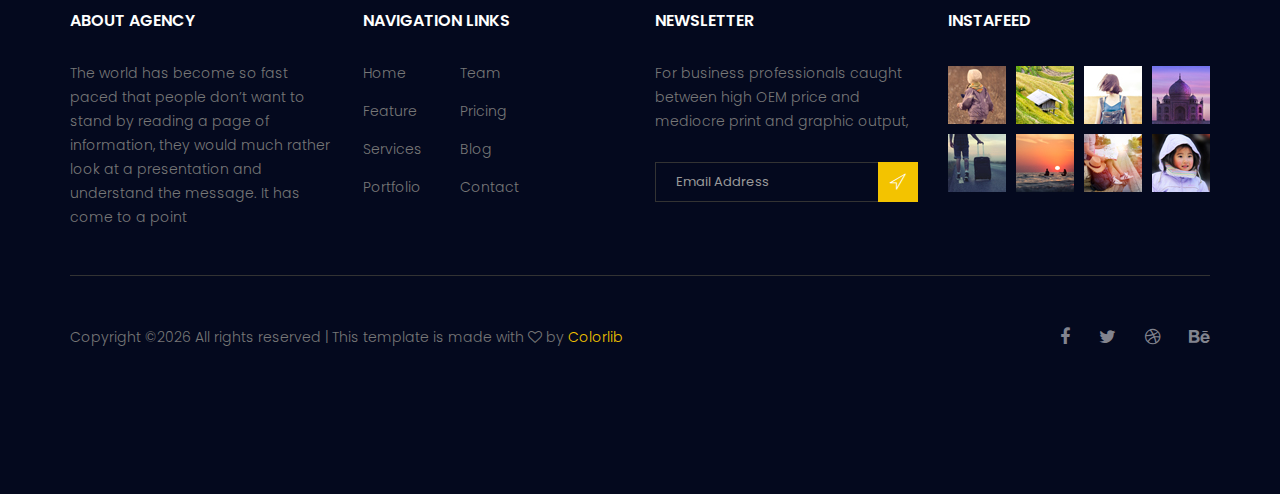
<file: HotelAuditoria/elements.html>
<!doctype html>
<html lang="en">
    <head>
        <!-- Required meta tags -->
        <meta charset="utf-8">
        <meta name="viewport" content="width=device-width, initial-scale=1, shrink-to-fit=no">
        <link rel="icon" href="image/favicon.png" type="image/png">
        <title>Royal Hotel</title>
        <!-- Bootstrap CSS -->
        <link rel="stylesheet" href="css/bootstrap.css">
        <link rel="stylesheet" href="vendors/linericon/style.css">
        <link rel="stylesheet" href="css/font-awesome.min.css">
        <link rel="stylesheet" href="vendors/bootstrap-datepicker/bootstrap-datetimepicker.min.css">
        <link rel="stylesheet" href="vendors/nice-select/css/nice-select.css">
        <link rel="stylesheet" href="vendors/owl-carousel/owl.carousel.min.css">
        <!-- main css -->
        <link rel="stylesheet" href="css/style.css">
        <link rel="stylesheet" href="css/responsive.css">
    </head>
    <body>
        <!--================Header Area =================-->
        <header class="header_area">
            <div class="container">
                <nav class="navbar navbar-expand-lg navbar-light">
                    <!-- Brand and toggle get grouped for better mobile display -->
                    <a class="navbar-brand logo_h" href="index.html"><img src="image/Logo.png" alt=""></a>
                    <button class="navbar-toggler" type="button" data-toggle="collapse" data-target="#navbarSupportedContent" aria-controls="navbarSupportedContent" aria-expanded="false" aria-label="Toggle navigation">
                        <span class="icon-bar"></span>
                        <span class="icon-bar"></span>
                        <span class="icon-bar"></span>
                    </button>
                    <!-- Collect the nav links, forms, and other content for toggling -->
                    <div class="collapse navbar-collapse offset" id="navbarSupportedContent">
                        <ul class="nav navbar-nav menu_nav ml-auto">
                            <li class="nav-item"><a class="nav-link" href="index.html">Home</a></li> 
                            <li class="nav-item"><a class="nav-link" href="about.html">About us</a></li>
                            <li class="nav-item"><a class="nav-link" href="accomodation.html">Accomodation</a></li>
                            <li class="nav-item"><a class="nav-link" href="gallery.html">Gallery</a></li>
                            <li class="nav-item submenu dropdown">
                                <a href="#" class="nav-link dropdown-toggle" data-toggle="dropdown" role="button" aria-haspopup="true" aria-expanded="false">Blog</a>
                                <ul class="dropdown-menu">
                                    <li class="nav-item"><a class="nav-link" href="blog.html">Blog</a></li>
                                    <li class="nav-item"><a class="nav-link" href="blog-single.html">Blog Details</a></li>
                                </ul>
                            </li> 
                            <li class="nav-item active"><a class="nav-link" href="elements.html">Elemests</a></li>
                            <li class="nav-item"><a class="nav-link" href="contact.html">Contact</a></li>
                        </ul>
                    </div> 
                </nav>
            </div>
        </header>
        <!--================Header Area =================-->
        
        <!--================Breadcrumb Area =================-->
        <section class="breadcrumb_area blog_banner_two">
            <div class="overlay bg-parallax" data-stellar-ratio="0.8" data-stellar-vertical-offset="0" data-background=""></div>
            <div class="container">
                <div class="page-cover text-center">
                    <h2 class="page-cover-tittle f_48">Elements</h2>
                    <ol class="breadcrumb">
                        <li><a href="index.html">Home</a></li>
                        <li class="active">Elements</li>
                    </ol>
                </div>
            </div>
        </section>
        <!--================Breadcrumb Area =================-->
        
		<!-- Start Sample Area -->
			<section class="sample-text-area">
				<div class="container">
					<h3 class="text-heading title_color">Text Sample</h3>
					<p class="sample-text">
						Every avid independent filmmaker has <b>Bold</b> about making that <i>Italic</i> interest documentary, or short film to show off their creative prowess. Many have great ideas and want to “wow” the<sup>Superscript</sup> scene, or video renters with their big project.  But once you have the<sub>Subscript</sub> “in the can” (no easy feat), how do you move from a <del>Strike</del> through of master DVDs with the <u>“Underline”</u> marked hand-written title inside a secondhand CD case, to a pile of cardboard boxes full of shiny new, retail-ready DVDs, with UPC barcodes and polywrap sitting on your doorstep?  You need to create eye-popping artwork and have your project replicated. Using a reputable full service DVD Replication company like PacificDisc, Inc. to partner with is certainly a helpful option to ensure a professional end result, but to help with your DVD replication project, here are 4 easy steps to follow for good DVD replication results: 

					</p>
				</div>
			</section>
			<!-- End Sample Area -->
			<!-- Start Button -->
			<section class="button-area">
				<div class="container border-top-generic">
					<h3 class="text-heading title_color">Sample Buttons</h3>
					<div class="button-group-area">
						<a href="#" class="genric-btn default">Default</a>
						<a href="#" class="genric-btn primary">Primary</a>
						<a href="#" class="genric-btn success">Success</a>
						<a href="#" class="genric-btn info">Info</a>
						<a href="#" class="genric-btn warning">Warning</a>
						<a href="#" class="genric-btn danger">Danger</a>
						<a href="#" class="genric-btn link">Link</a>
						<a href="#" class="genric-btn disable">Disable</a>
					</div>
					<div class="button-group-area mt-10">
						<a href="#" class="genric-btn default-border">Default</a>
						<a href="#" class="genric-btn primary-border">Primary</a>
						<a href="#" class="genric-btn success-border">Success</a>
						<a href="#" class="genric-btn info-border">Info</a>
						<a href="#" class="genric-btn warning-border">Warning</a>
						<a href="#" class="genric-btn danger-border">Danger</a>
						<a href="#" class="genric-btn link-border">Link</a>
						<a href="#" class="genric-btn disable">Disable</a>
					</div>
					<div class="button-group-area mt-40">
						<a href="#" class="genric-btn default radius">Default</a>
						<a href="#" class="genric-btn primary radius">Primary</a>
						<a href="#" class="genric-btn success radius">Success</a>
						<a href="#" class="genric-btn info radius">Info</a>
						<a href="#" class="genric-btn warning radius">Warning</a>
						<a href="#" class="genric-btn danger radius">Danger</a>
						<a href="#" class="genric-btn link radius">Link</a>
						<a href="#" class="genric-btn disable radius">Disable</a>
					</div>
					<div class="button-group-area mt-10">
						<a href="#" class="genric-btn default-border radius">Default</a>
						<a href="#" class="genric-btn primary-border radius">Primary</a>
						<a href="#" class="genric-btn success-border radius">Success</a>
						<a href="#" class="genric-btn info-border radius">Info</a>
						<a href="#" class="genric-btn warning-border radius">Warning</a>
						<a href="#" class="genric-btn danger-border radius">Danger</a>
						<a href="#" class="genric-btn link-border radius">Link</a>
						<a href="#" class="genric-btn disable radius">Disable</a>
					</div>
					<div class="button-group-area mt-40">
						<a href="#" class="genric-btn default circle">Default</a>
						<a href="#" class="genric-btn primary circle">Primary</a>
						<a href="#" class="genric-btn success circle">Success</a>
						<a href="#" class="genric-btn info circle">Info</a>
						<a href="#" class="genric-btn warning circle">Warning</a>
						<a href="#" class="genric-btn danger circle">Danger</a>
						<a href="#" class="genric-btn link circle">Link</a>
						<a href="#" class="genric-btn disable circle">Disable</a>
					</div>
					<div class="button-group-area mt-10">
						<a href="#" class="genric-btn default-border circle">Default</a>
						<a href="#" class="genric-btn primary-border circle">Primary</a>
						<a href="#" class="genric-btn success-border circle">Success</a>
						<a href="#" class="genric-btn info-border circle">Info</a>
						<a href="#" class="genric-btn warning-border circle">Warning</a>
						<a href="#" class="genric-btn danger-border circle">Danger</a>
						<a href="#" class="genric-btn link-border circle">Link</a>
						<a href="#" class="genric-btn disable circle">Disable</a>
					</div>
					<div class="button-group-area mt-40">
						<a href="#" class="genric-btn default circle arrow">Default<span class="lnr lnr-arrow-right"></span></a>
						<a href="#" class="genric-btn primary circle arrow">Primary<span class="lnr lnr-arrow-right"></span></a>
						<a href="#" class="genric-btn success circle arrow">Success<span class="lnr lnr-arrow-right"></span></a>
						<a href="#" class="genric-btn info circle arrow">Info<span class="lnr lnr-arrow-right"></span></a>
						<a href="#" class="genric-btn warning circle arrow">Warning<span class="lnr lnr-arrow-right"></span></a>
						<a href="#" class="genric-btn danger circle arrow">Danger<span class="lnr lnr-arrow-right"></span></a>
					</div>
					<div class="button-group-area mt-10">
						<a href="#" class="genric-btn default-border circle arrow">Default<span class="lnr lnr-arrow-right"></span></a>
						<a href="#" class="genric-btn primary-border circle arrow">Primary<span class="lnr lnr-arrow-right"></span></a>
						<a href="#" class="genric-btn success-border circle arrow">Success<span class="lnr lnr-arrow-right"></span></a>
						<a href="#" class="genric-btn info-border circle arrow">Info<span class="lnr lnr-arrow-right"></span></a>
						<a href="#" class="genric-btn warning-border circle arrow">Warning<span class="lnr lnr-arrow-right"></span></a>
						<a href="#" class="genric-btn danger-border circle arrow">Danger<span class="lnr lnr-arrow-right"></span></a>
					</div>
					<div class="button-group-area mt-40">
						<a href="#" class="genric-btn primary e-large">Extra Large</a>
						<a href="#" class="genric-btn success large">Large</a>
						<a href="#" class="genric-btn primary">Default</a>
						<a href="#" class="genric-btn success medium">Medium</a>
						<a href="#" class="genric-btn primary small">Small</a>
					</div>
					<div class="button-group-area mt-10">
						<a href="#" class="genric-btn primary-border e-large">Extra Large</a>
						<a href="#" class="genric-btn success-border large">Large</a>
						<a href="#" class="genric-btn primary-border">Default</a>
						<a href="#" class="genric-btn success-border medium">Medium</a>
						<a href="#" class="genric-btn primary-border small">Small</a>
					</div>
				</div>
			</section>
			<!-- End Button -->
			<!-- Start Align Area -->
			<div class="whole-wrap">
				<div class="container">
					<div class="section-top-border">
						<h3 class="mb-30 title_color">Left Aligned</h3>
						<div class="row">
							<div class="col-md-3">
								<img src="image/elements/d.jpg" alt="" class="img-fluid">
							</div>
							<div class="col-md-9 mt-sm-20 left-align-p">
								<p>Recently, the US Federal government banned online casinos from operating in America by making it illegal to transfer money to them through any US bank or payment system. As a result of this law, most of the popular online casino networks such as Party Gaming and PlayTech left the United States. Overnight, online casino players found themselves being chased by the Federal government. But, after a fortnight, the online casino industry came up with a solution and new online casinos started taking root. These began to operate under a different business umbrella, and by doing that, rendered the transfer of money to and from them legal. A major part of this was enlisting electronic banking systems that would accept this new clarification and start doing business with me. Listed in this article are the electronic banking systems that accept players from the United States that wish to play in online casinos.</p>
							</div>
						</div>
					</div>
					<div class="section-top-border text-right">
						<h3 class="mb-30 title_color">Right Aligned</h3>
						<div class="row">
							<div class="col-md-9">
								<p class="text-right">Over time, even the most sophisticated, memory packed computer can begin to run slow if we don’t do something to prevent it. The reason why has less to do with how computers are made and how they age and more to do with the way we use them. You see, all of the daily tasks that we do on our PC from running programs to downloading and deleting software can make our computer sluggish. To keep this from happening, you need to understand the reasons why your PC is getting slower and do something to keep your PC running at its best. You can do this through regular maintenance and PC performance optimization programs</p>
								<p class="text-right">Before we discuss all of the things that could be affecting your PC’s performance, let’s talk a little about what symptoms</p>
							</div>
							<div class="col-md-3">
								<img src="image/elements/d.jpg" alt="" class="img-fluid">
							</div>
						</div>
					</div>
					<div class="section-top-border">
						<h3 class="mb-30 title_color">Definition</h3>
						<div class="row">
							<div class="col-md-4">
								<div class="single-defination">
									<h4 class="mb-20">Definition 01</h4>
									<p>Recently, the US Federal government banned online casinos from operating in America by making it illegal to transfer money to them through any US bank or payment system. As a result of this law, most of the popular online casino networks</p>
								</div>
							</div>
							<div class="col-md-4">
								<div class="single-defination">
									<h4 class="mb-20">Definition 02</h4>
									<p>Recently, the US Federal government banned online casinos from operating in America by making it illegal to transfer money to them through any US bank or payment system. As a result of this law, most of the popular online casino networks</p>
								</div>
							</div>
							<div class="col-md-4">
								<div class="single-defination">
									<h4 class="mb-20">Definition 03</h4>
									<p>Recently, the US Federal government banned online casinos from operating in America by making it illegal to transfer money to them through any US bank or payment system. As a result of this law, most of the popular online casino networks</p>
								</div>
							</div>
						</div>
					</div>
					<div class="section-top-border">
						<h3 class="mb-30 title_color">Block Quotes</h3>
						<div class="row">
							<div class="col-lg-12">
								<blockquote class="generic-blockquote">
									“Recently, the US Federal government banned online casinos from operating in America by making it illegal to transfer money to them through any US bank or payment system. As a result of this law, most of the popular online casino networks such as Party Gaming and PlayTech left the United States. Overnight, online casino players found themselves being chased by the Federal government. But, after a fortnight, the online casino industry came up with a solution and new online casinos started taking root. These began to operate under a different business umbrella, and by doing that, rendered the transfer of money to and from them legal. A major part of this was enlisting electronic banking systems that would accept this new clarification and start doing business with me. Listed in this article are the electronic banking” 
								</blockquote>
							</div>
						</div>
					</div>
					<div class="section-top-border">
						<h3 class="mb-30 title_color">Table</h3>
						<div class="progress-table-wrap">
							<div class="progress-table">
								<div class="table-head">
									<div class="serial">#</div>
									<div class="country">Countries</div>
									<div class="visit">Visits</div>
									<div class="percentage">Percentages</div>
								</div>
								<div class="table-row">
									<div class="serial">01</div>
									<div class="country"> <img src="image/elements/f1.jpg" alt="flag">Canada</div>
									<div class="visit">645032</div>
									<div class="percentage">
										<div class="progress">
											<div class="progress-bar color-1" role="progressbar" style="width: 80%" aria-valuenow="80" aria-valuemin="0" aria-valuemax="100"></div>
										</div>
									</div>
								</div>
								<div class="table-row">
									<div class="serial">02</div>
									<div class="country"> <img src="image/elements/f2.jpg" alt="flag">Canada</div>
									<div class="visit">645032</div>
									<div class="percentage">
										<div class="progress">
											<div class="progress-bar color-2" role="progressbar" style="width: 30%" aria-valuenow="30" aria-valuemin="0" aria-valuemax="100"></div>
										</div>
									</div>
								</div>
								<div class="table-row">
									<div class="serial">03</div>
									<div class="country"> <img src="image/elements/f3.jpg" alt="flag">Canada</div>
									<div class="visit">645032</div>
									<div class="percentage">
										<div class="progress">
											<div class="progress-bar color-3" role="progressbar" style="width: 55%" aria-valuenow="55" aria-valuemin="0" aria-valuemax="100"></div>
										</div>
									</div>
								</div>
								<div class="table-row">
									<div class="serial">04</div>
									<div class="country"> <img src="image/elements/f4.jpg" alt="flag">Canada</div>
									<div class="visit">645032</div>
									<div class="percentage">
										<div class="progress">
											<div class="progress-bar color-4" role="progressbar" style="width: 60%" aria-valuenow="60" aria-valuemin="0" aria-valuemax="100"></div>
										</div>
									</div>
								</div>
								<div class="table-row">
									<div class="serial">05</div>
									<div class="country"> <img src="image/elements/f5.jpg" alt="flag">Canada</div>
									<div class="visit">645032</div>
									<div class="percentage">
										<div class="progress">
											<div class="progress-bar color-5" role="progressbar" style="width: 40%" aria-valuenow="40" aria-valuemin="0" aria-valuemax="100"></div>
										</div>
									</div>
								</div>
								<div class="table-row">
									<div class="serial">06</div>
									<div class="country"> <img src="image/elements/f6.jpg" alt="flag">Canada</div>
									<div class="visit">645032</div>
									<div class="percentage">
										<div class="progress">
											<div class="progress-bar color-6" role="progressbar" style="width: 70%" aria-valuenow="70" aria-valuemin="0" aria-valuemax="100"></div>
										</div>
									</div>
								</div>
								<div class="table-row">
									<div class="serial">07</div>
									<div class="country"> <img src="image/elements/f7.jpg" alt="flag">Canada</div>
									<div class="visit">645032</div>
									<div class="percentage">
										<div class="progress">
											<div class="progress-bar color-7" role="progressbar" style="width: 30%" aria-valuenow="30" aria-valuemin="0" aria-valuemax="100"></div>
										</div>
									</div>
								</div>
								<div class="table-row">
									<div class="serial">08</div>
									<div class="country"> <img src="image/elements/f8.jpg" alt="flag">Canada</div>
									<div class="visit">645032</div>
									<div class="percentage">
										<div class="progress">
											<div class="progress-bar color-8" role="progressbar" style="width: 60%" aria-valuenow="60" aria-valuemin="0" aria-valuemax="100"></div>
										</div>
									</div>
								</div>
							</div>
						</div>
					</div>
					<div class="section-top-border">
						<h3 class="title_color">Image Gallery</h3>
						<div class="row gallery-item">
							<div class="col-md-4">
								<a href="image/elements/g1.jpg" class="img-gal"><div class="single-gallery-image" style="background: url(image/elements/g1.jpg);"></div></a>
							</div>
							<div class="col-md-4">
								<a href="image/elements/g2.jpg" class="img-gal"><div class="single-gallery-image" style="background: url(image/elements/g2.jpg);"></div></a>
							</div>
							<div class="col-md-4">
								<a href="image/elements/g3.jpg" class="img-gal"><div class="single-gallery-image" style="background: url(image/elements/g3.jpg);"></div></a>
							</div>
							<div class="col-md-6">
								<a href="image/elements/g4.jpg" class="img-gal"><div class="single-gallery-image" style="background: url(image/elements/g4.jpg);"></div></a>
							</div>
							<div class="col-md-6">
								<a href="image/elements/g5.jpg" class="img-gal"><div class="single-gallery-image" style="background: url(image/elements/g5.jpg);"></div></a>
							</div>
							<div class="col-md-4">
								<a href="image/elements/g6.jpg" class="img-gal"><div class="single-gallery-image" style="background: url(image/elements/g6.jpg);"></div></a>
							</div>
							<div class="col-md-4">
								<a href="image/elements/g7.jpg" class="img-gal"><div class="single-gallery-image" style="background: url(image/elements/g7.jpg);"></div></a>
							</div>
							<div class="col-md-4">
								<a href="image/elements/g8.jpg" class="img-gal"><div class="single-gallery-image" style="background: url(image/elements/g8.jpg);"></div></a>
							</div>
						</div>
					</div>
					<div class="section-top-border">
						<div class="row">
							<div class="col-lg-4 col-sm-6 typo-sec">
								<h3 class="mb-20 title_color">Typography</h3>
								<div class="typography">
									<h1 class="typo-list">This is header 01</h1>
									<h2 class="typo-list">This is header 02</h2>
									<h3 class="typo-list">This is header 03</h3>
									<h4 class="typo-list">This is header 04</h4>
									<h5 class="typo-list">This is header 01</h5>
									<h6 class="typo-list">This is header 01</h6>
								</div>
							</div>
							<div class="col-lg-4 col-sm-6 mt-sm-30 typo-sec">
								<h3 class="mb-20 title_color">Unordered List</h3>
								<div class="">
									<ul class="unordered-list">
										<li>Fta Keys</li>
										<li>For Women Only Your Computer Usage</li>
										<li>Facts Why Inkjet Printing Is Very Appealing
											<ul>
												<li>Addiction When Gambling Becomes
													<ul>
														<li>Protective Preventative Maintenance</li>
													</ul>
												</li>
											</ul>
										</li>
										<li>Dealing With Technical Support 10 Useful Tips</li>
										<li>Make Myspace Your Best Designed Space</li>
										<li>Cleaning And Organizing Your Computer</li>
									</ul>
								</div>
							</div>
							<div class="col-lg-4 col-sm-6 mt-sm-30 typo-sec">
								<h3 class="mb-20 title_color">Ordered List</h3>
								<div class="">
									<ol class="ordered-list">
										<li><span>Fta Keys</span></li>
										<li><span>For Women Only Your Computer Usage</span></li>
										<li><span>Facts Why Inkjet Printing Is Very Appealing</span>
											<ol class="ordered-list-alpha">
												<li><span>Addiction When Gambling Becomes</span>
													<ol class="ordered-list-roman">
														<li><span>Protective Preventative Maintenance</span></li>
													</ol>
												</li>
											</ol>
										</li>
										<li><span>Dealing With Technical Support 10 Useful Tips</span></li>
										<li><span>Make Myspace Your Best Designed Space</span></li>
										<li><span>Cleaning And Organizing Your Computer</span></li>
									</ol>
								</div>
							</div>
						</div>
					</div>
					<div class="section-top-border">
						<div class="row">
							<div class="col-lg-8 col-md-8">
								<h3 class="mb-30 title_color">Form Element</h3>
								<form action="#">
									<div class="mt-10">
										<input type="text" name="first_name" placeholder="First Name" onfocus="this.placeholder = ''" onblur="this.placeholder = 'First Name'" required class="single-input">
									</div>
									<div class="mt-10">
										<input type="text" name="last_name" placeholder="Last Name" onfocus="this.placeholder = ''" onblur="this.placeholder = 'Last Name'" required class="single-input">
									</div>
									<div class="mt-10">
										<input type="text" name="last_name" placeholder="Last Name" onfocus="this.placeholder = ''" onblur="this.placeholder = 'Last Name'" required class="single-input">
									</div>
									<div class="mt-10">
										<input type="email" name="EMAIL" placeholder="Email address" onfocus="this.placeholder = ''" onblur="this.placeholder = 'Email address'" required class="single-input">
									</div>
									<div class="input-group-icon mt-10">
										<div class="icon"><i class="fa fa-thumb-tack" aria-hidden="true"></i></div>
										<input type="text" name="address" placeholder="Address" onfocus="this.placeholder = ''" onblur="this.placeholder = 'Address'" required class="single-input">
									</div>
									<div class="input-group-icon mt-10">
										<div class="icon"><i class="fa fa-plane" aria-hidden="true"></i></div>
										<div class="form-select" id="default-select">
											<select>
												<option value="1">City</option>
												<option value="1">Dhaka</option>
												<option value="1">Dilli</option>
												<option value="1">Newyork</option>
												<option value="1">Islamabad</option>
											</select>
										</div>
									</div>
									<div class="input-group-icon mt-10">
										<div class="icon"><i class="fa fa-globe" aria-hidden="true"></i></div>
										<div class="form-select" id="default-select2">
											<select>
												<option value="1">Country</option>
												<option value="1">Bangladesh</option>
												<option value="1">India</option>
												<option value="1">England</option>
												<option value="1">Srilanka</option>
											</select>
										</div>
									</div>
									
									<div class="mt-10">
										<textarea class="single-textarea" placeholder="Message" onfocus="this.placeholder = ''" onblur="this.placeholder = 'Message'" required></textarea>
									</div>
									<div class="mt-10">
										<input type="text" name="first_name" placeholder="Primary color" onfocus="this.placeholder = ''" onblur="this.placeholder = 'Primary color'" required class="single-input-primary">
									</div>
									<div class="mt-10">
										<input type="text" name="first_name" placeholder="Accent color" onfocus="this.placeholder = ''" onblur="this.placeholder = 'Accent color'" required class="single-input-accent">
									</div>
									<div class="mt-10">
										<input type="text" name="first_name" placeholder="Secondary color" onfocus="this.placeholder = ''" onblur="this.placeholder = 'Secondary color'" required class="single-input-secondary">
									</div>
								</form>
							</div>
							<div class="col-lg-3 col-md-4 mt-sm-30 element-wrap">
								<div class="single-element-widget">
									<h3 class="mb-30 title_color">Switches</h3>
									<div class="switch-wrap d-flex justify-content-between">
										<p>01. Sample Switch</p>
										<div class="primary-switch">
											<input type="checkbox" id="default-switch">
											<label for="default-switch"></label>
										</div>
									</div>
									<div class="switch-wrap d-flex justify-content-between">
										<p>02. Primary Color Switch</p>
										<div class="primary-switch">
											<input type="checkbox" id="primary-switch" checked>
											<label for="primary-switch"></label>
										</div>
									</div>
									<div class="switch-wrap d-flex justify-content-between">
										<p>03. Confirm Color Switch</p>
										<div class="confirm-switch">
											<input type="checkbox" id="confirm-switch" checked>
											<label for="confirm-switch"></label>
										</div>
									</div>
								</div>
								<div class="single-element-widget">
									<h3 class="mb-30 title_color">Selectboxes</h3>
									<div class="default-select" id="default-select">
										<select>
											<option value="1">English</option>
											<option value="1">Spanish</option>
											<option value="1">Arabic</option>
											<option value="1">Portuguise</option>
											<option value="1">Bengali</option>
										</select>
									</div>
								</div>
								<div class="single-element-widget">
									<h3 class="mb-30 title_color">Checkboxes</h3>
									<div class="switch-wrap d-flex justify-content-between">
										<p>01. Sample Checkbox</p>
										<div class="primary-checkbox">
											<input type="checkbox" id="default-checkbox">
											<label for="default-checkbox"></label>
										</div>
									</div>
									<div class="switch-wrap d-flex justify-content-between">
										<p>02. Primary Color Checkbox</p>
										<div class="primary-checkbox">
											<input type="checkbox" id="primary-checkbox" checked>
											<label for="primary-checkbox"></label>
										</div>
									</div>
									<div class="switch-wrap d-flex justify-content-between">
										<p>03. Confirm Color Checkbox</p>
										<div class="confirm-checkbox">
											<input type="checkbox" id="confirm-checkbox">
											<label for="confirm-checkbox"></label>
										</div>
									</div>
									<div class="switch-wrap d-flex justify-content-between">
										<p>04. Disabled Checkbox</p>
										<div class="disabled-checkbox">
											<input type="checkbox" id="disabled-checkbox" disabled>
											<label for="disabled-checkbox"></label>
										</div>
									</div>
									<div class="switch-wrap d-flex justify-content-between">
										<p>05. Disabled Checkbox active</p>
										<div class="disabled-checkbox">
											<input type="checkbox" id="disabled-checkbox-active" checked disabled>
											<label for="disabled-checkbox-active"></label>
										</div>
									</div>
								</div>
								<div class="single-element-widget">
									<h3 class="mb-30 title_color">Radios</h3>
									<div class="switch-wrap d-flex justify-content-between">
										<p>01. Sample radio</p>
										<div class="primary-radio">
											<input type="checkbox" id="default-radio">
											<label for="default-radio"></label>
										</div>
									</div>
									<div class="switch-wrap d-flex justify-content-between">
										<p>02. Primary Color radio</p>
										<div class="primary-radio">
											<input type="checkbox" id="primary-radio" checked>
											<label for="primary-radio"></label>
										</div>
									</div>
									<div class="switch-wrap d-flex justify-content-between">
										<p>03. Confirm Color radio</p>
										<div class="confirm-radio">
											<input type="checkbox" id="confirm-radio" checked>
											<label for="confirm-radio"></label>
										</div>
									</div>
									<div class="switch-wrap d-flex justify-content-between">
										<p>04. Disabled radio</p>
										<div class="disabled-radio">
											<input type="checkbox" id="disabled-radio" disabled>
											<label for="disabled-radio"></label>
										</div>
									</div>
									<div class="switch-wrap d-flex justify-content-between">
										<p>05. Disabled radio active</p>
										<div class="disabled-radio">
											<input type="checkbox" id="disabled-radio-active" checked disabled>
											<label for="disabled-radio-active"></label>
										</div>
									</div>
								</div>
							</div>
						</div>
					</div>
				</div>
			</div>
			<!-- End Align Area -->
		                
        <!--================ start footer Area  =================-->	
        <footer class="footer-area section_gap">
            <div class="container">
                <div class="row">
                    <div class="col-lg-3  col-md-6 col-sm-6">
                        <div class="single-footer-widget">
                            <h6 class="footer_title">About Agency</h6>
                            <p>The world has become so fast paced that people don’t want to stand by reading a page of information, they would much rather look at a presentation and understand the message. It has come to a point </p>
                        </div>
                    </div>
                    <div class="col-lg-3 col-md-6 col-sm-6">
                        <div class="single-footer-widget">
                            <h6 class="footer_title">Navigation Links</h6>
                            <div class="row">
                                <div class="col-4">
                                    <ul class="list_style">
                                        <li><a href="#">Home</a></li>
                                        <li><a href="#">Feature</a></li>
                                        <li><a href="#">Services</a></li>
                                        <li><a href="#">Portfolio</a></li>
                                    </ul>
                                </div>
                                <div class="col-4">
                                    <ul class="list_style">
                                        <li><a href="#">Team</a></li>
                                        <li><a href="#">Pricing</a></li>
                                        <li><a href="#">Blog</a></li>
                                        <li><a href="#">Contact</a></li>
                                    </ul>
                                </div>										
                            </div>							
                        </div>
                    </div>							
                    <div class="col-lg-3 col-md-6 col-sm-6">
                        <div class="single-footer-widget">
                            <h6 class="footer_title">Newsletter</h6>
                            <p>For business professionals caught between high OEM price and mediocre print and graphic output, </p>		
                            <div id="mc_embed_signup">
                                <form target="_blank" action="https://spondonit.us12.list-manage.com/subscribe/post?u=1462626880ade1ac87bd9c93a&amp;id=92a4423d01" method="get" class="subscribe_form relative">
                                    <div class="input-group d-flex flex-row">
                                        <input name="EMAIL" placeholder="Email Address" onfocus="this.placeholder = ''" onblur="this.placeholder = 'Email Address '" required="" type="email">
                                        <button class="btn sub-btn"><span class="lnr lnr-location"></span></button>		
                                    </div>									
                                    <div class="mt-10 info"></div>
                                </form>
                            </div>
                        </div>
                    </div>
                    <div class="col-lg-3 col-md-6 col-sm-6">
                        <div class="single-footer-widget instafeed">
                            <h6 class="footer_title">InstaFeed</h6>
                            <ul class="list_style instafeed d-flex flex-wrap">
                                <li><img src="image/instagram/Image-01.jpg" alt=""></li>
                                <li><img src="image/instagram/Image-02.jpg" alt=""></li>
                                <li><img src="image/instagram/Image-03.jpg" alt=""></li>
                                <li><img src="image/instagram/Image-04.jpg" alt=""></li>
                                <li><img src="image/instagram/Image-05.jpg" alt=""></li>
                                <li><img src="image/instagram/Image-06.jpg" alt=""></li>
                                <li><img src="image/instagram/Image-07.jpg" alt=""></li>
                                <li><img src="image/instagram/Image-08.jpg" alt=""></li>
                            </ul>
                        </div>
                    </div>						
                </div>
                <div class="border_line"></div>
                <div class="row footer-bottom d-flex justify-content-between align-items-center">
                    <p class="col-lg-8 col-sm-12 footer-text m-0"><!-- Link back to Colorlib can't be removed. Template is licensed under CC BY 3.0. -->
Copyright &copy;<script>document.write(new Date().getFullYear());</script> All rights reserved | This template is made with <i class="fa fa-heart-o" aria-hidden="true"></i> by <a href="https://colorlib.com" target="_blank">Colorlib</a>
<!-- Link back to Colorlib can't be removed. Template is licensed under CC BY 3.0. --></p>
                    <div class="col-lg-4 col-sm-12 footer-social">
                        <a href="#"><i class="fa fa-facebook"></i></a>
                        <a href="#"><i class="fa fa-twitter"></i></a>
                        <a href="#"><i class="fa fa-dribbble"></i></a>
                        <a href="#"><i class="fa fa-behance"></i></a>
                    </div>
                </div>
            </div>
        </footer>
		<!--================ End footer Area  =================-->
        
        
        <!-- Optional JavaScript -->
        <!-- jQuery first, then Popper.js, then Bootstrap JS -->
        <script src="js/jquery-3.2.1.min.js"></script>
        <script src="js/popper.js"></script>
        <script src="js/bootstrap.min.js"></script>
        <script src="vendors/owl-carousel/owl.carousel.min.js"></script>
        <script src="js/jquery.ajaxchimp.min.js"></script>
        <script src="vendors/bootstrap-datepicker/bootstrap-datetimepicker.min.js"></script>
        <script src="vendors/nice-select/js/jquery.nice-select.js"></script>
        <script src="js/mail-script.js"></script>
        <script src="js/stellar.js"></script>
        <script src="vendors/lightbox/simpleLightbox.min.js"></script>
        <script src="js/custom.js"></script>
    </body>
</html>
</file>
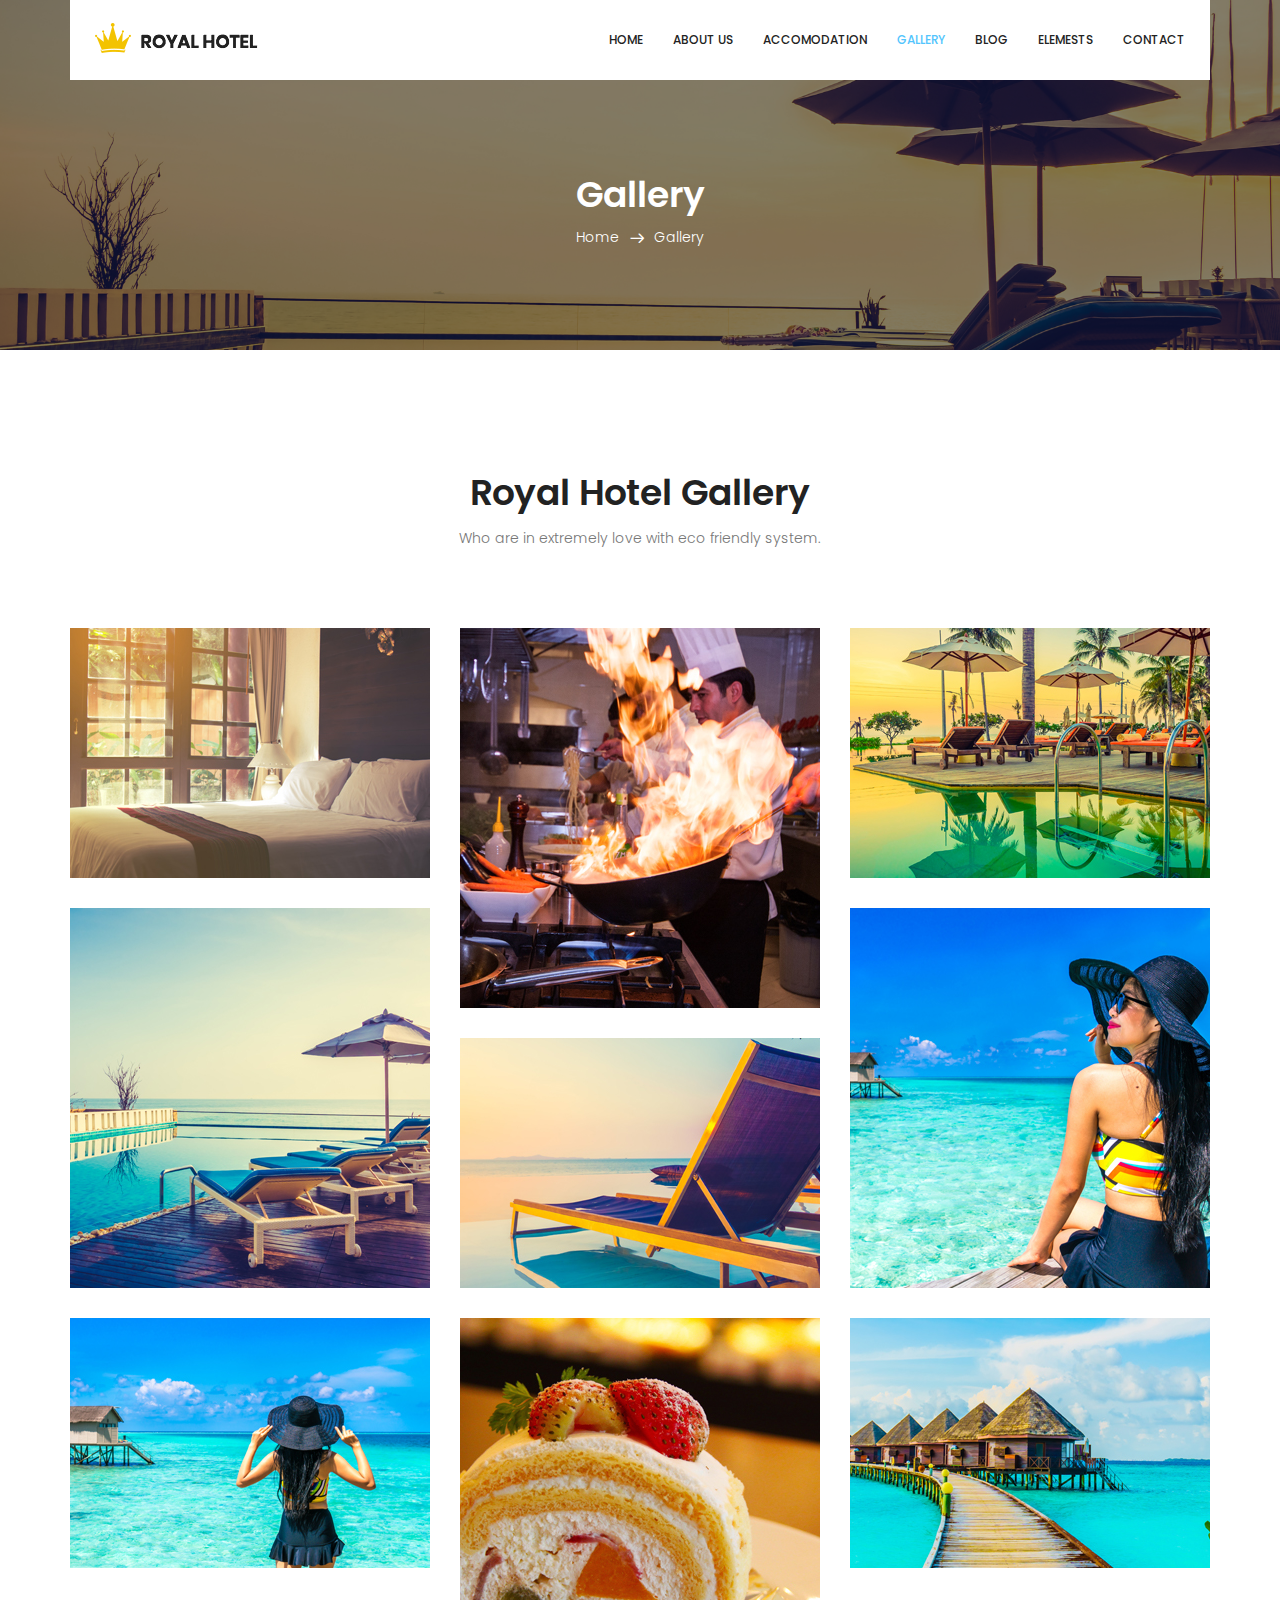
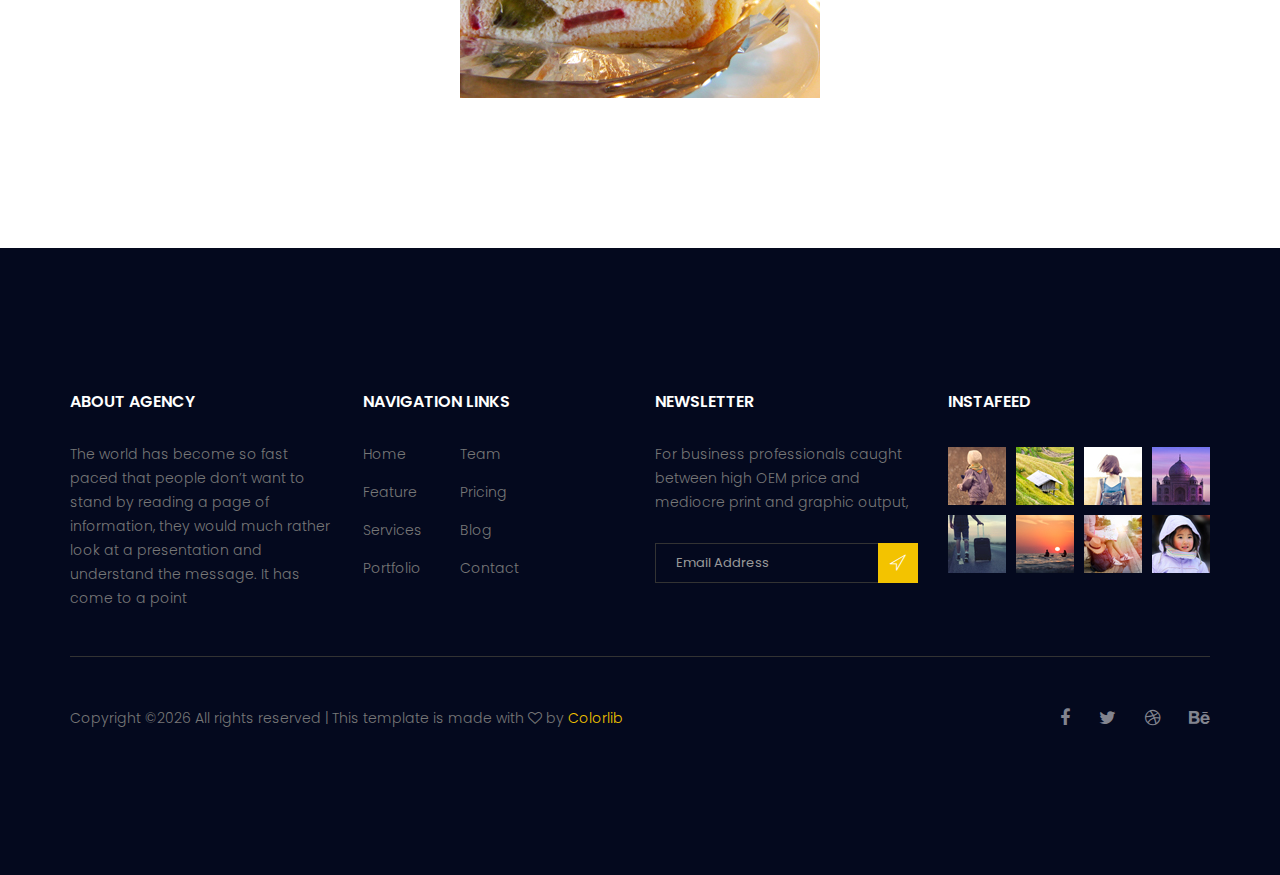
<file: HotelAuditoria/gallery.html>
<!doctype html>
<html lang="en">
    <head>
        <!-- Required meta tags -->
        <meta charset="utf-8">
        <meta name="viewport" content="width=device-width, initial-scale=1, shrink-to-fit=no">
        <link rel="icon" href="image/favicon.png" type="image/png">
        <title>Royal Hotel</title>
        <!-- Bootstrap CSS -->
        <link rel="stylesheet" href="css/bootstrap.css">
        <link rel="stylesheet" href="vendors/linericon/style.css">
        <link rel="stylesheet" href="css/font-awesome.min.css">
        <link rel="stylesheet" href="vendors/bootstrap-datepicker/bootstrap-datetimepicker.min.css">
        <link rel="stylesheet" href="vendors/nice-select/css/nice-select.css">
        <link rel="stylesheet" href="vendors/owl-carousel/owl.carousel.min.css">
        <link rel="stylesheet" href="vendors/lightbox/simpleLightbox.css">
        <!-- main css -->
        <link rel="stylesheet" href="css/style.css">
        <link rel="stylesheet" href="css/responsive.css">
    </head>
    <body>
        <!--================Header Area =================-->
        <header class="header_area">
            <div class="container">
                <nav class="navbar navbar-expand-lg navbar-light">
                    <!-- Brand and toggle get grouped for better mobile display -->
                    <a class="navbar-brand logo_h" href="index.html"><img src="image/Logo.png" alt=""></a>
                    <button class="navbar-toggler" type="button" data-toggle="collapse" data-target="#navbarSupportedContent" aria-controls="navbarSupportedContent" aria-expanded="false" aria-label="Toggle navigation">
                        <span class="icon-bar"></span>
                        <span class="icon-bar"></span>
                        <span class="icon-bar"></span>
                    </button>
                    <!-- Collect the nav links, forms, and other content for toggling -->
                    <div class="collapse navbar-collapse offset" id="navbarSupportedContent">
                        <ul class="nav navbar-nav menu_nav ml-auto">
                            <li class="nav-item"><a class="nav-link" href="index.html">Home</a></li> 
                            <li class="nav-item"><a class="nav-link" href="about.html">About us</a></li>
                            <li class="nav-item"><a class="nav-link" href="accomodation.html">Accomodation</a></li>
                            <li class="nav-item active"><a class="nav-link" href="gallery.html">Gallery</a></li>
                            <li class="nav-item submenu dropdown">
                                <a href="#" class="nav-link dropdown-toggle" data-toggle="dropdown" role="button" aria-haspopup="true" aria-expanded="false">Blog</a>
                                <ul class="dropdown-menu">
                                    <li class="nav-item"><a class="nav-link" href="blog.html">Blog</a></li>
                                    <li class="nav-item"><a class="nav-link" href="blog-single.html">Blog Details</a></li>
                                </ul>
                            </li> 
                            <li class="nav-item"><a class="nav-link" href="elements.html">Elemests</a></li>
                            <li class="nav-item"><a class="nav-link" href="contact.html">Contact</a></li>
                        </ul>
                    </div> 
                </nav>
            </div>
        </header>
        <!--================Header Area =================-->
        
        <!--================Breadcrumb Area =================-->
        <section class="breadcrumb_area">
            <div class="overlay bg-parallax" data-stellar-ratio="0.8" data-stellar-vertical-offset="0" data-background=""></div>
            <div class="container">
                <div class="page-cover text-center">
                    <h2 class="page-cover-tittle">Gallery</h2>
                    <ol class="breadcrumb">
                        <li><a href="index.html">Home</a></li>
                        <li class="active">Gallery</li>
                    </ol>
                </div>
            </div>
        </section>
        <!--================Breadcrumb Area =================-->
        
        <!--================Breadcrumb Area =================-->
        <section class="gallery_area section_gap">
            <div class="container">
                <div class="section_title text-center">
                    <h2 class="title_color">Royal Hotel Gallery</h2>
                    <p>Who are in extremely love with eco friendly system.</p>
                </div>
                <div class="row imageGallery1" id="gallery">
                    <div class="col-md-4 gallery_item">
                        <div class="gallery_img">
                            <img src="image/gallery/01.jpg" alt="">
                            <div class="hover">
                            	<a class="light" href="image/gallery/01.jpg"><i class="fa fa-expand"></i></a>
                            </div>
                        </div>
                    </div>
                    <div class="col-md-4 gallery_item">
                        <div class="gallery_img">
                            <img src="image/gallery/02.jpg" alt="">
                            <div class="hover">
                            	<a class="light" href="image/gallery/02.jpg"><i class="fa fa-expand"></i></a>
                            </div>
                        </div>
                    </div>
                    <div class="col-md-4 gallery_item">
                        <div class="gallery_img">
                            <img src="image/gallery/03.jpg" alt="">
                            <div class="hover">
                            	<a class="light" href="image/gallery/03.jpg"><i class="fa fa-expand"></i></a>
                            </div>
                        </div>
                    </div>
                    <div class="col-md-4 gallery_item">
                        <div class="gallery_img">
                            <img src="image/gallery/04.jpg" alt="">
                            <div class="hover">
                            	<a class="light" href="image/gallery/04.jpg"><i class="fa fa-expand"></i></a>
                            </div>
                        </div>
                    </div>
                    
                    <div class="col-md-4 gallery_item">
                        <div class="gallery_img">
                            <img src="image/gallery/06.jpg" alt="">
                            <div class="hover">
                            	<a class="light" href="image/gallery/05.jpg"><i class="fa fa-expand"></i></a>
                            </div>
                        </div>
                    </div>
                    <div class="col-md-4 gallery_item">
                        <div class="gallery_img">
                            <img src="image/gallery/05.jpg" alt="">
                            <div class="hover">
                            	<a class="light" href="image/gallery/06.jpg"><i class="fa fa-expand"></i></a>
                            </div>
                        </div>
                    </div>
                    <div class="col-md-4 gallery_item">
                        <div class="gallery_img">
                            <img src="image/gallery/01-1.jpg" alt="">
                            <div class="hover">
                            	<a class="light" href="image/gallery/01-1.jpg"><i class="fa fa-expand"></i></a>
                            </div>
                        </div>
                    </div>
                    <div class="col-md-4 gallery_item">
                        <div class="gallery_img">
                            <img src="image/gallery/02-1.jpg" alt="">
                            <div class="hover">
                            	<a class="light" href="image/gallery/02-1.jpg"><i class="fa fa-expand"></i></a>
                            </div>
                        </div>
                    </div>
                    <div class="col-md-4 gallery_item">
                        <div class="gallery_img">
                            <img src="image/gallery/03-1.jpg" alt="">
                            <div class="hover">
                            	<a class="light" href="image/gallery/03-1.jpg"><i class="fa fa-expand"></i></a>
                            </div>
                        </div>
                    </div>
                </div>
            </div>
        </section>
        <!--================Breadcrumb Area =================-->
        
        <!--================ start footer Area  =================-->	
        <footer class="footer-area section_gap">
            <div class="container">
                <div class="row">
                    <div class="col-lg-3  col-md-6 col-sm-6">
                        <div class="single-footer-widget">
                            <h6 class="footer_title">About Agency</h6>
                            <p>The world has become so fast paced that people don’t want to stand by reading a page of information, they would much rather look at a presentation and understand the message. It has come to a point </p>
                        </div>
                    </div>
                    <div class="col-lg-3 col-md-6 col-sm-6">
                        <div class="single-footer-widget">
                            <h6 class="footer_title">Navigation Links</h6>
                            <div class="row">
                                <div class="col-4">
                                    <ul class="list_style">
                                        <li><a href="#">Home</a></li>
                                        <li><a href="#">Feature</a></li>
                                        <li><a href="#">Services</a></li>
                                        <li><a href="#">Portfolio</a></li>
                                    </ul>
                                </div>
                                <div class="col-4">
                                    <ul class="list_style">
                                        <li><a href="#">Team</a></li>
                                        <li><a href="#">Pricing</a></li>
                                        <li><a href="#">Blog</a></li>
                                        <li><a href="#">Contact</a></li>
                                    </ul>
                                </div>										
                            </div>							
                        </div>
                    </div>							
                    <div class="col-lg-3 col-md-6 col-sm-6">
                        <div class="single-footer-widget">
                            <h6 class="footer_title">Newsletter</h6>
                            <p>For business professionals caught between high OEM price and mediocre print and graphic output, </p>		
                            <div id="mc_embed_signup">
                                <form target="_blank" action="https://spondonit.us12.list-manage.com/subscribe/post?u=1462626880ade1ac87bd9c93a&amp;id=92a4423d01" method="get" class="subscribe_form relative">
                                    <div class="input-group d-flex flex-row">
                                        <input name="EMAIL" placeholder="Email Address" onfocus="this.placeholder = ''" onblur="this.placeholder = 'Email Address '" required="" type="email">
                                        <button class="btn sub-btn"><span class="lnr lnr-location"></span></button>		
                                    </div>									
                                    <div class="mt-10 info"></div>
                                </form>
                            </div>
                        </div>
                    </div>
                    <div class="col-lg-3 col-md-6 col-sm-6">
                        <div class="single-footer-widget instafeed">
                            <h6 class="footer_title">InstaFeed</h6>
                            <ul class="list_style instafeed d-flex flex-wrap">
                                <li><img src="image/instagram/Image-01.jpg" alt=""></li>
                                <li><img src="image/instagram/Image-02.jpg" alt=""></li>
                                <li><img src="image/instagram/Image-03.jpg" alt=""></li>
                                <li><img src="image/instagram/Image-04.jpg" alt=""></li>
                                <li><img src="image/instagram/Image-05.jpg" alt=""></li>
                                <li><img src="image/instagram/Image-06.jpg" alt=""></li>
                                <li><img src="image/instagram/Image-07.jpg" alt=""></li>
                                <li><img src="image/instagram/Image-08.jpg" alt=""></li>
                            </ul>
                        </div>
                    </div>						
                </div>
                <div class="border_line"></div>
                <div class="row footer-bottom d-flex justify-content-between align-items-center">
                    <p class="col-lg-8 col-sm-12 footer-text m-0"><!-- Link back to Colorlib can't be removed. Template is licensed under CC BY 3.0. -->
Copyright &copy;<script>document.write(new Date().getFullYear());</script> All rights reserved | This template is made with <i class="fa fa-heart-o" aria-hidden="true"></i> by <a href="https://colorlib.com" target="_blank">Colorlib</a>
<!-- Link back to Colorlib can't be removed. Template is licensed under CC BY 3.0. --></p>
                    <div class="col-lg-4 col-sm-12 footer-social">
                        <a href="#"><i class="fa fa-facebook"></i></a>
                        <a href="#"><i class="fa fa-twitter"></i></a>
                        <a href="#"><i class="fa fa-dribbble"></i></a>
                        <a href="#"><i class="fa fa-behance"></i></a>
                    </div>
                </div>
            </div>
        </footer>
		<!--================ End footer Area  =================-->
        
        
        <!-- Optional JavaScript -->
        <!-- jQuery first, then Popper.js, then Bootstrap JS -->
        <script src="js/jquery-3.2.1.min.js"></script>
        <script src="js/popper.js"></script>
        <script src="js/bootstrap.min.js"></script>
        <script src="vendors/owl-carousel/owl.carousel.min.js"></script>
        <script src="js/jquery.ajaxchimp.min.js"></script>
        <script src="vendors/bootstrap-datepicker/bootstrap-datetimepicker.min.js"></script>
        <script src="vendors/nice-select/js/jquery.nice-select.js"></script>
        <script src="js/mail-script.js"></script>
        <script src="js/stellar.js"></script>
        <script src="vendors/imagesloaded/imagesloaded.pkgd.min.js"></script>
        <script src="vendors/isotope/isotope-min.js"></script>
        <script src="js/stellar.js"></script>
        <script src="vendors/lightbox/simpleLightbox.min.js"></script>
        <script src="js/custom.js"></script>
    </body>
</html>
</file>
<file: HotelAuditoria/vendors/linericon/style.css>
@font-face {
	font-family: 'Linearicons-Free';
	src:url('fonts/Linearicons-Free.eot?w118d');
	src:url('fonts/Linearicons-Free.eot?#iefixw118d') format('embedded-opentype'),
		url('fonts/Linearicons-Free.woff2?w118d') format('woff2'),
		url('fonts/Linearicons-Free.woff?w118d') format('woff'),
		url('fonts/Linearicons-Free.ttf?w118d') format('truetype'),
		url('fonts/Linearicons-Free.svg?w118d#Linearicons-Free') format('svg');
	font-weight: normal;
	font-style: normal;
}

.lnr {
	font-family: 'Linearicons-Free';
	speak: none;
	font-style: normal;
	font-weight: normal;
	font-variant: normal;
	text-transform: none;
	line-height: 1;

	/* Better Font Rendering =========== */
	-webkit-font-smoothing: antialiased;
	-moz-osx-font-smoothing: grayscale;
}

.lnr-home:before {
	content: "\e800";
}
.lnr-apartment:before {
	content: "\e801";
}
.lnr-pencil:before {
	content: "\e802";
}
.lnr-magic-wand:before {
	content: "\e803";
}
.lnr-drop:before {
	content: "\e804";
}
.lnr-lighter:before {
	content: "\e805";
}
.lnr-poop:before {
	content: "\e806";
}
.lnr-sun:before {
	content: "\e807";
}
.lnr-moon:before {
	content: "\e808";
}
.lnr-cloud:before {
	content: "\e809";
}
.lnr-cloud-upload:before {
	content: "\e80a";
}
.lnr-cloud-download:before {
	content: "\e80b";
}
.lnr-cloud-sync:before {
	content: "\e80c";
}
.lnr-cloud-check:before {
	content: "\e80d";
}
.lnr-database:before {
	content: "\e80e";
}
.lnr-lock:before {
	content: "\e80f";
}
.lnr-cog:before {
	content: "\e810";
}
.lnr-trash:before {
	content: "\e811";
}
.lnr-dice:before {
	content: "\e812";
}
.lnr-heart:before {
	content: "\e813";
}
.lnr-star:before {
	content: "\e814";
}
.lnr-star-half:before {
	content: "\e815";
}
.lnr-star-empty:before {
	content: "\e816";
}
.lnr-flag:before {
	content: "\e817";
}
.lnr-envelope:before {
	content: "\e818";
}
.lnr-paperclip:before {
	content: "\e819";
}
.lnr-inbox:before {
	content: "\e81a";
}
.lnr-eye:before {
	content: "\e81b";
}
.lnr-printer:before {
	content: "\e81c";
}
.lnr-file-empty:before {
	content: "\e81d";
}
.lnr-file-add:before {
	content: "\e81e";
}
.lnr-enter:before {
	content: "\e81f";
}
.lnr-exit:before {
	content: "\e820";
}
.lnr-graduation-hat:before {
	content: "\e821";
}
.lnr-license:before {
	content: "\e822";
}
.lnr-music-note:before {
	content: "\e823";
}
.lnr-film-play:before {
	content: "\e824";
}
.lnr-camera-video:before {
	content: "\e825";
}
.lnr-camera:before {
	content: "\e826";
}
.lnr-picture:before {
	content: "\e827";
}
.lnr-book:before {
	content: "\e828";
}
.lnr-bookmark:before {
	content: "\e829";
}
.lnr-user:before {
	content: "\e82a";
}
.lnr-users:before {
	content: "\e82b";
}
.lnr-shirt:before {
	content: "\e82c";
}
.lnr-store:before {
	content: "\e82d";
}
.lnr-cart:before {
	content: "\e82e";
}
.lnr-tag:before {
	content: "\e82f";
}
.lnr-phone-handset:before {
	content: "\e830";
}
.lnr-phone:before {
	content: "\e831";
}
.lnr-pushpin:before {
	content: "\e832";
}
.lnr-map-marker:before {
	content: "\e833";
}
.lnr-map:before {
	content: "\e834";
}
.lnr-location:before {
	content: "\e835";
}
.lnr-calendar-full:before {
	content: "\e836";
}
.lnr-keyboard:before {
	content: "\e837";
}
.lnr-spell-check:before {
	content: "\e838";
}
.lnr-screen:before {
	content: "\e839";
}
.lnr-smartphone:before {
	content: "\e83a";
}
.lnr-tablet:before {
	content: "\e83b";
}
.lnr-laptop:before {
	content: "\e83c";
}
.lnr-laptop-phone:before {
	content: "\e83d";
}
.lnr-power-switch:before {
	content: "\e83e";
}
.lnr-bubble:before {
	content: "\e83f";
}
.lnr-heart-pulse:before {
	content: "\e840";
}
.lnr-construction:before {
	content: "\e841";
}
.lnr-pie-chart:before {
	content: "\e842";
}
.lnr-chart-bars:before {
	content: "\e843";
}
.lnr-gift:before {
	content: "\e844";
}
.lnr-diamond:before {
	content: "\e845";
}
.lnr-linearicons:before {
	content: "\e846";
}
.lnr-dinner:before {
	content: "\e847";
}
.lnr-coffee-cup:before {
	content: "\e848";
}
.lnr-leaf:before {
	content: "\e849";
}
.lnr-paw:before {
	content: "\e84a";
}
.lnr-rocket:before {
	content: "\e84b";
}
.lnr-briefcase:before {
	content: "\e84c";
}
.lnr-bus:before {
	content: "\e84d";
}
.lnr-car:before {
	content: "\e84e";
}
.lnr-train:before {
	content: "\e84f";
}
.lnr-bicycle:before {
	content: "\e850";
}
.lnr-wheelchair:before {
	content: "\e851";
}
.lnr-select:before {
	content: "\e852";
}
.lnr-earth:before {
	content: "\e853";
}
.lnr-smile:before {
	content: "\e854";
}
.lnr-sad:before {
	content: "\e855";
}
.lnr-neutral:before {
	content: "\e856";
}
.lnr-mustache:before {
	content: "\e857";
}
.lnr-alarm:before {
	content: "\e858";
}
.lnr-bullhorn:before {
	content: "\e859";
}
.lnr-volume-high:before {
	content: "\e85a";
}
.lnr-volume-medium:before {
	content: "\e85b";
}
.lnr-volume-low:before {
	content: "\e85c";
}
.lnr-volume:before {
	content: "\e85d";
}
.lnr-mic:before {
	content: "\e85e";
}
.lnr-hourglass:before {
	content: "\e85f";
}
.lnr-undo:before {
	content: "\e860";
}
.lnr-redo:before {
	content: "\e861";
}
.lnr-sync:before {
	content: "\e862";
}
.lnr-history:before {
	content: "\e863";
}
.lnr-clock:before {
	content: "\e864";
}
.lnr-download:before {
	content: "\e865";
}
.lnr-upload:before {
	content: "\e866";
}
.lnr-enter-down:before {
	content: "\e867";
}
.lnr-exit-up:before {
	content: "\e868";
}
.lnr-bug:before {
	content: "\e869";
}
.lnr-code:before {
	content: "\e86a";
}
.lnr-link:before {
	content: "\e86b";
}
.lnr-unlink:before {
	content: "\e86c";
}
.lnr-thumbs-up:before {
	content: "\e86d";
}
.lnr-thumbs-down:before {
	content: "\e86e";
}
.lnr-magnifier:before {
	content: "\e86f";
}
.lnr-cross:before {
	content: "\e870";
}
.lnr-menu:before {
	content: "\e871";
}
.lnr-list:before {
	content: "\e872";
}
.lnr-chevron-up:before {
	content: "\e873";
}
.lnr-chevron-down:before {
	content: "\e874";
}
.lnr-chevron-left:before {
	content: "\e875";
}
.lnr-chevron-right:before {
	content: "\e876";
}
.lnr-arrow-up:before {
	content: "\e877";
}
.lnr-arrow-down:before {
	content: "\e878";
}
.lnr-arrow-left:before {
	content: "\e879";
}
.lnr-arrow-right:before {
	content: "\e87a";
}
.lnr-move:before {
	content: "\e87b";
}
.lnr-warning:before {
	content: "\e87c";
}
.lnr-question-circle:before {
	content: "\e87d";
}
.lnr-menu-circle:before {
	content: "\e87e";
}
.lnr-checkmark-circle:before {
	content: "\e87f";
}
.lnr-cross-circle:before {
	content: "\e880";
}
.lnr-plus-circle:before {
	content: "\e881";
}
.lnr-circle-minus:before {
	content: "\e882";
}
.lnr-arrow-up-circle:before {
	content: "\e883";
}
.lnr-arrow-down-circle:before {
	content: "\e884";
}
.lnr-arrow-left-circle:before {
	content: "\e885";
}
.lnr-arrow-right-circle:before {
	content: "\e886";
}
.lnr-chevron-up-circle:before {
	content: "\e887";
}
.lnr-chevron-down-circle:before {
	content: "\e888";
}
.lnr-chevron-left-circle:before {
	content: "\e889";
}
.lnr-chevron-right-circle:before {
	content: "\e88a";
}
.lnr-crop:before {
	content: "\e88b";
}
.lnr-frame-expand:before {
	content: "\e88c";
}
.lnr-frame-contract:before {
	content: "\e88d";
}
.lnr-layers:before {
	content: "\e88e";
}
.lnr-funnel:before {
	content: "\e88f";
}
.lnr-text-format:before {
	content: "\e890";
}
.lnr-text-format-remove:before {
	content: "\e891";
}
.lnr-text-size:before {
	content: "\e892";
}
.lnr-bold:before {
	content: "\e893";
}
.lnr-italic:before {
	content: "\e894";
}
.lnr-underline:before {
	content: "\e895";
}
.lnr-strikethrough:before {
	content: "\e896";
}
.lnr-highlight:before {
	content: "\e897";
}
.lnr-text-align-left:before {
	content: "\e898";
}
.lnr-text-align-center:before {
	content: "\e899";
}
.lnr-text-align-right:before {
	content: "\e89a";
}
.lnr-text-align-justify:before {
	content: "\e89b";
}
.lnr-line-spacing:before {
	content: "\e89c";
}
.lnr-indent-increase:before {
	content: "\e89d";
}
.lnr-indent-decrease:before {
	content: "\e89e";
}
.lnr-pilcrow:before {
	content: "\e89f";
}
.lnr-direction-ltr:before {
	content: "\e8a0";
}
.lnr-direction-rtl:before {
	content: "\e8a1";
}
.lnr-page-break:before {
	content: "\e8a2";
}
.lnr-sort-alpha-asc:before {
	content: "\e8a3";
}
.lnr-sort-amount-asc:before {
	content: "\e8a4";
}
.lnr-hand:before {
	content: "\e8a5";
}
.lnr-pointer-up:before {
	content: "\e8a6";
}
.lnr-pointer-right:before {
	content: "\e8a7";
}
.lnr-pointer-down:before {
	content: "\e8a8";
}
.lnr-pointer-left:before {
	content: "\e8a9";
}
</file>
<file: HotelAuditoria/vendors/nice-select/css/nice-select.css>
.nice-select {
  -webkit-tap-highlight-color: transparent;
  background-color: #fff;
  border-radius: 5px;
  border: solid 1px #e8e8e8;
  box-sizing: border-box;
  clear: both;
  cursor: pointer;
  display: block;
  float: left;
  font-family: inherit;
  font-size: 14px;
  font-weight: normal;
  height: 42px;
  line-height: 40px;
  outline: none;
  padding-left: 18px;
  padding-right: 30px;
  position: relative;
  text-align: left !important;
  -webkit-transition: all 0.2s ease-in-out;
  transition: all 0.2s ease-in-out;
  -webkit-user-select: none;
     -moz-user-select: none;
      -ms-user-select: none;
          user-select: none;
  white-space: nowrap;
  width: auto; }
  .nice-select:hover {
    border-color: #dbdbdb; }
  .nice-select:active, .nice-select.open, .nice-select:focus {
    border-color: #999; }
  .nice-select:after {
    border-bottom: 2px solid #999;
    border-right: 2px solid #999;
    content: '';
    display: block;
    height: 5px;
    margin-top: -4px;
    pointer-events: none;
    position: absolute;
    right: 12px;
    top: 50%;
    -webkit-transform-origin: 66% 66%;
        -ms-transform-origin: 66% 66%;
            transform-origin: 66% 66%;
    -webkit-transform: rotate(45deg);
        -ms-transform: rotate(45deg);
            transform: rotate(45deg);
    -webkit-transition: all 0.15s ease-in-out;
    transition: all 0.15s ease-in-out;
    width: 5px; }
  .nice-select.open:after {
    -webkit-transform: rotate(-135deg);
        -ms-transform: rotate(-135deg);
            transform: rotate(-135deg); }
  .nice-select.open .list {
    opacity: 1;
    pointer-events: auto;
    -webkit-transform: scale(1) translateY(0);
        -ms-transform: scale(1) translateY(0);
            transform: scale(1) translateY(0); }
  .nice-select.disabled {
    border-color: #ededed;
    color: #999;
    pointer-events: none; }
    .nice-select.disabled:after {
      border-color: #cccccc; }
  .nice-select.wide {
    width: 100%; }
    .nice-select.wide .list {
      left: 0 !important;
      right: 0 !important; }
  .nice-select.right {
    float: right; }
    .nice-select.right .list {
      left: auto;
      right: 0; }
  .nice-select.small {
    font-size: 12px;
    height: 36px;
    line-height: 34px; }
    .nice-select.small:after {
      height: 4px;
      width: 4px; }
    .nice-select.small .option {
      line-height: 34px;
      min-height: 34px; }
  .nice-select .list {
    background-color: #fff;
    border-radius: 5px;
    box-shadow: 0 0 0 1px rgba(68, 68, 68, 0.11);
    box-sizing: border-box;
    margin-top: 4px;
    opacity: 0;
    overflow: hidden;
    padding: 0;
    pointer-events: none;
    position: absolute;
    top: 100%;
    left: 0;
    -webkit-transform-origin: 50% 0;
        -ms-transform-origin: 50% 0;
            transform-origin: 50% 0;
    -webkit-transform: scale(0.75) translateY(-21px);
        -ms-transform: scale(0.75) translateY(-21px);
            transform: scale(0.75) translateY(-21px);
    -webkit-transition: all 0.2s cubic-bezier(0.5, 0, 0, 1.25), opacity 0.15s ease-out;
    transition: all 0.2s cubic-bezier(0.5, 0, 0, 1.25), opacity 0.15s ease-out;
    z-index: 9; }
    .nice-select .list:hover .option:not(:hover) {
      background-color: transparent !important; }
  .nice-select .option {
    cursor: pointer;
    font-weight: 400;
    line-height: 40px;
    list-style: none;
    min-height: 40px;
    outline: none;
    padding-left: 18px;
    padding-right: 29px;
    text-align: left;
    -webkit-transition: all 0.2s;
    transition: all 0.2s; }
    .nice-select .option:hover, .nice-select .option.focus, .nice-select .option.selected.focus {
      background-color: #f6f6f6; }
    .nice-select .option.selected {
      font-weight: bold; }
    .nice-select .option.disabled {
      background-color: transparent;
      color: #999;
      cursor: default; }

.no-csspointerevents .nice-select .list {
  display: none; }

.no-csspointerevents .nice-select.open .list {
  display: block; }
</file>
<file: HotelAuditoria/css/style.css>
/*----------------------------------------------------
@File: Default Styles
@Author: Rocky
@URL: http://wethemez.com
Author E-mail: rockybd1995@gmail.com

This file contains the styling for the actual theme, this
is the file you need to edit to change the look of the
theme.
---------------------------------------------------- */
/*=====================================================================
@Template Name: Royal Hotel
@Author: Rocky
@Developed By: Rocky
@Developer URL: http://rocky.wethemez.com
Author E-mail: rockybd1995@gmail.com

@Default Styles

Table of Content:
01/ Variables
02/ predefin
03/ header
04/ button
05/ banner
06/ breadcrumb
07/ about
08/ team
09/ project 
10/ price 
11/ team 
12/ blog 
13/ video  
14/ features  
15/ career  
16/ contact 
17/ footer

=====================================================================*/
/*----------------------------------------------------*/
/*font Variables*/
/*Color Variables*/
/*=================== fonts ====================*/
@import url("https://fonts.googleapis.com/css?family=Poppins:300,400,500,600,700");
.col-md-offset-right-1, .col-lg-offset-right-1 {
  margin-right: 8.33333333%;
}

/*---------------------------------------------------- */
/*----------------------------------------------------*/
.list_style {
  list-style: none;
  margin: 0px;
  padding: 0px;
}

a {
  text-decoration: none;
  -webkit-transition: all 0.3s ease-in-out;
  -o-transition: all 0.3s ease-in-out;
  transition: all 0.3s ease-in-out;
}

a:hover, a:focus {
  text-decoration: none;
  outline: none;
}

.row.m0 {
  margin: 0px;
}

.p0 {
  padding: 0px;
}

.mt-30 {
  margin-top: 30px;
}

.mt-25 {
  margin-top: 25px;
}

body {
  line-height: 24px;
  font-size: 14px;
  font-family: "Poppins", sans-serif;
  font-weight: 300;
  color: #777777;
}

section {
  background: #fff;
}

h1, h2, h3, h4, h5, h6 {
  font-family: "Poppins", sans-serif;
  font-weight: 600;
}

button:focus {
  outline: none;
}

@media (min-width: 1200px) {
  .container {
    max-width: 1170px;
  }
}

.section_gap {
  padding: 120px 0;
}

.d_flex {
  display: -webkit-box;
  display: -ms-flexbox;
  display: flex;
}

.row_reverse {
  -webkit-box-orient: horizontal;
  -webkit-box-direction: reverse;
  -ms-flex-direction: row-reverse;
  flex-direction: row-reverse;
}

.mb_30 {
  margin-bottom: -30px;
}

.section_title {
  margin-bottom: 75px;
}

.section_title h2 {
  font-size: 36px;
  line-height: 45px;
  font-weight: 600;
}

.section_title p {
  font-size: 14px;
  line-height: 30px;
  color: #777777;
  margin-bottom: 0px;
}

.title_color {
  color: #222222;
}

.title_w {
  color: #fff;
}

.title {
  font-size: 36px;
  line-height: 45px;
  font-weight: 600;
}

/*---------------------------------------------------- */
/*----------------------------------------------------*/
.theme_btn {
  font-size: 14px;
  line-height: 30px;
  text-transform: uppercase;
  color: #fff;
  font-weight: 600;
  background: #f3c300;
  padding: 5px 30px;
}

.theme_btn:before {
  background: #f8b100;
}

.theme_btn:hover {
  color: #fff;
}

.white_btn {
  background: #fff;
  padding: 0px 40px;
  line-height: 40px;
  font-size: 14px;
  color: #222222;
  font-family: "Poppins", sans-serif;
  font-weight: 500;
}

.button_hover {
  border-radius: 0px;
  position: relative;
  z-index: 1;
  -webkit-transition: all 0.3s linear;
  -o-transition: all 0.3s linear;
  transition: all 0.3s linear;
  overflow: hidden;
  border: 0px;
  display: inline-block;
  text-align: center;
}

.button_hover:before {
  content: "";
  width: 100%;
  height: 100%;
  left: 0;
  top: 0;
  position: absolute;
  -webkit-transform: translateX(-100%);
  -ms-transform: translateX(-100%);
  transform: translateX(-100%);
  z-index: -1;
  background: #f8b100;
  -webkit-transition: all 0.3s linear;
  -o-transition: all 0.3s linear;
  transition: all 0.3s linear;
  opacity: 0;
}

.button_hover:hover {
  color: #fff;
}

.button_hover:hover:before {
  -webkit-transform: translateX(0);
  -ms-transform: translateX(0);
  transform: translateX(0);
  opacity: 1;
}

.theme_btn_two {
  font-size: 14px;
  font-weight: 500;
  line-height: 30px;
  background: #222222;
  color: #fff;
  text-transform: uppercase;
  padding: 5px 29px;
}

.book_now_btn {
  width: 100%;
  display: block;
  background: #f3c300;
  color: #222222;
  text-transform: uppercase;
  font-size: 14px;
  line-height: 30px;
  font-weight: 500;
  padding: 5px 20px;
    top: 0px;
    left: 0px;
}

/*---------------------------------------------------- */
/*----------------------------------------------------*/
/*============== header css =============*/
.header_area {
  position: absolute;
  top: 0;
  left: 0;
  width: 100%;
  z-index: 20;
}

.header-top {
  padding: 3px 0px;
}

.header-top a {
  color: #fff;
  -webkit-transition: all 0.3s linear;
  -o-transition: all 0.3s linear;
  transition: all 0.3s linear;
}

.header-top a:hover {
  color: #f3c300;
}

.header-top ul {
  padding-left: 0px;
  margin-bottom: 0px;
}

.header-top ul li {
  display: inline-block;
  margin-right: 15px;
}

@media (max-width: 414px) {
  .header-top ul li {
    margin-right: 0px;
  }
}

.header-top .header-top-left a {
  margin-right: 8px;
  font-size: 12px;
  font-weight: 500;
  line-height: 20px;
  display: inline-block;
}

.header-top .header-top-right {
  text-align: right;
}

.header-top .header-top-right .header-social a {
  color: #fff;
  margin-left: 15px;
  -webkit-transition: all 0.3s linear;
  -o-transition: all 0.3s linear;
  transition: all 0.3s linear;
  font-size: 14px;
}

.header-top .header-top-right .header-social a:hover {
  color: #f3c300;
}

.navbar {
  padding: 0px;
  border: 0px;
  border-radius: 0px;
}

.navbar {
  background: #fff;
  padding: 0px 25px;
}

.navbar .logo_h {
  padding-top: 0px;
}

.navbar .menu_nav .nav-item .nav-link {
  font: 500 12px/80px "Poppins", sans-serif;
  color: #222222;
  text-transform: uppercase;
  padding: 0px;
}

.navbar .menu_nav .nav-item .nav-link:after {
  display: none;
}

.navbar .menu_nav .nav-item:hover .nav-link, .navbar .menu_nav .nav-item.active .nav-link {
  color: #52c5fd;
}

.navbar .menu_nav .nav-item.submenu {
  position: relative;
}

.navbar .menu_nav .nav-item.submenu ul {
  border: none;
  padding: 0px;
  border-radius: 0px;
  -webkit-box-shadow: none;
  box-shadow: none;
  margin: 0px;
  background: transparent;
}

@media (min-width: 992px) {
  .navbar .menu_nav .nav-item.submenu ul {
    position: absolute;
    top: 100%;
    left: 0px;
    min-width: 220px;
    text-align: left;
    opacity: 0;
    -webkit-transition: all 300ms ease-in;
    -o-transition: all 300ms ease-in;
    transition: all 300ms ease-in;
    visibility: hidden;
    display: block;
    border: none;
    padding: 0px;
    border-radius: 0px;
  }
}

.navbar .menu_nav .nav-item.submenu ul:before {
  content: "";
  width: 0;
  height: 0;
  border-style: solid;
  border-width: 10px 10px 0 10px;
  border-color: #eeeeee transparent transparent transparent;
  position: absolute;
  right: 24px;
  top: 45px;
  z-index: 3;
  opacity: 0;
  -webkit-transition: all 400ms linear;
  -o-transition: all 400ms linear;
  transition: all 400ms linear;
}

.navbar .menu_nav .nav-item.submenu ul .nav-item {
  display: block;
  float: none;
  margin-right: 0px;
  border-bottom: 1px solid #ededed;
  margin-left: 0px;
  background: #fff;
  -webkit-transition: all 0.4s linear;
  -o-transition: all 0.4s linear;
  transition: all 0.4s linear;
}

@media (min-width: 992px) {
  .navbar .menu_nav .nav-item.submenu ul .nav-item {
    margin-top: 10px;
  }
}

.navbar .menu_nav .nav-item.submenu ul .nav-item .nav-link {
  line-height: 45px;
  color: #222222;
  padding: 0px 30px;
  -webkit-transition: all 150ms linear;
  -o-transition: all 150ms linear;
  transition: all 150ms linear;
  display: block;
}

.navbar .menu_nav .nav-item.submenu ul .nav-item:last-child {
  border-bottom: none;
}

.navbar .menu_nav .nav-item.submenu ul .nav-item:hover .nav-link {
  background: #f0f0f0;
  color: #52c5fd;
}

@media (min-width: 992px) {
  .navbar .menu_nav .nav-item.submenu:hover ul {
    visibility: visible;
    opacity: 1;
  }
}

.navbar .menu_nav .nav-item.submenu:hover ul .nav-item {
  margin-top: 0px;
}

.navbar .menu_nav .nav-item + li {
  margin-left: 30px;
}

.menu_two {
  background: rgba(255, 255, 255, 0.15);
}

.menu_two .menu_nav .nav-item .nav-link {
  line-height: 60px;
  color: #fff;
}

.navbar_fixed {
  position: fixed;
  width: 100%;
  left: 0;
  background: #fff;
  top: 0;
  top: -50px;
  -webkit-transform: translateY(50px);
  -ms-transform: translateY(50px);
  transform: translateY(50px);
  -webkit-box-shadow: 0 0 30px rgba(0, 0, 0, 0.1);
  box-shadow: 0 0 30px rgba(0, 0, 0, 0.1);
  transition: transform 300ms ease, background 300ms ease, -webkit-transform 300ms ease;
}

.navbar_fixed .navbar {
  background: transparent;
}

.navbar_fixed .header-top {
  display: none;
}

.navbar_fixed.header_two {
  background: rgba(34, 34, 34, 0.9);
}

/*---------------------------------------------------- */
/*----------------------------------------------------*/
/*============= Start banner_area css =============*/
.banner_area {
  background: #04091e;
  position: relative;
  z-index: 1;
}

.banner_area .bg-parallax {
  background: url("../image/banner_bg.jpg") no-repeat scroll center 0/cover;
  opacity: 0.50;
}

.banner_area .position {
  width: 100%;
  bottom: 0;
  left: 0;
  position: absolute;
}

.booking_table {
  position: relative;
  overflow: hidden;
  width: 100%;
  min-height: 800px;
}

.overlay {
  position: absolute;
  left: 0;
  right: 0;
  top: 0;
  height: 125%;
  bottom: 0;
  z-index: -1;
}

.banner_content {
  color: #fff;
  margin-bottom: 94px;
}

.banner_content h6 {
  font-size: 14px;
  line-height: 30px;
  text-transform: uppercase;
  letter-spacing: 1.4px;
  font-weight: 400;
}

.banner_content h2 {
  font-size: 60px;
  line-height: 60px;
  font-weight: 700;
}

.banner_content p {
  font-weight: 300;
  font-size: 14px;
  line-height: 24px;
  padding: 10px 0px 20px;
}

/*============= End banner_area css =============*/
.hotel_booking_table {
  background: #04091e;
  -webkit-box-align: center;
  -ms-flex-align: center;
  align-items: center;
  padding: 40px 50px 30px;
  display: -webkit-box;
  display: -ms-flexbox;
  display: flex;
}

.hotel_booking_table h2 {
  font-size: 24px;
  line-height: 30px;
  color: #fff;
  text-transform: uppercase;
}

.boking_table {
  margin-left: -50px;
}

.book_tabel_item .form-group {
  margin-bottom: 0px;
}

.book_tabel_item .form-group .input-group {
  position: relative;
}

.book_tabel_item .form-group .input-group .form-control {
  border: 1px solid #2b3146;
  background: transparent;
  border-radius: 0px;
  font-size: 13px;
  line-height: 38px;
  padding: 0px 20px;
  color: #777777;
  z-index: 0;
}

.book_tabel_item .form-group .input-group .form-control.placeholder {
  color: #777777;
}

.book_tabel_item .form-group .input-group .form-control:-moz-placeholder {
  color: #777777;
}

.book_tabel_item .form-group .input-group .form-control::-moz-placeholder {
  color: #777777;
}

.book_tabel_item .form-group .input-group .form-control::-webkit-input-placeholder {
  color: #777777;
}

.book_tabel_item .form-group .input-group .form-control:focus {
  outline: none;
  -webkit-box-shadow: none;
  box-shadow: none;
}

.book_tabel_item .form-group .input-group .input-group-addon {
  background: transparent;
  padding: 0px;
  border: 0px;
  position: absolute;
  right: 20px;
  top: 50%;
  -webkit-transform: translateY(-50%);
  -ms-transform: translateY(-50%);
  transform: translateY(-50%);
  color: #777777;
  z-index: 2;
}

.book_tabel_item .input-group {
  margin-bottom: 10px;
}

.book_tabel_item .nice-select {
  background: transparent;
  border-radius: 0px;
  border: 1px solid #2b3146;
  font-size: 13px;
  line-height: 40px;
  height: 40px;
  color: #777;
}

.book_tabel_item .nice-select:after {
  content: "\e874";
  font-family: 'Linearicons-Free';
  font-size: 13px;
  color: #777777;
  border: 0px;
  top: 0;
  margin-top: 0px;
  right: 20px;
  -webkit-transform: rotate(0);
  -ms-transform: rotate(0);
  transform: rotate(0);
  -webkit-transform-origin: 0 0;
  -ms-transform-origin: 0 0;
  transform-origin: 0 0;
}

/*=========== breadcrumb_area css =============*/
.breadcrumb_area {
  position: relative;
  padding: 172px 0px 84px;
  background: #04091e;
  z-index: 1;
  overflow: hidden;
}

.breadcrumb_area .bg-parallax {
  background: url("../image/about_banner.jpg") no-repeat scroll center 0/cover;
  opacity: 0.50;
  z-index: -1;
}

.page-cover-tittle {
  display: block;
  font-size: 36px;
  line-height: 45px;
  color: #fff;
}

.breadcrumb {
  text-align: center;
  background: transparent;
  padding: 0px;
  display: inline-block;
}

.breadcrumb li {
  display: inline-block;
  color: #fff;
}

.breadcrumb li a {
  color: #fff;
}

.breadcrumb li + li:before {
  content: "\e87a";
  font-family: 'Linearicons-Free';
  font-size: 14px;
  font-weight: 600;
  vertical-align: middle;
  margin: 0px 10px 0px 7px;
}

/*============= End banner_area css =============*/
/*=============Blog Banner css =============*/
.blog_banner {
  min-height: 780px;
  overflow: hidden;
}

.blog_banner .bg-parallax {
  background: url(../image/banner/banner-1.jpg) no-repeat scroll center center;
}

.blog_banner .banner_content {
  margin-bottom: 0px;
  margin-top: 106px;
}

.blog_banner .banner_content h4 {
  font-size: 60px;
  line-height: 66px;
  font-weight: bold;
  color: #fff;
  font-family: "Poppins", sans-serif;
}

.blog_banner .banner_content p {
  font-size: 16px;
  padding: 0px;
  margin-bottom: 35px;
}

.f_48 {
  font-size: 48px;
  line-height: 60px;
  font-weight: 700;
}

.blog_banner_two {
  padding: 187px 0px 104px;
}

.blog_banner_two .bg-parallax {
  background: url(../image/banner/banner-2.jpg) no-repeat scroll center top/cover;
}

/*=============End Blog Banner css =============*/
/*---------------------------------------------------- */
/*----------------------------------------------------*/
.accomodation_item {
  margin-bottom: 30px;
}

.accomodation_item .hotel_img {
  position: relative;
  margin-bottom: 10px;
  overflow: hidden;
  border-radius: 10px;
}

.accomodation_item .hotel_img img {
  -webkit-transition: all 0.4s linear;
  -o-transition: all 0.4s linear;
  transition: all 0.4s linear;
}

.accomodation_item .hotel_img .theme_btn {
  position: absolute;
  bottom: 20px;
  left: 50%;
  -webkit-transform: translate(-50%);
  -ms-transform: translate(-50%);
  transform: translate(-50%);
  padding: 5px 25px;
  max-width: 128px;
}

.accomodation_item .hotel_img:hover img {
  -webkit-transform: scale(1.19);
  -ms-transform: scale(1.19);
  transform: scale(1.19);
}

.accomodation_item h5 {
  font-size: 24px;
  line-height: 28px;
  color: #52c5fd;
  font-weight: 600;
  margin-bottom: 0px;
}

.accomodation_item h5 small {
  font-weight: 300;
  font-size: 14px;
}

.sec_h4 {
  font-size: 18px;
  line-height: 38px;
  font-weight: 600;
  color: #222222;
  margin-bottom: 0px;
}

.accomodation_two {
  margin-bottom: -40px;
}

.accomodation_two .accomodation_item {
  margin-bottom: 45px;
}

/*=========== Start facilities_area css =============*/
.facilities_area {
  position: relative;
  z-index: 1;
  background: #04091e;
  overflow: hidden;
}

.facilities_area .bg-parallax {
  background: url("../image/facilites_bg.jpg") no-repeat scroll center 0/cover;
  opacity: 0.15;
}

.facilities_item {
  border: 1px solid #777777;
  border-radius: 10px;
  background-color: rgba(249, 249, 255, 0.102);
  padding: 31px 40px 37px;
  color: #fff;
  margin-bottom: 30px;
}

.facilities_item .sec_h4 {
  padding-bottom: 18px;
  color: #fff;
}

.facilities_item .sec_h4 i {
  color: #f3c300;
  font-size: 24px;
  line-height: 38px;
  display: inline-block;
  vertical-align: bottom;
  padding-right: 20px;
}

.facilities_item p {
  font-size: 14px;
  line-height: 24px;
  margin-bottom: 0px;
}

/*=========== End facilities_area css =============*/
/*=========== Start about_history_area css =============*/
.about_content {
  padding-right: 60px;
}

.about_content p {
  padding: 18px 0px 30px;
}

/*=========== End about_history_area css =============*/
.gallery_item {
  margin-bottom: 30px;
}

.gallery_item img {
  max-width: 100%;
}

.gallery_item .gallery_img {
  position: relative;
}

.gallery_item .gallery_img .hover {
  position: absolute;
  left: 0px;
  top: 0px;
  background: rgba(0, 0, 0, 0.5);
  width: 100%;
  text-align: center;
  font-size: 24px;
  height: 100%;
  color: #fff;
  -webkit-transition: all 300ms ease;
  -o-transition: all 300ms ease;
  transition: all 300ms ease;
  opacity: 0;
}

.gallery_item .gallery_img .hover i {
  position: absolute;
  left: 0px;
  top: 50%;
  width: 100%;
  text-align: center;
  -webkit-transform: translateY(-50%);
  -ms-transform: translateY(-50%);
  transform: translateY(-50%);
  color: #fff;
}

.gallery_item .gallery_img:hover .hover {
  opacity: 1;
}

/*---------------------------------------------------- */
/*----------------------------------------------------*/
/*============ testimonial_area css ============*/
.testimonial_area {
  background: #f9f9ff;
}

.testimonial_slider .testimonial_item {
  border: 1px solid #eeeeee;
  background: #fff;
  padding: 40px;
}

.testimonial_slider .testimonial_item img {
  width: auto;
  margin-right: 30px;
}

.testimonial_slider .testimonial_item p {
  color: #8c8d9e;
  font-size: 14px;
  line-height: 24px;
  margin-bottom: 0px;
  padding-bottom: 15px;
}

.testimonial_slider .testimonial_item .sec_h4 {
  line-height: 30px;
  -webkit-transition: all 0.3s linear;
  -o-transition: all 0.3s linear;
  transition: all 0.3s linear;
}

.testimonial_slider .testimonial_item .sec_h4:hover {
  color: #52c5fd;
}

.testimonial_slider .testimonial_item .star a {
  color: #f3c300;
  font-size: 14px;
}

.testimonial_slider .owl-dots {
  text-align: center;
  margin-top: 80px;
}

.testimonial_slider .owl-dots .owl-dot {
  width: 14px;
  height: 14px;
  background: #eeeeee;
  display: inline-block;
  margin: 0px 5px;
  -webkit-transition: all 0.3s linear;
  -o-transition: all 0.3s linear;
  transition: all 0.3s linear;
}

.testimonial_slider .owl-dots .owl-dot.active {
  background: #f3c300;
}

/*---------------------------------------------------- */
/*----------------------------------------------------*/
/*================= latest_blog_area css =============*/
.single-recent-blog-post {
  margin-bottom: 30px;
}

.single-recent-blog-post .thumb {
  overflow: hidden;
}

.single-recent-blog-post .thumb img {
  -webkit-transition: all 0.7s linear;
  -o-transition: all 0.7s linear;
  transition: all 0.7s linear;
}

.single-recent-blog-post .details {
  padding-top: 30px;
}

.single-recent-blog-post .details .sec_h4 {
  line-height: 24px;
  padding: 10px 0px 13px;
  -webkit-transition: all 0.3s linear;
  -o-transition: all 0.3s linear;
  transition: all 0.3s linear;
}

.single-recent-blog-post .details .sec_h4:hover {
  color: #52c5fd;
}

.single-recent-blog-post .date {
  font-size: 14px;
  line-height: 24px;
  font-weight: 400;
}

.single-recent-blog-post:hover img {
  -webkit-transform: scale(1.23) rotate(10deg);
  -ms-transform: scale(1.23) rotate(10deg);
  transform: scale(1.23) rotate(10deg);
}

.tags .tag_btn {
  font-size: 12px;
  font-weight: 500;
  line-height: 20px;
  border: 1px solid #eeeeee;
  display: inline-block;
  padding: 1px 18px;
  text-align: center;
  color: #222222;
}

.tags .tag_btn:before {
  background: #f3c300;
}

.tags .tag_btn + .tag_btn {
  margin-left: 2px;
}

/*========= blog_categorie_area css ===========*/
.blog_categorie_area {
  background: #f9f9ff;
  padding-top: 80px;
}

.categories_post {
  position: relative;
  text-align: center;
  cursor: pointer;
}

.categories_post img {
  max-width: 100%;
}

.categories_post .categories_details {
  position: absolute;
  top: 20px;
  left: 20px;
  right: 20px;
  bottom: 20px;
  background: rgba(34, 34, 34, 0.8);
  color: #fff;
  -webkit-transition: all 0.3s linear;
  -o-transition: all 0.3s linear;
  transition: all 0.3s linear;
  display: -webkit-box;
  display: -ms-flexbox;
  display: flex;
  -webkit-box-align: center;
  -ms-flex-align: center;
  align-items: center;
  -webkit-box-pack: center;
  -ms-flex-pack: center;
  justify-content: center;
}

.categories_post .categories_details h5 {
  margin-bottom: 0px;
  font-size: 18px;
  line-height: 26px;
  text-transform: uppercase;
  color: #fff;
}

.categories_post .categories_details p {
  font-weight: 300;
  font-size: 14px;
  line-height: 26px;
  margin-bottom: 0px;
}

.categories_post .categories_details .border_line {
  margin: 10px 0px;
  background: #fff;
}

.categories_post:hover .categories_details {
  background: rgba(248, 182, 0, 0.85);
}

/*============ blog_left_sidebar css ==============*/
.blog_area {
  background: #f9f9ff;
  padding-top: 80px;
}

.blog_item {
  margin-bottom: 40px;
}

.blog_info {
  padding-top: 30px;
}

.blog_info .post_tag {
  padding-bottom: 20px;
}

.blog_info .post_tag a {
  font: 300 14px/21px "Poppins", sans-serif;
  color: #222222;
}

.blog_info .post_tag a:hover {
  color: #52c5fd;
}

.blog_info .blog_meta li a {
  font: 300 14px/20px "Poppins", sans-serif;
  color: #777777;
  vertical-align: middle;
  padding-bottom: 12px;
  display: inline-block;
}

.blog_info .blog_meta li a i {
  color: #222222;
  font-size: 16px;
  font-weight: 600;
  padding-left: 15px;
  line-height: 20px;
  vertical-align: middle;
}

.blog_info .blog_meta li a:hover {
  color: #52c5fd;
}

.blog_post img {
  max-width: 100%;
}

.blog_details {
  padding-top: 20px;
}

.blog_details h2 {
  font-size: 24px;
  line-height: 36px;
  color: #222222;
  font-weight: 600;
  -webkit-transition: all 0.3s linear;
  -o-transition: all 0.3s linear;
  transition: all 0.3s linear;
}

.blog_details h2:hover {
  color: #52c5fd;
}

.blog_details p {
  margin-bottom: 26px;
}

.view_btn {
  font-size: 14px;
  line-height: 36px;
  display: inline-block;
  color: #222222;
  font-weight: 500;
  padding: 0px 30px;
  background: #fff;
}

.blog_right_sidebar {
  border: 1px solid #eeeeee;
  padding: 30px;
}

.blog_right_sidebar .widget_title {
  font-size: 18px;
  line-height: 25px;
  background: #f3c300;
  text-align: center;
  color: #fff;
  padding: 8px 0px;
  margin-bottom: 30px;
}

.blog_right_sidebar .search_widget .input-group .form-control {
  font-size: 14px;
  line-height: 29px;
  border: 0px;
  width: 100%;
  font-weight: 300;
  color: #fff;
  padding-left: 20px;
  border-radius: 45px;
  z-index: 0;
  background: #f3c300;
}

.blog_right_sidebar .search_widget .input-group .form-control.placeholder {
  color: #fff;
}

.blog_right_sidebar .search_widget .input-group .form-control:-moz-placeholder {
  color: #fff;
}

.blog_right_sidebar .search_widget .input-group .form-control::-moz-placeholder {
  color: #fff;
}

.blog_right_sidebar .search_widget .input-group .form-control::-webkit-input-placeholder {
  color: #fff;
}

.blog_right_sidebar .search_widget .input-group .form-control:focus {
  -webkit-box-shadow: none;
  box-shadow: none;
}

.blog_right_sidebar .search_widget .input-group .btn-default {
  position: absolute;
  right: 20px;
  background: transparent;
  border: 0px;
  -webkit-box-shadow: none;
  box-shadow: none;
  font-size: 14px;
  color: #fff;
  padding: 0px;
  top: 50%;
  -webkit-transform: translateY(-50%);
  -ms-transform: translateY(-50%);
  transform: translateY(-50%);
  z-index: 1;
}

.blog_right_sidebar .author_widget {
  text-align: center;
}

.blog_right_sidebar .author_widget h4 {
  font-size: 18px;
  line-height: 20px;
  color: #222222;
  margin-bottom: 0px;
}

.blog_right_sidebar .author_widget p {
  margin-bottom: 0px;
}

.blog_right_sidebar .author_widget .social_icon {
  padding: 7px 0px 15px;
}

.blog_right_sidebar .author_widget .social_icon a {
  font-size: 14px;
  color: #222222;
  -webkit-transition: all 0.2s linear;
  -o-transition: all 0.2s linear;
  transition: all 0.2s linear;
}

.blog_right_sidebar .author_widget .social_icon a + a {
  margin-left: 20px;
}

.blog_right_sidebar .author_widget .social_icon a:hover {
  color: #52c5fd;
}

.blog_right_sidebar .popular_post_widget .post_item .media-body {
  -webkit-box-pack: center;
  -ms-flex-pack: center;
  justify-content: center;
  -ms-flex-item-align: center;
  align-self: center;
  padding-left: 20px;
}

.blog_right_sidebar .popular_post_widget .post_item .media-body h3 {
  font-size: 14px;
  line-height: 20px;
  color: #222222;
  margin-bottom: 4px;
  -webkit-transition: all 0.3s linear;
  -o-transition: all 0.3s linear;
  transition: all 0.3s linear;
}

.blog_right_sidebar .popular_post_widget .post_item .media-body h3:hover {
  color: #52c5fd;
}

.blog_right_sidebar .popular_post_widget .post_item .media-body p {
  font-size: 12px;
  line-height: 21px;
  margin-bottom: 0px;
}

.blog_right_sidebar .popular_post_widget .post_item + .post_item {
  margin-top: 20px;
}

.blog_right_sidebar .post_category_widget .cat-list li {
  border-bottom: 2px dotted #eee;
  -webkit-transition: all 0.3s ease 0s;
  -o-transition: all 0.3s ease 0s;
  transition: all 0.3s ease 0s;
  padding-bottom: 12px;
}

.blog_right_sidebar .post_category_widget .cat-list li a {
  font-size: 14px;
  line-height: 20px;
  color: #777;
}

.blog_right_sidebar .post_category_widget .cat-list li a p {
  margin-bottom: 0px;
}

.blog_right_sidebar .post_category_widget .cat-list li + li {
  padding-top: 15px;
}

.blog_right_sidebar .post_category_widget .cat-list li:hover {
  border-color: #52c5fd;
}

.blog_right_sidebar .post_category_widget .cat-list li:hover a {
  color: #52c5fd;
}

.blog_right_sidebar .newsletter_widget {
  text-align: center;
}

.blog_right_sidebar .newsletter_widget .form-group {
  margin-bottom: 8px;
}

.blog_right_sidebar .newsletter_widget .input-group-prepend {
  margin-right: -1px;
}

.blog_right_sidebar .newsletter_widget .input-group-text {
  background: #fff;
  border-radius: 0px;
  vertical-align: top;
  font-size: 12px;
  line-height: 36px;
  padding: 0px 0px 0px 15px;
  border: 1px solid #eeeeee;
  border-right: 0px;
}

.blog_right_sidebar .newsletter_widget .form-control {
  font-size: 12px;
  line-height: 24px;
  color: #cccccc;
  border: 1px solid #eeeeee;
  border-left: 0px;
}

.blog_right_sidebar .newsletter_widget .form-control.placeholder {
  color: #cccccc;
}

.blog_right_sidebar .newsletter_widget .form-control:-moz-placeholder {
  color: #cccccc;
}

.blog_right_sidebar .newsletter_widget .form-control::-moz-placeholder {
  color: #cccccc;
}

.blog_right_sidebar .newsletter_widget .form-control::-webkit-input-placeholder {
  color: #cccccc;
}

.blog_right_sidebar .newsletter_widget .form-control:focus {
  outline: none;
  -webkit-box-shadow: none;
  box-shadow: none;
}

.blog_right_sidebar .newsletter_widget .bbtns {
  background: #f8b600;
  color: #fff;
  font-size: 12px;
  line-height: 38px;
  display: inline-block;
  font-weight: 500;
  padding: 0px 24px 0px 24px;
  border-radius: 0;
}

.blog_right_sidebar .newsletter_widget .text-bottom {
  font-size: 12px;
}

.blog_right_sidebar .tag_cloud_widget ul li {
  display: inline-block;
}

.blog_right_sidebar .tag_cloud_widget ul li a {
  display: inline-block;
  border: 1px solid #eee;
  background: #fff;
  padding: 0px 13px;
  margin-bottom: 8px;
  -webkit-transition: all 0.3s ease 0s;
  -o-transition: all 0.3s ease 0s;
  transition: all 0.3s ease 0s;
  color: #222222;
  font-size: 12px;
}

.blog_right_sidebar .tag_cloud_widget ul li a:hover {
  background: #f3c300;
  color: #fff;
}

.blog_right_sidebar .br {
  width: 100%;
  height: 1px;
  background: #eeeeee;
  margin: 30px 0px;
}

.blog-pagination {
  padding-top: 25px;
  padding-bottom: 95px;
}

.blog-pagination .page-link {
  border-radius: 0;
}

.blog-pagination .page-item {
  border: none;
}

.page-link {
  background: transparent;
  font-weight: 400;
}

.blog-pagination .page-item.active .page-link {
  background-color: #f3c300;
  border-color: transparent;
  color: #fff;
}

.blog-pagination .page-link {
  position: relative;
  display: block;
  padding: 0.5rem 0.75rem;
  margin-left: -1px;
  line-height: 1.25;
  color: #8a8a8a;
  border: none;
}

.blog-pagination .page-link .lnr {
  font-weight: 600;
}

.blog-pagination .page-item:last-child .page-link,
.blog-pagination .page-item:first-child .page-link {
  border-radius: 0;
}

.blog-pagination .page-link:hover {
  color: #fff;
  text-decoration: none;
  background-color: #f3c300;
  border-color: #eee;
}

/*============ Start Blog Single Styles  =============*/
.single-post-area {
  padding-top: 80px;
  padding-bottom: 80px;
}

.single-post-area .social-links {
  padding-top: 10px;
}

.single-post-area .social-links li {
  display: inline-block;
  margin-bottom: 10px;
}

.single-post-area .social-links li a {
  color: #cccccc;
  padding: 7px;
  font-size: 14px;
  -webkit-transition: all 0.2s linear;
  -o-transition: all 0.2s linear;
  transition: all 0.2s linear;
}

.single-post-area .social-links li a:hover {
  color: #222222;
}

.single-post-area .blog_details {
  padding-top: 26px;
}

.single-post-area .blog_details p {
  margin-bottom: 10px;
}

.single-post-area .quotes {
  margin-top: 20px;
  margin-bottom: 30px;
  padding: 24px 35px 24px 30px;
  background-color: white;
  -webkit-box-shadow: -20.84px 21.58px 30px 0px rgba(176, 176, 176, 0.1);
  box-shadow: -20.84px 21.58px 30px 0px rgba(176, 176, 176, 0.1);
  font-size: 14px;
  line-height: 24px;
  color: #777;
  font-style: italic;
}

.single-post-area .arrow {
  position: absolute;
}

.single-post-area .arrow .lnr {
  font-size: 20px;
  font-weight: 600;
}

.single-post-area .thumb .overlay-bg {
  background: rgba(0, 0, 0, 0.8);
}

.single-post-area .navigation-area {
  border-top: 1px solid #eee;
  padding-top: 30px;
  margin-top: 60px;
}

.single-post-area .navigation-area p {
  margin-bottom: 0px;
}

.single-post-area .navigation-area h4 {
  font-size: 18px;
  line-height: 25px;
  color: #222222;
  font-weight: 600;
}

.single-post-area .navigation-area .nav-left {
  text-align: left;
}

.single-post-area .navigation-area .nav-left .thumb {
  margin-right: 20px;
  background: #000;
}

.single-post-area .navigation-area .nav-left .thumb img {
  -webkit-transition: all 300ms linear 0s;
  -o-transition: all 300ms linear 0s;
  transition: all 300ms linear 0s;
}

.single-post-area .navigation-area .nav-left .lnr {
  margin-left: 20px;
  opacity: 0;
  -webkit-transition: all 300ms linear 0s;
  -o-transition: all 300ms linear 0s;
  transition: all 300ms linear 0s;
}

.single-post-area .navigation-area .nav-left:hover .lnr {
  opacity: 1;
}

.single-post-area .navigation-area .nav-left:hover .thumb img {
  opacity: .5;
}

@media (max-width: 767px) {
  .single-post-area .navigation-area .nav-left {
    margin-bottom: 30px;
  }
}

.single-post-area .navigation-area .nav-right {
  text-align: right;
}

.single-post-area .navigation-area .nav-right .thumb {
  margin-left: 20px;
  background: #000;
}

.single-post-area .navigation-area .nav-right .thumb img {
  -webkit-transition: all 300ms linear 0s;
  -o-transition: all 300ms linear 0s;
  transition: all 300ms linear 0s;
}

.single-post-area .navigation-area .nav-right .lnr {
  margin-right: 20px;
  opacity: 0;
  -webkit-transition: all 300ms linear 0s;
  -o-transition: all 300ms linear 0s;
  transition: all 300ms linear 0s;
}

.single-post-area .navigation-area .nav-right:hover .lnr {
  opacity: 1;
}

.single-post-area .navigation-area .nav-right:hover .thumb img {
  opacity: .5;
}

@media (max-width: 991px) {
  .single-post-area .sidebar-widgets {
    padding-bottom: 0px;
  }
}

.comments-area {
  background: #fafaff;
  border: 1px solid #eee;
  padding: 50px 30px;
  margin-top: 50px;
}

@media (max-width: 414px) {
  .comments-area {
    padding: 50px 8px;
  }
}

.comments-area h4 {
  text-align: center;
  margin-bottom: 50px;
  color: #222222;
  font-size: 18px;
}

.comments-area h5 {
  font-size: 16px;
  font-weight: 400;
  margin-bottom: 0px;
}

.comments-area a {
  color: #222222;
}

.comments-area .comment-list {
  padding-bottom: 48px;
}

.comments-area .comment-list:last-child {
  padding-bottom: 0px;
}

.comments-area .comment-list.left-padding {
  padding-left: 25px;
}

@media (max-width: 413px) {
  .comments-area .comment-list .single-comment h5 {
    font-size: 12px;
  }
  .comments-area .comment-list .single-comment .date {
    font-size: 11px;
  }
  .comments-area .comment-list .single-comment .comment {
    font-size: 10px;
  }
}

.comments-area .thumb {
  margin-right: 20px;
}

.comments-area .date {
  font-size: 13px;
  color: #cccccc;
  margin-bottom: 13px;
}

.comments-area .comment {
  color: #777777;
  margin-bottom: 0px;
}

.comments-area .btn-reply {
  background-color: #fff;
  color: #222222;
  border: 1px solid #eee;
  padding: 2px 18px;
  font-size: 12px;
  display: block;
  font-weight: 600;
  -webkit-transition: all 300ms linear 0s;
  -o-transition: all 300ms linear 0s;
  transition: all 300ms linear 0s;
}

.comments-area .btn-reply:hover {
  background-color: #f3c300;
  color: #fff;
}

.comment-form {
  background: #fafaff;
  text-align: center;
  border: 1px solid #eee;
  padding: 47px 30px 43px;
  margin-top: 50px;
  margin-bottom: 40px;
}

.comment-form h4 {
  text-align: center;
  margin-bottom: 50px;
  font-size: 18px;
  line-height: 22px;
  color: #222222;
}

.comment-form .name {
  padding-left: 0px;
}

@media (max-width: 767px) {
  .comment-form .name {
    padding-right: 0px;
    margin-bottom: 1rem;
  }
}

.comment-form .email {
  padding-right: 0px;
}

@media (max-width: 991px) {
  .comment-form .email {
    padding-left: 0px;
  }
}

.comment-form .form-control {
  padding: 8px 20px;
  background: #fff;
  border: none;
  border-radius: 0px;
  width: 100%;
  font-size: 14px;
  color: #777777;
  border: 1px solid transparent;
}

.comment-form .form-control:focus {
  -webkit-box-shadow: none;
  box-shadow: none;
  border: 1px solid #eee;
}

.comment-form textarea.form-control {
  height: 140px;
}

.comment-form ::-webkit-input-placeholder {
  /* Chrome/Opera/Safari */
  font-size: 13px;
  color: #777;
}

.comment-form ::-moz-placeholder {
  /* Firefox 19+ */
  font-size: 13px;
  color: #777;
}

.comment-form :-ms-input-placeholder {
  /* IE 10+ */
  font-size: 13px;
  color: #777;
}

.comment-form :-moz-placeholder {
  /* Firefox 18- */
  font-size: 13px;
  color: #777;
}

.comment-form .primary-btn {
  border-radius: 0px !important;
  border: 1px solid transparent;
  color: #fff;
  text-transform: uppercase;
  font-weight: 600;
  background: #f8b600;
  display: inline-block;
  padding: 7px 44px;
  -webkit-transition: all 0.2s linear;
  -o-transition: all 0.2s linear;
  transition: all 0.2s linear;
}

.comment-form .primary-btn:before {
  background: #f3c300;
}

.comment-form .primary-btn:hover {
  border-color: #f3c300 !important;
  color: #fff  !important;
}

/*============ End Blog Single Styles  =============*/
/*---------------------------------------------------- */
/*----------------------------------------------------*/
/*============== contact_area css ================*/
.mapBox {
  height: 420px;
  margin-bottom: 80px;
}

.contact_info .info_item {
  position: relative;
  padding-left: 45px;
}

.contact_info .info_item i {
  position: absolute;
  left: 0;
  top: 0;
  font-size: 20px;
  line-height: 24px;
  color: #f3c300;
  font-weight: 600;
}

.contact_info .info_item h6 {
  font-size: 16px;
  line-height: 24px;
  color: #222222;
  font-weight: 300;
  margin-bottom: 0px;
}

.contact_info .info_item h6 a {
  color: #222222;
}

.contact_info .info_item p {
  font-size: 14px;
  line-height: 24px;
  padding: 2px 0px;
}

.contact_form .form-group {
  margin-bottom: 10px;
}

.contact_form .form-group .form-control {
  font-size: 13px;
  line-height: 26px;
  color: #999;
  border: 1px solid #eeeeee;
  font-family: "Poppins", sans-serif;
  border-radius: 0px;
  padding-left: 20px;
}

.contact_form .form-group .form-control:focus {
  -webkit-box-shadow: none;
  box-shadow: none;
  outline: none;
}

.contact_form .form-group .form-control.placeholder {
  color: #999;
}

.contact_form .form-group .form-control:-moz-placeholder {
  color: #999;
}

.contact_form .form-group .form-control::-moz-placeholder {
  color: #999;
}

.contact_form .form-group .form-control::-webkit-input-placeholder {
  color: #999;
}

.contact_form .form-group textarea.form-control {
  height: 140px;
}

.contact_form .theme_btn {
  margin-top: 20px;
  cursor: pointer;
}

/* Contact Success and error Area css
============================================================================================ */
.modal-message .modal-dialog {
  position: absolute;
  top: 36%;
  left: 50%;
  -webkit-transform: translateX(-50%) translateY(-50%) !important;
  -ms-transform: translateX(-50%) translateY(-50%) !important;
  transform: translateX(-50%) translateY(-50%) !important;
  margin: 0px;
  max-width: 500px;
  width: 100%;
}

.modal-message .modal-dialog .modal-content .modal-header {
  text-align: center;
  display: block;
  border-bottom: none;
  padding-top: 50px;
  padding-bottom: 50px;
}

.modal-message .modal-dialog .modal-content .modal-header .close {
  position: absolute;
  right: -15px;
  top: -15px;
  padding: 0px;
  color: #fff;
  opacity: 1;
  cursor: pointer;
}

.modal-message .modal-dialog .modal-content .modal-header h2 {
  display: block;
  text-align: center;
  color: #f3c300;
  padding-bottom: 10px;
  font-family: "Poppins", sans-serif;
}

.modal-message .modal-dialog .modal-content .modal-header p {
  display: block;
}

/* End Contact Success and error Area css
============================================================================================ */
/*---------------------------------------------------- */
/*----------------------------------------------------*/
/*============== Elements Area css ================*/
.mb-20 {
  margin-bottom: 20px;
}

.mb-30 {
  margin-bottom: 30px;
}

.sample-text-area {
  padding: 100px 0px;
  background: #f9f9ff;
}

.sample-text-area .title_color {
  margin-bottom: 30px;
}

.sample-text-area p {
  line-height: 26px;
}

.sample-text-area p b {
  font-weight: bold;
  color: #f3c300;
}

.sample-text-area p i {
  color: #f3c300;
  font-style: italic;
}

.sample-text-area p sup {
  color: #f3c300;
  font-style: italic;
}

.sample-text-area p sub {
  color: #f3c300;
  font-style: italic;
}

.sample-text-area p del {
  color: #f3c300;
}

.sample-text-area p u {
  color: #f3c300;
}

/*============== End Elements Area css ================*/
/*==============Elements Button Area css ================*/
.elements_button {
  background: #f9f9ff;
}

.elements_button .title_color {
  margin-bottom: 30px;
}

.button-group-area {
  margin-top: 15px;
}

.button-group-area:nth-child(odd) {
  margin-top: 40px;
}

.button-group-area:first-child {
  margin-top: 0px;
}

.button-group-area .theme_btn {
  margin-right: 10px;
}

.button-group-area .white_btn {
  margin-right: 10px;
}

.button-group-area .link {
  text-decoration: underline;
  color: #222222;
  background: transparent;
}

.button-group-area .link:hover {
  color: #fff;
}

.button-group-area .disable {
  background: transparent;
  color: #007bff;
  cursor: not-allowed;
}

.button-group-area .disable:before {
  display: none;
}

.primary {
  background: #52c5fd;
}

.primary:before {
  background: #2faae6;
}

.success {
  background: #4cd3e3;
}

.success:before {
  background: #2ebccd;
}

.info {
  background: #38a4ff;
}

.info:before {
  background: #298cdf;
}

.warning {
  background: #f4e700;
}

.warning:before {
  background: #e1d608;
}

.danger {
  background: #f54940;
}

.danger:before {
  background: #e13b33;
}

.primary-border {
  background: transparent;
  border: 1px solid #52c5fd;
  color: #52c5fd;
}

.primary-border:before {
  background: #52c5fd;
}

.success-border {
  background: transparent;
  border: 1px solid #4cd3e3;
  color: #4cd3e3;
}

.success-border:before {
  background: #4cd3e3;
}

.info-border {
  background: transparent;
  border: 1px solid #38a4ff;
  color: #38a4ff;
}

.info-border:before {
  background: #38a4ff;
}

.warning-border {
  background: #fff;
  border: 1px solid #f4e700;
  color: #f4e700;
}

.warning-border:before {
  background: #f4e700;
}

.danger-border {
  background: transparent;
  border: 1px solid #f54940;
  color: #f54940;
}

.danger-border:before {
  background: #f54940;
}

.link-border {
  background: transparent;
  border: 1px solid #f3c300;
  color: #f3c300;
}

.link-border:before {
  background: #f3c300;
}

.radius {
  border-radius: 3px;
}

.circle {
  border-radius: 20px;
}

.arrow span {
  padding-left: 5px;
}

.e-large {
  line-height: 50px;
  padding-top: 0px;
  padding-bottom: 0px;
}

.large {
  line-height: 45px;
  padding-top: 0px;
  padding-bottom: 0px;
}

.medium {
  line-height: 30px;
  padding-top: 0px;
  padding-bottom: 0px;
}

.small {
  line-height: 25px;
  padding-top: 0px;
  padding-bottom: 0px;
}

.general {
  line-height: 38px;
  padding-top: 0px;
  padding-bottom: 0px;
}

/*==============End Elements Button Area css ================*/
/* =================================== */
/*  Elements Page Styles
/* =================================== */
/*---------- Start Elements Page -------------*/
.whole-wrap {
  background-color: #f9f9ff;
}

.generic-banner {
  margin-top: 60px;
  background-color: #f8b600;
  text-align: center;
}

.generic-banner .height {
  height: 600px;
}

@media (max-width: 767.98px) {
  .generic-banner .height {
    height: 400px;
  }
}

.generic-banner .generic-banner-content h2 {
  line-height: 1.2em;
  margin-bottom: 20px;
}

@media (max-width: 991.98px) {
  .generic-banner .generic-banner-content h2 br {
    display: none;
  }
}

.generic-banner .generic-banner-content p {
  text-align: center;
  font-size: 16px;
}

@media (max-width: 991.98px) {
  .generic-banner .generic-banner-content p br {
    display: none;
  }
}

.generic-content h1 {
  font-weight: 600;
}

.about-generic-area {
  background: #fff;
}

.about-generic-area p {
  margin-bottom: 20px;
}

.white-bg {
  background: #fff;
}

.section-top-border {
  padding: 50px 0;
  border-top: 1px dotted #eee;
}

.switch-wrap {
  margin-bottom: 10px;
}

.switch-wrap p {
  margin: 0;
}

/*---------- End Elements Page -------------*/
.sample-text-area {
  background: #f9f9ff;
  padding: 100px 0 70px 0;
}

.sample-text {
  margin-bottom: 0;
}

.text-heading {
  margin-bottom: 30px;
  font-size: 24px;
}

.typo-list {
  margin-bottom: 10px;
}

@media (max-width: 767px) {
  .typo-sec {
    margin-bottom: 30px;
  }
}

@media (max-width: 767px) {
  .element-wrap {
    margin-top: 30px;
  }
}

b, sup, sub, u, del {
  color: #f8b600;
}

h1 {
  font-size: 36px;
}

h2 {
  font-size: 30px;
}

h3 {
  font-size: 24px;
}

h4 {
  font-size: 18px;
}

h5 {
  font-size: 16px;
}

h6 {
  font-size: 14px;
}

h1, h2, h3, h4, h5, h6 {
  line-height: 1.5em;
}

.typography h1, .typography h2, .typography h3, .typography h4, .typography h5, .typography h6 {
  color: #777777;
}

.button-area {
  background: #f9f9ff;
}

.button-area .border-top-generic {
  padding: 70px 15px;
  border-top: 1px dotted #eee;
}

.button-group-area .genric-btn {
  margin-right: 10px;
  margin-top: 10px;
}

.button-group-area .genric-btn:last-child {
  margin-right: 0;
}

.circle {
  border-radius: 20px;
}

.genric-btn {
  display: inline-block;
  outline: none;
  line-height: 40px;
  padding: 0 30px;
  font-size: .8em;
  text-align: center;
  text-decoration: none;
  font-weight: 500;
  cursor: pointer;
  -webkit-transition: all 0.3s ease 0s;
  -moz-transition: all 0.3s ease 0s;
  -o-transition: all 0.3s ease 0s;
  transition: all 0.3s ease 0s;
}

.genric-btn:focus {
  outline: none;
}

.genric-btn.e-large {
  padding: 0 40px;
  line-height: 50px;
}

.genric-btn.large {
  line-height: 45px;
}

.genric-btn.medium {
  line-height: 30px;
}

.genric-btn.small {
  line-height: 25px;
}

.genric-btn.radius {
  border-radius: 3px;
}

.genric-btn.circle {
  border-radius: 20px;
}

.genric-btn.arrow {
  display: -webkit-inline-box;
  display: -ms-inline-flexbox;
  display: inline-flex;
  -webkit-box-align: center;
  -ms-flex-align: center;
  align-items: center;
}

.genric-btn.arrow span {
  margin-left: 10px;
}

.genric-btn.default {
  color: #222222;
  background: #f9f9ff;
  border: 1px solid transparent;
}

.genric-btn.default:hover {
  border: 1px solid #f9f9ff;
  background: #fff;
}

.genric-btn.default-border {
  border: 1px solid #f9f9ff;
  background: #fff;
}

.genric-btn.default-border:hover {
  color: #222222;
  background: #f9f9ff;
  border: 1px solid transparent;
}

.genric-btn.primary {
  color: #fff;
  background: #f8b600;
  border: 1px solid transparent;
}

.genric-btn.primary:hover {
  color: #f8b600;
  border: 1px solid #f8b600;
  background: #fff;
}

.genric-btn.primary-border {
  color: #f8b600;
  border: 1px solid #f8b600;
  background: #fff;
}

.genric-btn.primary-border:hover {
  color: #fff;
  background: #f8b600;
  border: 1px solid transparent;
}

.genric-btn.success {
  color: #fff;
  background: #4cd3e3;
  border: 1px solid transparent;
}

.genric-btn.success:hover {
  color: #4cd3e3;
  border: 1px solid #4cd3e3;
  background: #fff;
}

.genric-btn.success-border {
  color: #4cd3e3;
  border: 1px solid #4cd3e3;
  background: #fff;
}

.genric-btn.success-border:hover {
  color: #fff;
  background: #4cd3e3;
  border: 1px solid transparent;
}

.genric-btn.info {
  color: #fff;
  background: #38a4ff;
  border: 1px solid transparent;
}

.genric-btn.info:hover {
  color: #38a4ff;
  border: 1px solid #38a4ff;
  background: #fff;
}

.genric-btn.info-border {
  color: #38a4ff;
  border: 1px solid #38a4ff;
  background: #fff;
}

.genric-btn.info-border:hover {
  color: #fff;
  background: #38a4ff;
  border: 1px solid transparent;
}

.genric-btn.warning {
  color: #fff;
  background: #f4e700;
  border: 1px solid transparent;
}

.genric-btn.warning:hover {
  color: #f4e700;
  border: 1px solid #f4e700;
  background: #fff;
}

.genric-btn.warning-border {
  color: #f4e700;
  border: 1px solid #f4e700;
  background: #fff;
}

.genric-btn.warning-border:hover {
  color: #fff;
  background: #f4e700;
  border: 1px solid transparent;
}

.genric-btn.danger {
  color: #fff;
  background: #f44a40;
  border: 1px solid transparent;
}

.genric-btn.danger:hover {
  color: #f44a40;
  border: 1px solid #f44a40;
  background: #fff;
}

.genric-btn.danger-border {
  color: #f44a40;
  border: 1px solid #f44a40;
  background: #fff;
}

.genric-btn.danger-border:hover {
  color: #fff;
  background: #f44a40;
  border: 1px solid transparent;
}

.genric-btn.link {
  color: #222222;
  background: #f9f9ff;
  text-decoration: underline;
  border: 1px solid transparent;
}

.genric-btn.link:hover {
  color: #222222;
  border: 1px solid #f9f9ff;
  background: #fff;
}

.genric-btn.link-border {
  color: #222222;
  border: 1px solid #f9f9ff;
  background: #fff;
  text-decoration: underline;
}

.genric-btn.link-border:hover {
  color: #222222;
  background: #f9f9ff;
  border: 1px solid transparent;
}

.genric-btn.disable {
  color: #222222, 0.3;
  background: #f9f9ff;
  border: 1px solid transparent;
  cursor: not-allowed;
}

.generic-blockquote {
  padding: 30px 50px 30px 30px;
  background: #fff;
  border-left: 2px solid #f8b600;
}

@media (max-width: 991px) {
  .progress-table-wrap {
    overflow-x: scroll;
  }
}

.progress-table {
  background: #fff;
  padding: 15px 0px 30px 0px;
  min-width: 800px;
}

.progress-table .serial {
  width: 11.83%;
  padding-left: 30px;
}

.progress-table .country {
  width: 28.07%;
}

.progress-table .visit {
  width: 19.74%;
}

.progress-table .percentage {
  width: 40.36%;
  padding-right: 50px;
}

.progress-table .table-head {
  display: -webkit-box;
  display: -ms-flexbox;
  display: flex;
}

.progress-table .table-head .serial, .progress-table .table-head .country, .progress-table .table-head .visit, .progress-table .table-head .percentage {
  color: #222222;
  line-height: 40px;
  text-transform: uppercase;
  font-weight: 500;
}

.progress-table .table-row {
  padding: 15px 0;
  border-top: 1px solid #edf3fd;
  display: -webkit-box;
  display: -ms-flexbox;
  display: flex;
}

.progress-table .table-row .serial, .progress-table .table-row .country, .progress-table .table-row .visit, .progress-table .table-row .percentage {
  display: -webkit-box;
  display: -ms-flexbox;
  display: flex;
  -webkit-box-align: center;
  -ms-flex-align: center;
  align-items: center;
}

.progress-table .table-row .country img {
  margin-right: 15px;
}

.progress-table .table-row .percentage .progress {
  width: 80%;
  border-radius: 0px;
  background: transparent;
}

.progress-table .table-row .percentage .progress .progress-bar {
  height: 5px;
  line-height: 5px;
}

.progress-table .table-row .percentage .progress .progress-bar.color-1 {
  background-color: #6382e6;
}

.progress-table .table-row .percentage .progress .progress-bar.color-2 {
  background-color: #e66686;
}

.progress-table .table-row .percentage .progress .progress-bar.color-3 {
  background-color: #f09359;
}

.progress-table .table-row .percentage .progress .progress-bar.color-4 {
  background-color: #73fbaf;
}

.progress-table .table-row .percentage .progress .progress-bar.color-5 {
  background-color: #73fbaf;
}

.progress-table .table-row .percentage .progress .progress-bar.color-6 {
  background-color: #6382e6;
}

.progress-table .table-row .percentage .progress .progress-bar.color-7 {
  background-color: #a367e7;
}

.progress-table .table-row .percentage .progress .progress-bar.color-8 {
  background-color: #e66686;
}

.single-gallery-image {
  margin-top: 30px;
  background-repeat: no-repeat !important;
  background-position: center center !important;
  background-size: cover !important;
  height: 200px;
  -webkit-transition: all 0.3s ease 0s;
  -moz-transition: all 0.3s ease 0s;
  -o-transition: all 0.3s ease 0s;
  transition: all 0.3s ease 0s;
}

.single-gallery-image:hover {
  opacity: .8;
}

.list-style {
  width: 14px;
  height: 14px;
}

.unordered-list li {
  position: relative;
  padding-left: 30px;
  line-height: 1.82em !important;
}

.unordered-list li:before {
  content: "";
  position: absolute;
  width: 14px;
  height: 14px;
  border: 3px solid #f8b600;
  background: #fff;
  top: 4px;
  left: 0;
  border-radius: 50%;
}

.ordered-list {
  margin-left: 30px;
}

.ordered-list li {
  list-style-type: decimal-leading-zero;
  color: #f8b600;
  font-weight: 500;
  line-height: 1.82em !important;
}

.ordered-list li span {
  font-weight: 300;
  color: #777777;
}

.ordered-list-alpha li {
  margin-left: 30px;
  list-style-type: lower-alpha;
  color: #f8b600;
  font-weight: 500;
  line-height: 1.82em !important;
}

.ordered-list-alpha li span {
  font-weight: 300;
  color: #777777;
}

.ordered-list-roman li {
  margin-left: 30px;
  list-style-type: lower-roman;
  color: #f8b600;
  font-weight: 500;
  line-height: 1.82em !important;
}

.ordered-list-roman li span {
  font-weight: 300;
  color: #777777;
}

.single-input {
  display: block;
  width: 100%;
  line-height: 40px;
  border: none;
  outline: none;
  background: #fff;
  padding: 0 20px;
}

.single-input:focus {
  outline: none;
}

.input-group-icon {
  position: relative;
}

.input-group-icon .icon {
  position: absolute;
  left: 20px;
  top: 0;
  line-height: 40px;
  z-index: 3;
}

.input-group-icon .icon i {
  color: #797979;
}

.input-group-icon .single-input {
  padding-left: 45px;
}

.single-textarea {
  display: block;
  width: 100%;
  line-height: 40px;
  border: none;
  outline: none;
  background: #fff;
  padding: 0 20px;
  height: 100px;
  resize: none;
}

.single-textarea:focus {
  outline: none;
}

.single-input-primary {
  display: block;
  width: 100%;
  line-height: 40px;
  border: 1px solid transparent;
  outline: none;
  background: #fff;
  padding: 0 20px;
}

.single-input-primary:focus {
  outline: none;
  border: 1px solid #f8b600;
}

.single-input-accent {
  display: block;
  width: 100%;
  line-height: 40px;
  border: 1px solid transparent;
  outline: none;
  background: #fff;
  padding: 0 20px;
}

.single-input-accent:focus {
  outline: none;
  border: 1px solid #eb6b55;
}

.single-input-secondary {
  display: block;
  width: 100%;
  line-height: 40px;
  border: 1px solid transparent;
  outline: none;
  background: #fff;
  padding: 0 20px;
}

.single-input-secondary:focus {
  outline: none;
  border: 1px solid #f09359;
}

.default-switch {
  width: 35px;
  height: 17px;
  border-radius: 8.5px;
  background: #fff;
  position: relative;
  cursor: pointer;
}

.default-switch input {
  position: absolute;
  left: 0;
  top: 0;
  right: 0;
  bottom: 0;
  width: 100%;
  height: 100%;
  opacity: 0;
  cursor: pointer;
}

.default-switch input + label {
  position: absolute;
  top: 1px;
  left: 1px;
  width: 15px;
  height: 15px;
  border-radius: 50%;
  background: #f8b600;
  -webkit-transition: all 0.2s;
  -moz-transition: all 0.2s;
  -o-transition: all 0.2s;
  transition: all 0.2s;
  -webkit-box-shadow: 0px 4px 5px 0px rgba(0, 0, 0, 0.2);
  box-shadow: 0px 4px 5px 0px rgba(0, 0, 0, 0.2);
  cursor: pointer;
}

.default-switch input:checked + label {
  left: 19px;
}

.single-element-widget {
  margin-bottom: 30px;
}

.primary-switch {
  width: 35px;
  height: 17px;
  border-radius: 8.5px;
  background: #fff;
  position: relative;
  cursor: pointer;
}

.primary-switch input {
  position: absolute;
  left: 0;
  top: 0;
  right: 0;
  bottom: 0;
  width: 100%;
  height: 100%;
  opacity: 0;
}

.primary-switch input + label {
  position: absolute;
  left: 0;
  top: 0;
  right: 0;
  bottom: 0;
  width: 100%;
  height: 100%;
}

.primary-switch input + label:before {
  content: "";
  position: absolute;
  left: 0;
  top: 0;
  right: 0;
  bottom: 0;
  width: 100%;
  height: 100%;
  background: transparent;
  border-radius: 8.5px;
  cursor: pointer;
  -webkit-transition: all 0.2s;
  -moz-transition: all 0.2s;
  -o-transition: all 0.2s;
  transition: all 0.2s;
}

.primary-switch input + label:after {
  content: "";
  position: absolute;
  top: 1px;
  left: 1px;
  width: 15px;
  height: 15px;
  border-radius: 50%;
  background: #fff;
  -webkit-transition: all 0.2s;
  -moz-transition: all 0.2s;
  -o-transition: all 0.2s;
  transition: all 0.2s;
  -webkit-box-shadow: 0px 4px 5px 0px rgba(0, 0, 0, 0.2);
  box-shadow: 0px 4px 5px 0px rgba(0, 0, 0, 0.2);
  cursor: pointer;
}

.primary-switch input:checked + label:after {
  left: 19px;
}

.primary-switch input:checked + label:before {
  background: #f8b600;
}

.confirm-switch {
  width: 35px;
  height: 17px;
  border-radius: 8.5px;
  background: #fff;
  position: relative;
  cursor: pointer;
}

.confirm-switch input {
  position: absolute;
  left: 0;
  top: 0;
  right: 0;
  bottom: 0;
  width: 100%;
  height: 100%;
  opacity: 0;
}

.confirm-switch input + label {
  position: absolute;
  left: 0;
  top: 0;
  right: 0;
  bottom: 0;
  width: 100%;
  height: 100%;
}

.confirm-switch input + label:before {
  content: "";
  position: absolute;
  left: 0;
  top: 0;
  right: 0;
  bottom: 0;
  width: 100%;
  height: 100%;
  background: transparent;
  border-radius: 8.5px;
  -webkit-transition: all 0.2s;
  -moz-transition: all 0.2s;
  -o-transition: all 0.2s;
  transition: all 0.2s;
  cursor: pointer;
}

.confirm-switch input + label:after {
  content: "";
  position: absolute;
  top: 1px;
  left: 1px;
  width: 15px;
  height: 15px;
  border-radius: 50%;
  background: #fff;
  -webkit-transition: all 0.2s;
  -moz-transition: all 0.2s;
  -o-transition: all 0.2s;
  transition: all 0.2s;
  -webkit-box-shadow: 0px 4px 5px 0px rgba(0, 0, 0, 0.2);
  box-shadow: 0px 4px 5px 0px rgba(0, 0, 0, 0.2);
  cursor: pointer;
}

.confirm-switch input:checked + label:after {
  left: 19px;
}

.confirm-switch input:checked + label:before {
  background: #4cd3e3;
}

.primary-checkbox {
  width: 16px;
  height: 16px;
  border-radius: 3px;
  background: #fff;
  position: relative;
  cursor: pointer;
}

.primary-checkbox input {
  position: absolute;
  left: 0;
  top: 0;
  right: 0;
  bottom: 0;
  width: 100%;
  height: 100%;
  opacity: 0;
}

.primary-checkbox input + label {
  position: absolute;
  left: 0;
  top: 0;
  right: 0;
  bottom: 0;
  width: 100%;
  height: 100%;
  border-radius: 3px;
  cursor: pointer;
  border: 1px solid #f1f1f1;
}

.primary-checkbox input:checked + label {
  background: url(../image/elements/primary-check.png) no-repeat center center/cover;
  border: none;
}

.confirm-checkbox {
  width: 16px;
  height: 16px;
  border-radius: 3px;
  background: #fff;
  position: relative;
  cursor: pointer;
}

.confirm-checkbox input {
  position: absolute;
  left: 0;
  top: 0;
  right: 0;
  bottom: 0;
  width: 100%;
  height: 100%;
  opacity: 0;
}

.confirm-checkbox input + label {
  position: absolute;
  left: 0;
  top: 0;
  right: 0;
  bottom: 0;
  width: 100%;
  height: 100%;
  border-radius: 3px;
  cursor: pointer;
  border: 1px solid #f1f1f1;
}

.confirm-checkbox input:checked + label {
  background: url(../image/elements/success-check.png) no-repeat center center/cover;
  border: none;
}

.disabled-checkbox {
  width: 16px;
  height: 16px;
  border-radius: 3px;
  background: #fff;
  position: relative;
  cursor: pointer;
}

.disabled-checkbox input {
  position: absolute;
  left: 0;
  top: 0;
  right: 0;
  bottom: 0;
  width: 100%;
  height: 100%;
  opacity: 0;
}

.disabled-checkbox input + label {
  position: absolute;
  left: 0;
  top: 0;
  right: 0;
  bottom: 0;
  width: 100%;
  height: 100%;
  border-radius: 3px;
  cursor: pointer;
  border: 1px solid #f1f1f1;
}

.disabled-checkbox input:disabled {
  cursor: not-allowed;
  z-index: 3;
}

.disabled-checkbox input:checked + label {
  background: url(../image/elements/disabled-check.png) no-repeat center center/cover;
  border: none;
}

.primary-radio {
  width: 16px;
  height: 16px;
  border-radius: 8px;
  background: #fff;
  position: relative;
  cursor: pointer;
}

.primary-radio input {
  position: absolute;
  left: 0;
  top: 0;
  right: 0;
  bottom: 0;
  width: 100%;
  height: 100%;
  opacity: 0;
}

.primary-radio input + label {
  position: absolute;
  left: 0;
  top: 0;
  right: 0;
  bottom: 0;
  width: 100%;
  height: 100%;
  border-radius: 8px;
  cursor: pointer;
  border: 1px solid #f1f1f1;
}

.primary-radio input:checked + label {
  background: url(../image/elements/primary-radio.png) no-repeat center center/cover;
  border: none;
}

.confirm-radio {
  width: 16px;
  height: 16px;
  border-radius: 8px;
  background: #fff;
  position: relative;
  cursor: pointer;
}

.confirm-radio input {
  position: absolute;
  left: 0;
  top: 0;
  right: 0;
  bottom: 0;
  width: 100%;
  height: 100%;
  opacity: 0;
}

.confirm-radio input + label {
  position: absolute;
  left: 0;
  top: 0;
  right: 0;
  bottom: 0;
  width: 100%;
  height: 100%;
  border-radius: 8px;
  cursor: pointer;
  border: 1px solid #f1f1f1;
}

.confirm-radio input:checked + label {
  background: url(../image/elements/success-radio.png) no-repeat center center/cover;
  border: none;
}

.disabled-radio {
  width: 16px;
  height: 16px;
  border-radius: 8px;
  background: #fff;
  position: relative;
  cursor: pointer;
}

.disabled-radio input {
  position: absolute;
  left: 0;
  top: 0;
  right: 0;
  bottom: 0;
  width: 100%;
  height: 100%;
  opacity: 0;
}

.disabled-radio input + label {
  position: absolute;
  left: 0;
  top: 0;
  right: 0;
  bottom: 0;
  width: 100%;
  height: 100%;
  border-radius: 8px;
  cursor: pointer;
  border: 1px solid #f1f1f1;
}

.disabled-radio input:disabled {
  cursor: not-allowed;
  z-index: 3;
}

.unordered-list {
  list-style: none;
  padding: 0px;
  margin: 0px;
}

.ordered-list {
  list-style: none;
  padding: 0px;
}

.disabled-radio input:checked + label {
  background: url(../image/elements/disabled-radio.png) no-repeat center center/cover;
  border: none;
}

.default-select {
  height: 40px;
}

.default-select .nice-select {
  border: none;
  border-radius: 0px;
  height: 40px;
  background: #fff;
  padding-left: 20px;
  padding-right: 40px;
}

.default-select .nice-select .list {
  margin-top: 0;
  border: none;
  border-radius: 0px;
  -webkit-box-shadow: none;
  box-shadow: none;
  width: 100%;
  padding: 10px 0 10px 0px;
}

.default-select .nice-select .list .option {
  font-weight: 300;
  -webkit-transition: all 0.3s ease 0s;
  -moz-transition: all 0.3s ease 0s;
  -o-transition: all 0.3s ease 0s;
  transition: all 0.3s ease 0s;
  line-height: 28px;
  min-height: 28px;
  font-size: 12px;
  padding-left: 20px;
}

.default-select .nice-select .list .option.selected {
  color: #f8b600;
  background: transparent;
}

.default-select .nice-select .list .option:hover {
  color: #f8b600;
  background: transparent;
}

.default-select .current {
  margin-right: 50px;
  font-weight: 300;
}

.default-select .nice-select::after {
  right: 20px;
}

@media (max-width: 991px) {
  .left-align-p p {
    margin-top: 20px;
  }
}

.form-select {
  height: 40px;
  width: 100%;
}

.form-select .nice-select {
  border: none;
  border-radius: 0px;
  height: 40px;
  background: #fff !important;
  padding-left: 45px;
  padding-right: 40px;
  width: 100%;
}

.form-select .nice-select .list {
  margin-top: 0;
  border: none;
  border-radius: 0px;
  -webkit-box-shadow: none;
  box-shadow: none;
  width: 100%;
  padding: 10px 0 10px 0px;
}

.mt-10 {
  margin-top: 10px;
}

.form-select .nice-select .list .option {
  font-weight: 300;
  -webkit-transition: all 0.3s ease 0s;
  -moz-transition: all 0.3s ease 0s;
  -o-transition: all 0.3s ease 0s;
  transition: all 0.3s ease 0s;
  line-height: 28px;
  min-height: 28px;
  font-size: 12px;
  padding-left: 45px;
}

.form-select .nice-select .list .option.selected {
  color: #f8b600;
  background: transparent;
}

.form-select .nice-select .list .option:hover {
  color: #f8b600;
  background: transparent;
}

.form-select .current {
  margin-right: 50px;
  font-weight: 300;
}

.form-select .nice-select::after {
  right: 20px;
}

/*---------------------------------------------------- */
/*----------------------------------------------------*/
/*============== footer-area css ===============*/
.footer-area {
  background: #04091e;
  padding: 142px 0px;
}

.single-footer-widget ul li a {
  line-height: 25px;
  display: inline-block;
  color: #777;
  -webkit-transition: all 0.3s linear;
  -o-transition: all 0.3s linear;
  transition: all 0.3s linear;
  margin-bottom: 13px;
}

.single-footer-widget ul li a:hover {
  color: #f3c300;
}

.single-footer-widget .instafeed {
  margin-left: -5px;
  margin-right: -5px;
}

.single-footer-widget .instafeed li {
  margin: 5px;
}

.single-footer-widget .subscribe_form {
  padding-top: 13px;
}

.single-footer-widget .input-group {
  display: block !important;
}

.single-footer-widget input {
  width: 100%;
  border: 1px solid #333333;
  font-size: 13px;
  line-height: 30px;
  padding-right: 40px;
  height: 40px;
  color: #999999;
  background: transparent;
  padding-left: 20px;
}

.single-footer-widget input.placeholder {
  color: #999999;
}

.single-footer-widget input:-moz-placeholder {
  color: #999999;
}

.single-footer-widget input::-moz-placeholder {
  color: #999999;
}

.single-footer-widget input::-webkit-input-placeholder {
  color: #999999;
}

.single-footer-widget input:focus {
  outline: none;
}

.single-footer-widget .sub-btn {
  background: #f3c300;
  color: #fff;
  font-weight: 300;
  border-radius: 0;
  line-height: 34px;
  padding: 4px 11px 0px;
  cursor: pointer;
  position: absolute;
  right: 0px;
  top: 0px;
}

.footer_title {
  font-size: 16px;
  line-height: 24px;
  font-weight: 600;
  color: #fff;
  text-transform: uppercase;
  margin-bottom: 28px;
}

.border_line {
  width: 100%;
  height: 1px;
  background: #333333;
  margin-top: 30px;
}

.footer-bottom {
  padding-top: 46px;
}

.footer-bottom .footer-text a {
  color: #f3c300;
}

.footer-bottom .footer-social {
  text-align: right;
}

.footer-bottom .footer-social a {
  font-size: 18px;
  line-height: 30px;
  color: #82848f;
  margin-left: 25px;
  -webkit-transition: all 0.3s linear;
  -o-transition: all 0.3s linear;
  transition: all 0.3s linear;
}

.footer-bottom .footer-social a:hover {
  color: #f3c300;
}

/*---------------------------------------------------- */

/*# sourceMappingURL=style.css.map */
</file>
<file: HotelAuditoria/css/responsive.css>
@media (max-width: 1480px){
    .navbar .menu_nav .nav-item.submenu ul{
        left: auto;
        right: 0;
    }
}
@media(max-width: 1199px){
}
@media(max-width: 991px){
	.navbar-toggler{
		border: none;
		border-radius: 0px;
		padding: 0px;
		cursor: pointer;
		margin-top: 20px;
		margin-bottom: 20px;
	}
    .navbar{
        padding: 0px 15px;
    }
	.header_area .navbar-brand {
		padding-top: 0px;
	}
	.main_menu_inner {
		background: #000;
	}
	.navbar-toggler[aria-expanded="false"] span:nth-child(2) {
		opacity: 1;
	}
	.navbar-toggler[aria-expanded="true"] span:nth-child(2) {
		opacity: 0;
	}
	.navbar-toggler[aria-expanded="true"] span:first-child {
		transform: rotate(-45deg);
		position: relative;
		top: 7.5px;
	}
	.navbar-toggler[aria-expanded="true"] span:last-child {
		transform: rotate(45deg);
		bottom: 6px;
		position: relative;
	}
	.navbar-toggler span{
		display: block;
		width: 25px;
		height: 3px;
		background: #fab915;
		margin: auto;
		margin-bottom: 4px;
		transition: all 400ms linear;
		cursor: pointer;
	}
    .navbar .menu_nav .nav-item{
        z-index: 1;
    }
	.navbar .menu_nav .nav-item .nav-link {
        line-height: 36px;
		padding: 0px;
        position: relative;
	}
    .navbar .menu_nav .nav-item.dropdown:after{
        display: inline-block;
        content: "\e874";
        font-family: 'Linearicons-Free';
        font-size: 13px;
        color: #777777;
        top: 0px;
        height: 100%;
        line-height: 36px;
        border: 0px;
        position: absolute;
        right: 0px;
        z-index: -1;
    }
    .navbar .menu_nav .nav-item.dropdown.show:after,.navbar .menu_nav .nav-item.dropdown:focus:after{
        color: #52c5fd;
        outline: none;
    }
	.navbar .menu_nav .nav-item + li {
		margin-left: 0px;
	}
	.navbar-collapse {
		max-height: 288px;
		overflow-y: scroll;
	}
	.hotel_booking_table {
		padding: 28px 15px 15px;
	}
	.banner_area {
		display: block;
	}
	.banner_area .position {
		position: relative;
		background: #04091e;
		bottom: 0px;
	}
	.banner_area {
		min-height: 100%;
	}
	.banner_content {
		margin-bottom: 94px;
		margin-top: 124px;
	}
	.accomodation_area .row{
		max-width: 556px;
		margin: 0px auto -30px;
	}
	.about_content {
		padding-right: 0px;
	}
	.testimonial_slider .testimonial_item {
		padding: 25px 30px;
	}
	.footer-area .col-sm-6{
		margin-bottom: 30px;
	}
	.footer-bottom{
		text-align: center;
	}
	.footer-bottom .footer-social {
		text-align: center;
		margin-top: 20px;
	}
    .blog_banner .banner_content{
        margin: 200px 0px 120px;
    }
    .categories_post img{
        width: 100%;
    }
    .blog_categorie_area .col-lg-4 + .col-lg-4{
        margin-top: 40px;
    }
    .blog_area{
        padding-bottom: 80px;
    }
    .single-post-area .blog_right_sidebar{
        margin-top: 30px;
    }
}
@media(max-width: 767px){
	.about_content {
		padding-bottom: 50px;
	}
	.single-recent-blog-post {
		max-width: 360px;
		margin: 0px auto 30px;
	}
    .boking_table {
		margin-left: -0px;
	}
    .hotel_booking_table{
        display: block;
        padding: 30px 0px;
    }
    .gallery_item img {
        max-width: 100%;
        width: 100%;
    }
    .blog_banner .banner_content h4 {
        font-size: 48px;
        line-height: 58px;
        margin-bottom: 20px;
    }
    .blog_info{
        text-align: left !important;
        padding-top: 0px;
        padding-bottom: 10px;
    }
    .blog_meta li{
        display: inline-block;
        width: calc(95%/ 2);
    }
    .single-post .blog_info{
        padding-top: 30px;
        padding-bottom: 0px;
    }
    .single-post-area .social-links{
        padding-left: 0px;
        margin-bottom: 0px;
    }
    .comment-form .email {
        margin-bottom: 0px;
    }
    .contact_form{
        margin-top: 30px;
    }
}
@media(max-width: 575px){
	.banner_content h2 {
		font-size: 40px;
		line-height: 50px;
	}
	.banner_content p br{
		display: none;
	}
	.accomodation_area .row {
		max-width: 278px;
		margin: 0px auto -30px;
	}
	.section_gap {
		padding: 70px 0;
	}
	.section_title h2 {
		font-size: 26px;
		line-height: 36px;
	}
	.testimonial_slider .testimonial_item img {
		margin-right: 0px;
		margin-bottom: 15px;
	}
	.testimonial_slider .testimonial_item{
		display: block;
	}
    .navbar{
        padding: 0px 10px;
    }
    .header_area .container{
        padding: 0px;
    }
    .header-top .container{
        padding: 0px 15px;
    }
    .blog_banner .banner_content h4 {
        font-size: 36px;
        line-height: 46px;
    }
}
@media(max-width: 480px){
    .comments-area .comment-list.left-padding {
        padding-left: 5px;
    }
    .comments-area .thumb{
        margin-right: 5px;
    }
    .comments-area .btn-reply{
        padding: 0px 8px;
    }
}
</file>
<file: HotelAuditoria/vendors/lightbox/simpleLightbox.css>
.slbOverlay, .slbWrapOuter, .slbWrap {
  position: fixed;
  top: 0;
  right: 0;
  bottom: 0;
  left: 0;
}

.slbOverlay {
  overflow: hidden;
  z-index: 2000;
  background-color: #000;
  opacity: 0.7;
  filter: alpha(opacity=70);
  -webkit-animation: slbOverlay 0.5s;
  -moz-animation: slbOverlay 0.5s;
  animation: slbOverlay 0.5s;
}

.slbWrapOuter {
  overflow-x: hidden;
  overflow-y: auto;
  z-index: 2010;
}

.slbWrap {
  position: absolute;
  text-align: center;
}

.slbWrap:before {
  content: "";
  display: inline-block;
  height: 100%;
  vertical-align: middle;
}

.slbContentOuter {
  display: inline-block;
  vertical-align: middle;
  margin: 0px auto;
  padding: 0 1em;
  box-sizing: border-box;
  z-index: 2020;
  text-align: left;
  max-width: 100%;
}

.slbContentEl .slbContentOuter {
  padding: 5em 1em;
}

.slbContent {
  position: relative;
}

.slbContentEl .slbContent {
  -webkit-animation: slbEnter 0.3s;
  -moz-animation: slbEnter 0.3s;
  animation: slbEnter 0.3s;
  background-color: #fff;
  box-shadow: 0 0.2em 1em rgba(0, 0, 0, 0.4);
}

.slbImageWrap {
  -webkit-animation: slbEnter 0.3s;
  -moz-animation: slbEnter 0.3s;
  animation: slbEnter 0.3s;
  position: relative;
}

.slbImageWrap:after {
  content: "";
  position: absolute;
  left: 0;
  right: 0;
  top: 5em;
  bottom: 5em;
  display: block;
  z-index: -1;
  box-shadow: 0 0.2em 1em rgba(0, 0, 0, 0.6);
  background-color: #FFF;
}

.slbImage {
  width: auto;
  max-width: 100%;
  height: auto;
  display: block;
  line-height: 0;
  box-sizing: border-box;
  padding: 5em 0;
  margin: 0 auto;
}

.slbCaption {
  display: inline-block;
  max-width: 100%;
  overflow: hidden;
  text-overflow: ellipsis;
  white-space: nowrap;
  word-wrap: normal;
  font-size: 1.4em;
  position: absolute;
  left: 0;
  right: 0;
  bottom: 0;
  padding: 0.71429em 0;
  color: #fff;
  color: rgba(255, 255, 255, 0.7);
  text-align: center;
}

.slbCloseBtn, .slbArrow {
  margin: 0;
  padding: 0;
  border: 0;
  cursor: pointer;
  background: none;
}

.slbCloseBtn::-moz-focus-inner, .slbArrow::-moz-focus-inner {
  padding: 0;
  border: 0;
}

.slbCloseBtn:hover, .slbArrow:hover {
  opacity: 0.5;
}

.slbCloseBtn:active, .slbArrow:active {
  opacity: 0.8;
}

.slbCloseBtn {
  -webkit-animation: slbEnter 0.3s;
  -moz-animation: slbEnter 0.3s;
  animation: slbEnter 0.3s;
  font-size: 3em;
  width: 1.66667em;
  height: 1.66667em;
  line-height: 1.66667em;
  position: absolute;
  right: -0.33333em;
  top: 0;
  color: #fff;
  color: rgba(255, 255, 255, 0.7);
  text-align: center;
    outline: none;
    box-shadow: none;
}

.slbLoading .slbCloseBtn {
  display: none;
}

.slbLoadingText {
  font-size: 1.4em;
  color: #fff;
  color: rgba(255, 255, 255, 0.9);
}

.slbArrows {
  position: fixed;
  top: 50%;
  left: 0;
  right: 0;
}

.slbLoading .slbArrows {
  display: none;
}

.slbArrow {
  position: absolute;
  top: 50%;
  margin-top: -5em;
  width: 5em;
  height: 10em;
  opacity: 0.7;
  text-indent: -999em;
  overflow: hidden;
    outline: none;
    box-shadow: none;
}

.slbArrow:before {
  content: "";
  position: absolute;
  top: 50%;
  left: 50%;
  margin: -0.8em 0 0 -0.8em;
  border: 0.8em solid transparent;
}

.slbArrow.next {
  right: 0;
}

.slbArrow.next:before {
  border-left-color: #fff;
}

.slbArrow.prev {
  left: 0;
}

.slbArrow.prev:before {
  border-right-color: #fff;
}

.slbIframeCont {
  width: 80em;
  height: 0;
  overflow: hidden;
  padding-top: 56.25%;
  margin: 5em 0;
}

.slbIframe {
  position: absolute;
  top: 0;
  left: 0;
  width: 100%;
  height: 100%;
  box-shadow: 0 0.2em 1em rgba(0, 0, 0, 0.6);
  background: #000;
}

@-webkit-keyframes slbOverlay {
  from {
    opacity: 0;
  }
  to {
    opacity: 0.7;
  }
}

@-moz-keyframes slbOverlay {
  from {
    opacity: 0;
  }
  to {
    opacity: 0.7;
  }
}

@keyframes slbOverlay {
  from {
    opacity: 0;
  }
  to {
    opacity: 0.7;
  }
}

@-webkit-keyframes slbEnter {
  from {
    opacity: 0;
    -webkit-transform: translate3d(0, -1em, 0);
  }
  to {
    opacity: 1;
    -webkit-transform: translate3d(0, 0, 0);
  }
}

@-moz-keyframes slbEnter {
  from {
    opacity: 0;
    -moz-transform: translate3d(0, -1em, 0);
  }
  to {
    opacity: 1;
    -moz-transform: translate3d(0, 0, 0);
  }
}

@keyframes slbEnter {
  from {
    opacity: 0;
    -webkit-transform: translate3d(0, -1em, 0);
    -moz-transform: translate3d(0, -1em, 0);
    -ms-transform: translate3d(0, -1em, 0);
    -o-transform: translate3d(0, -1em, 0);
    transform: translate3d(0, -1em, 0);
  }
  to {
    opacity: 1;
    -webkit-transform: translate3d(0, 0, 0);
    -moz-transform: translate3d(0, 0, 0);
    -ms-transform: translate3d(0, 0, 0);
    -o-transform: translate3d(0, 0, 0);
    transform: translate3d(0, 0, 0);
  }
}
</file>
